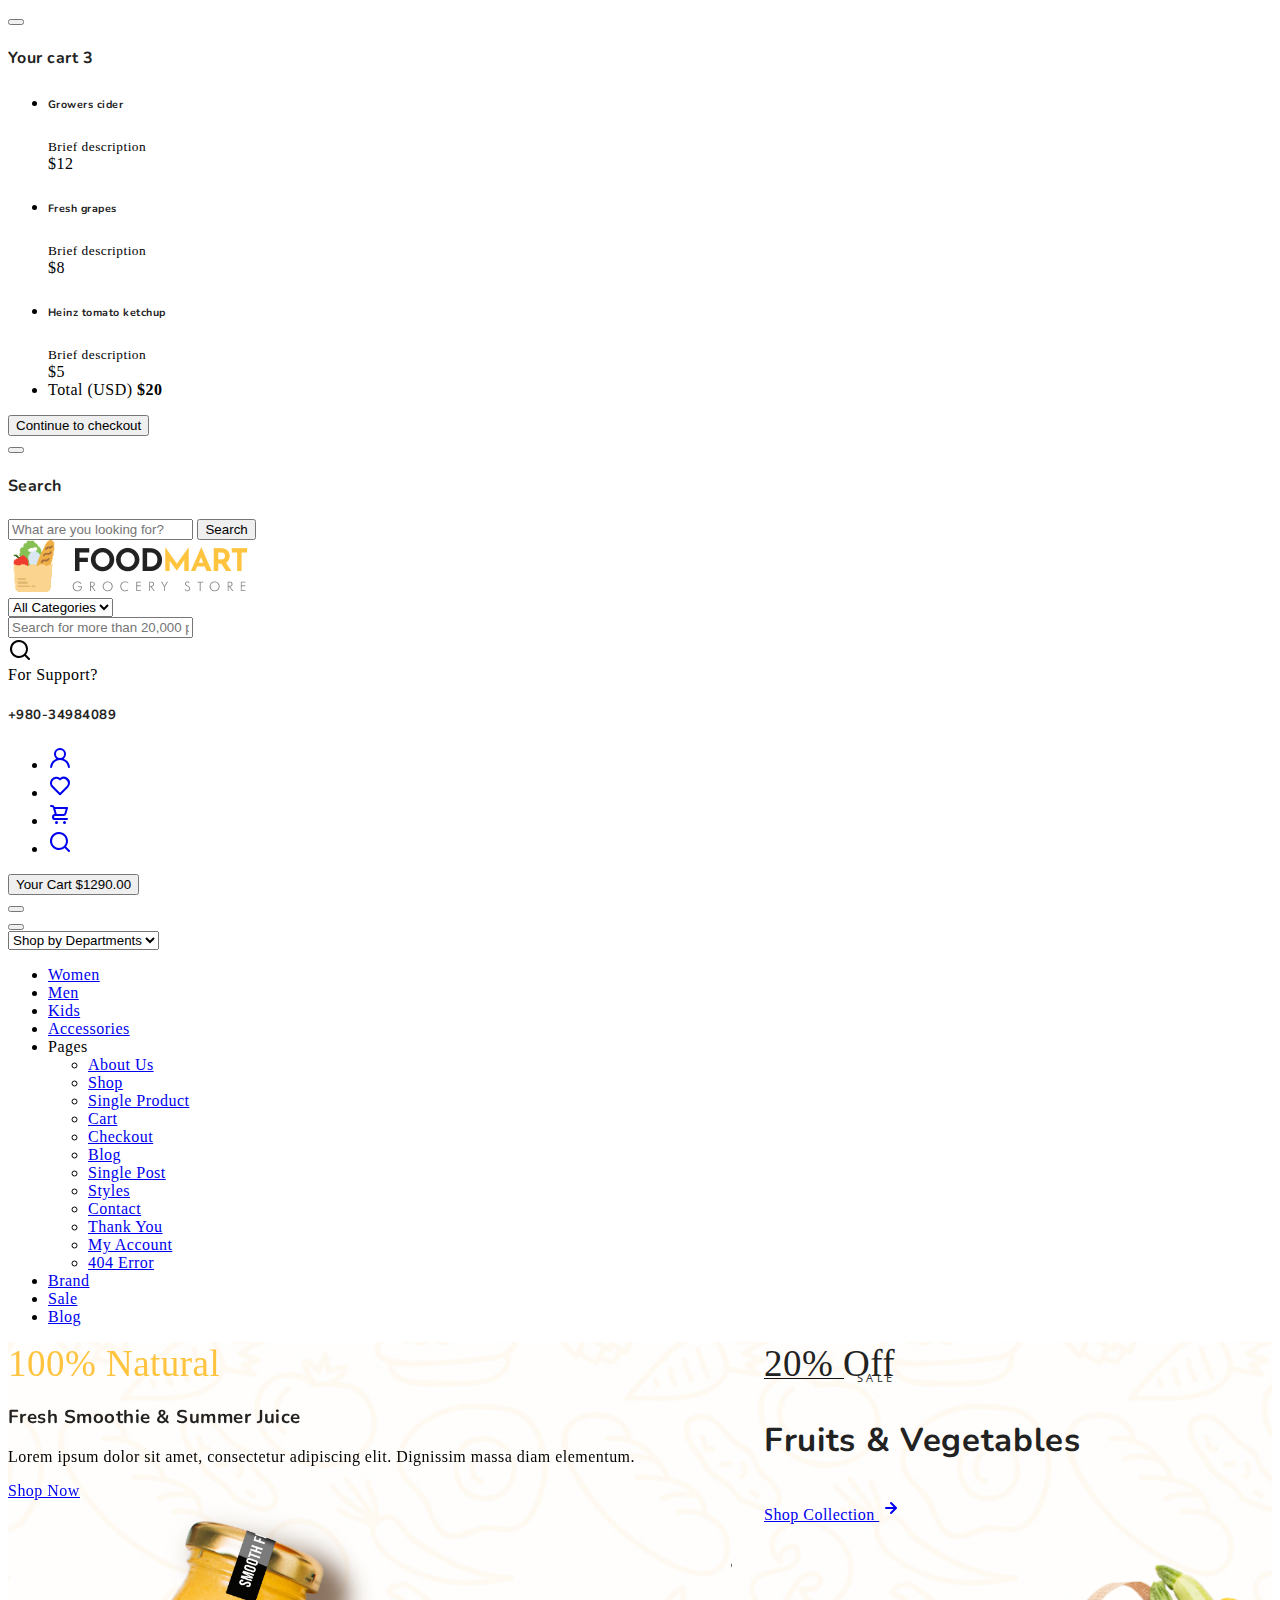
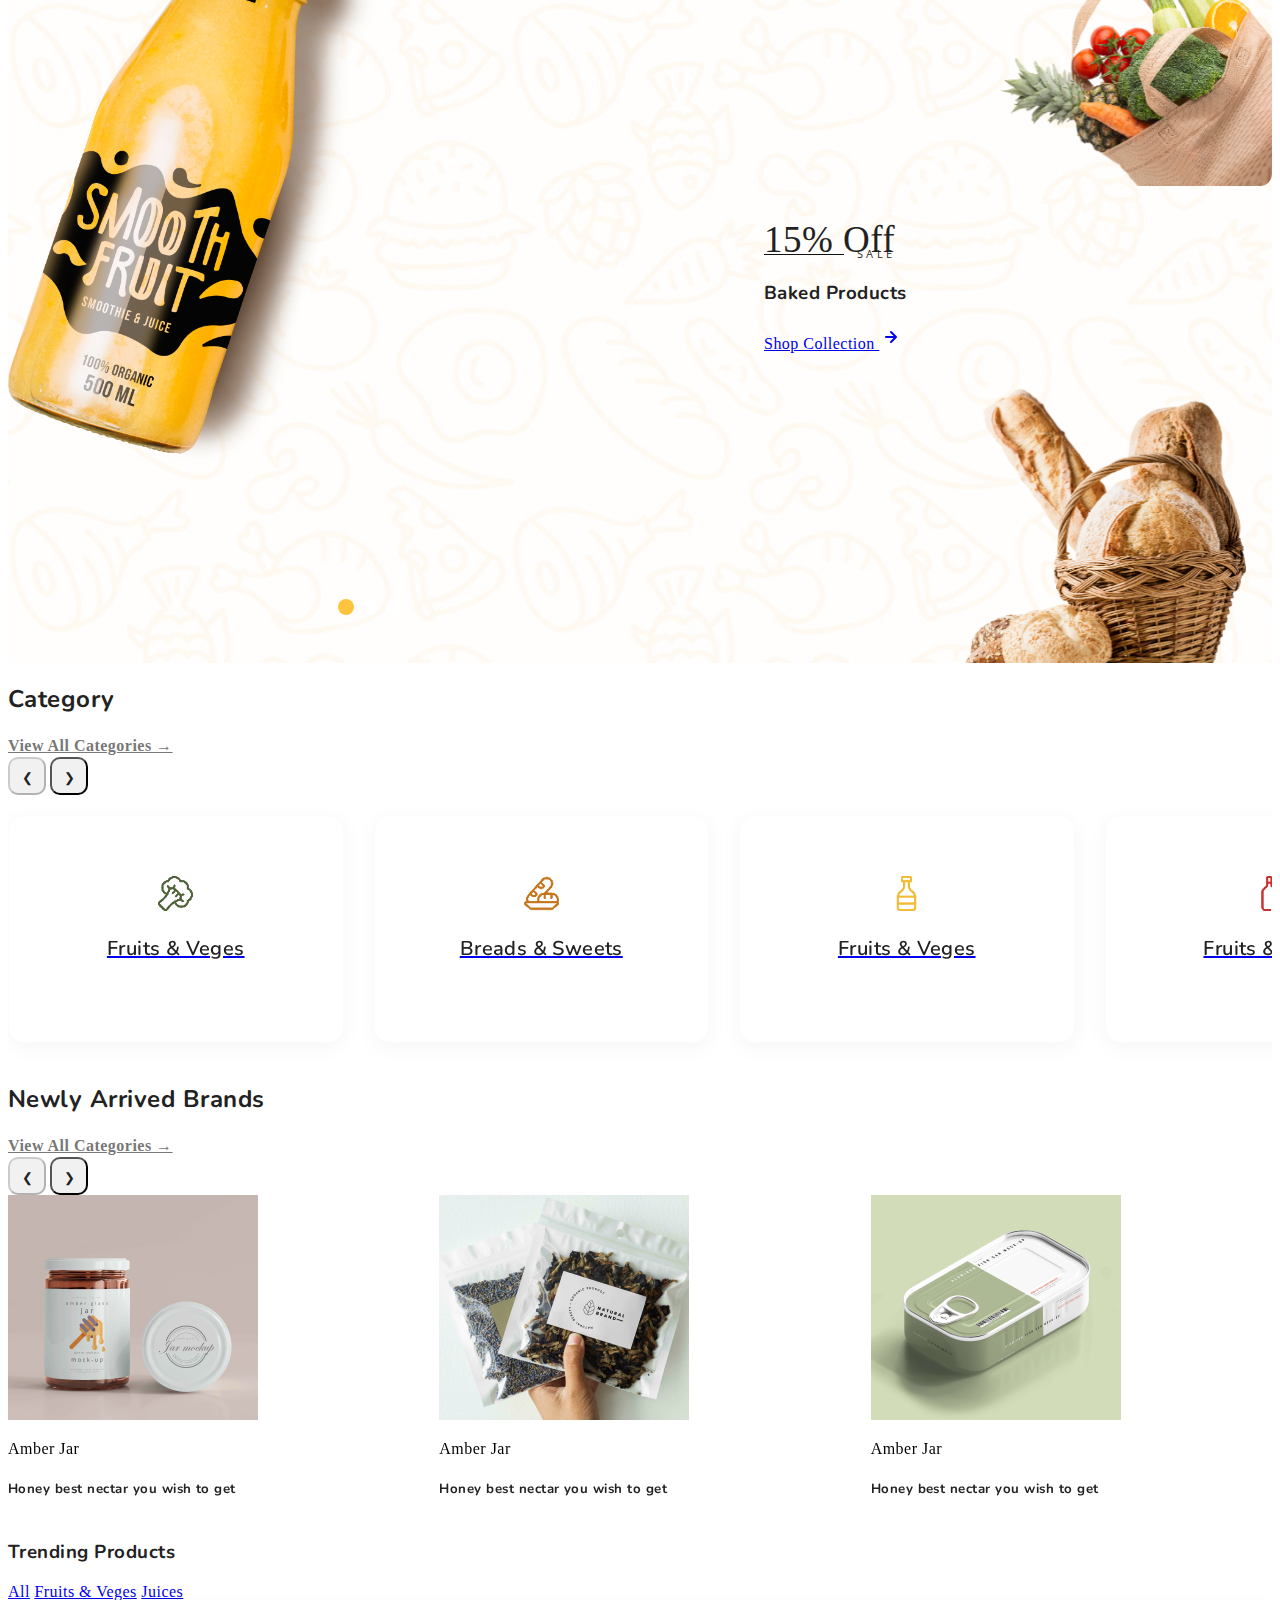
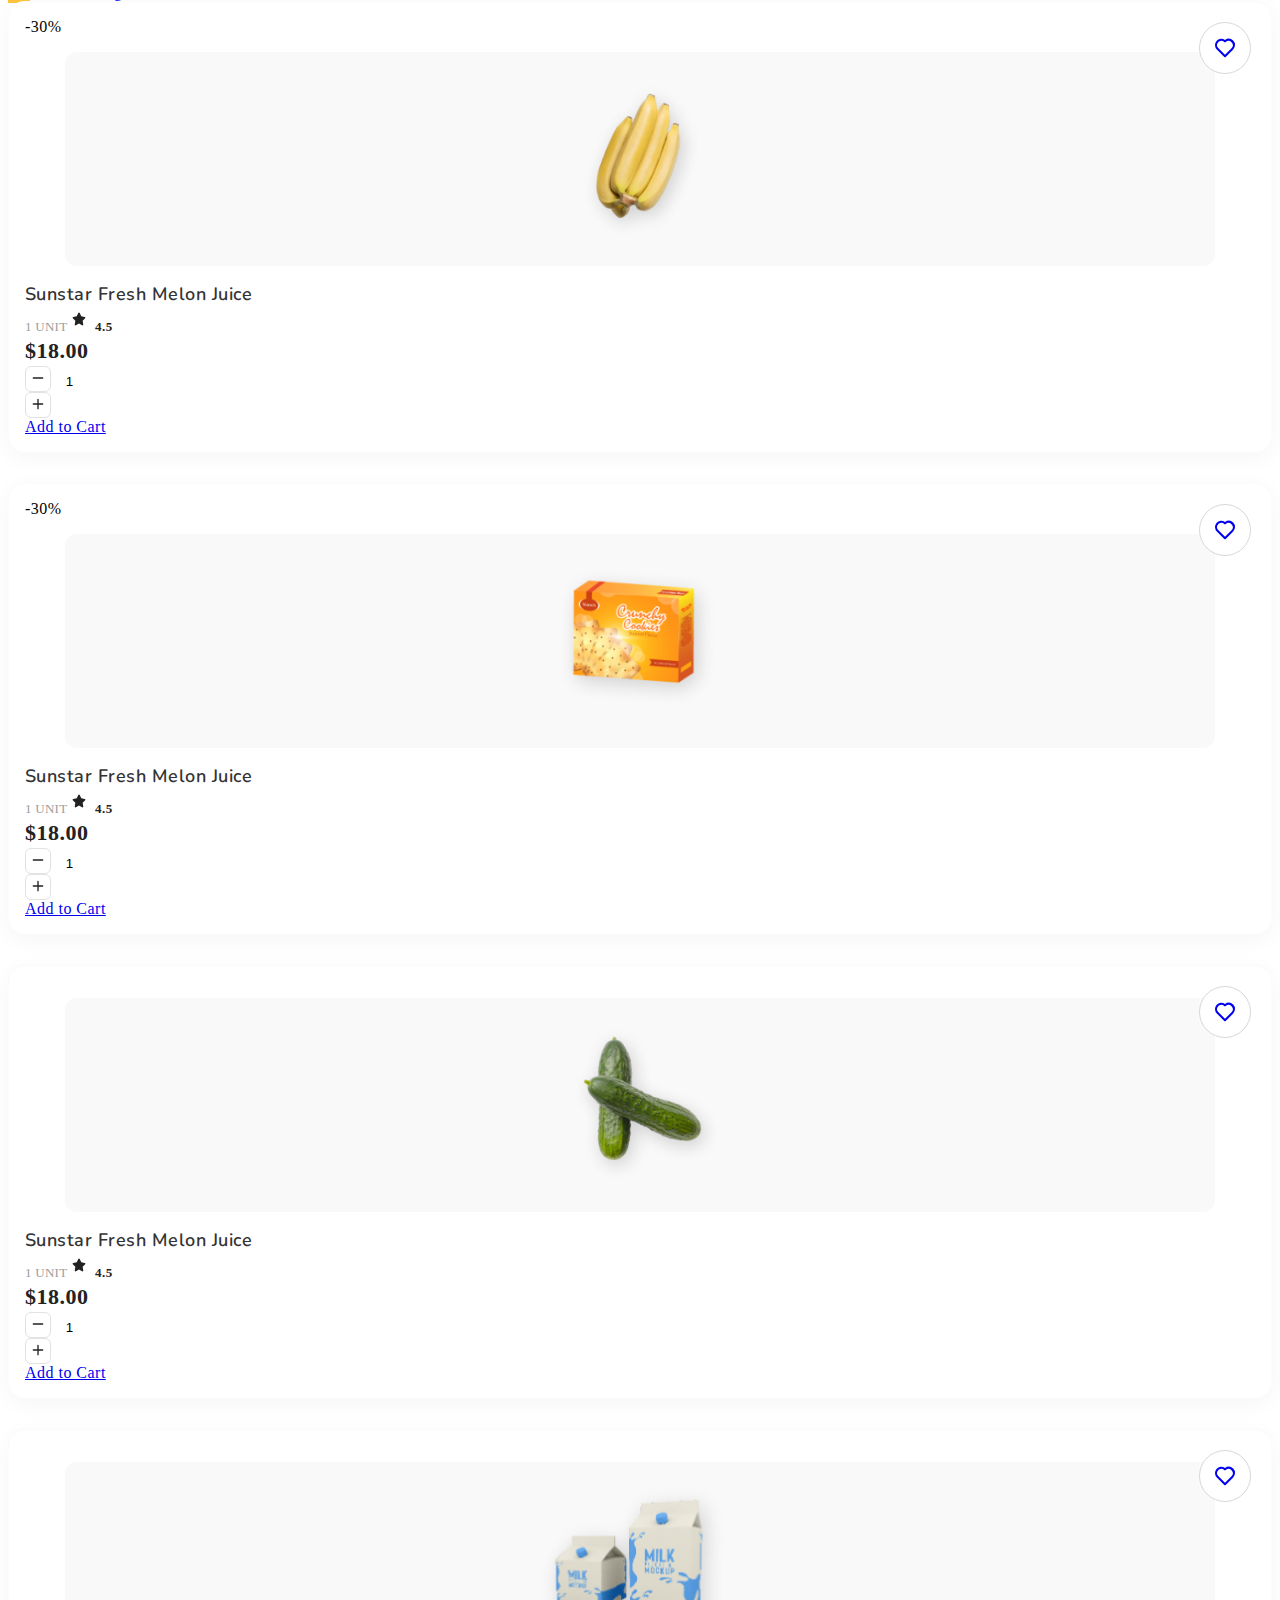
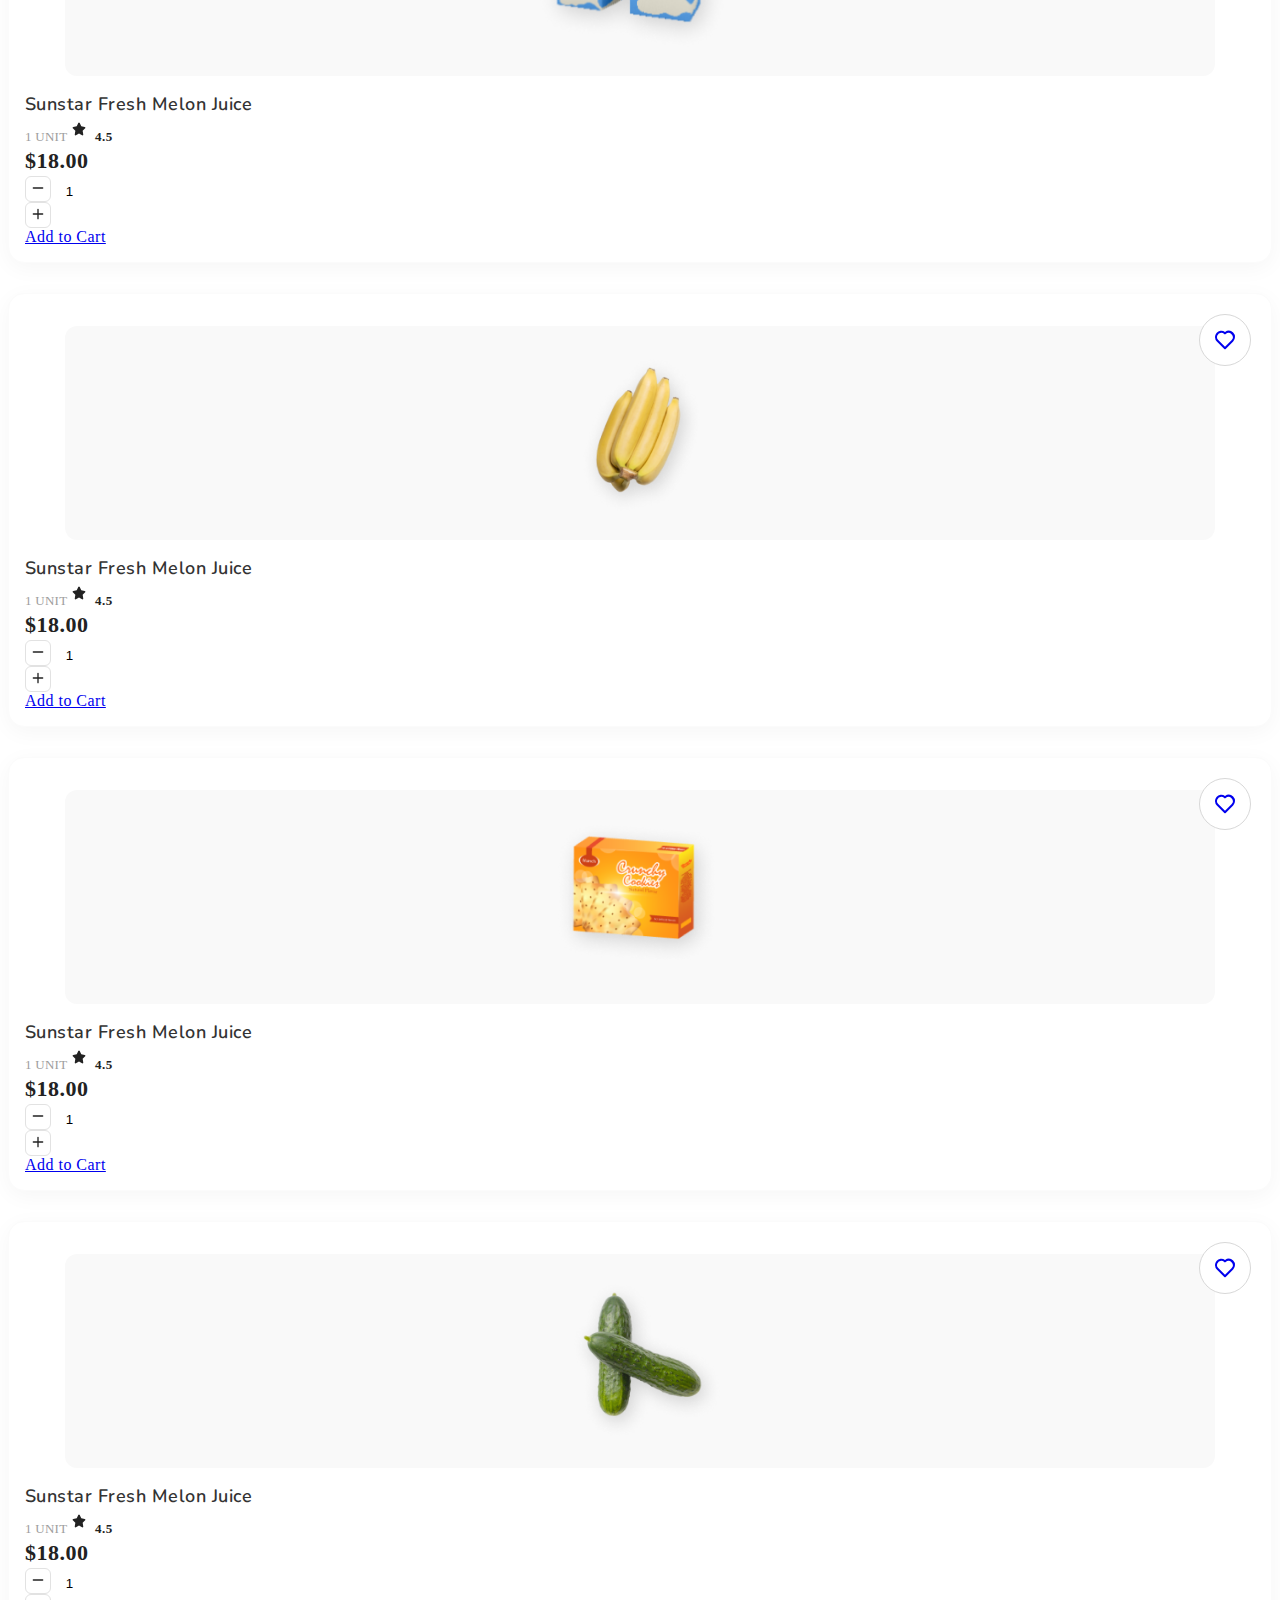
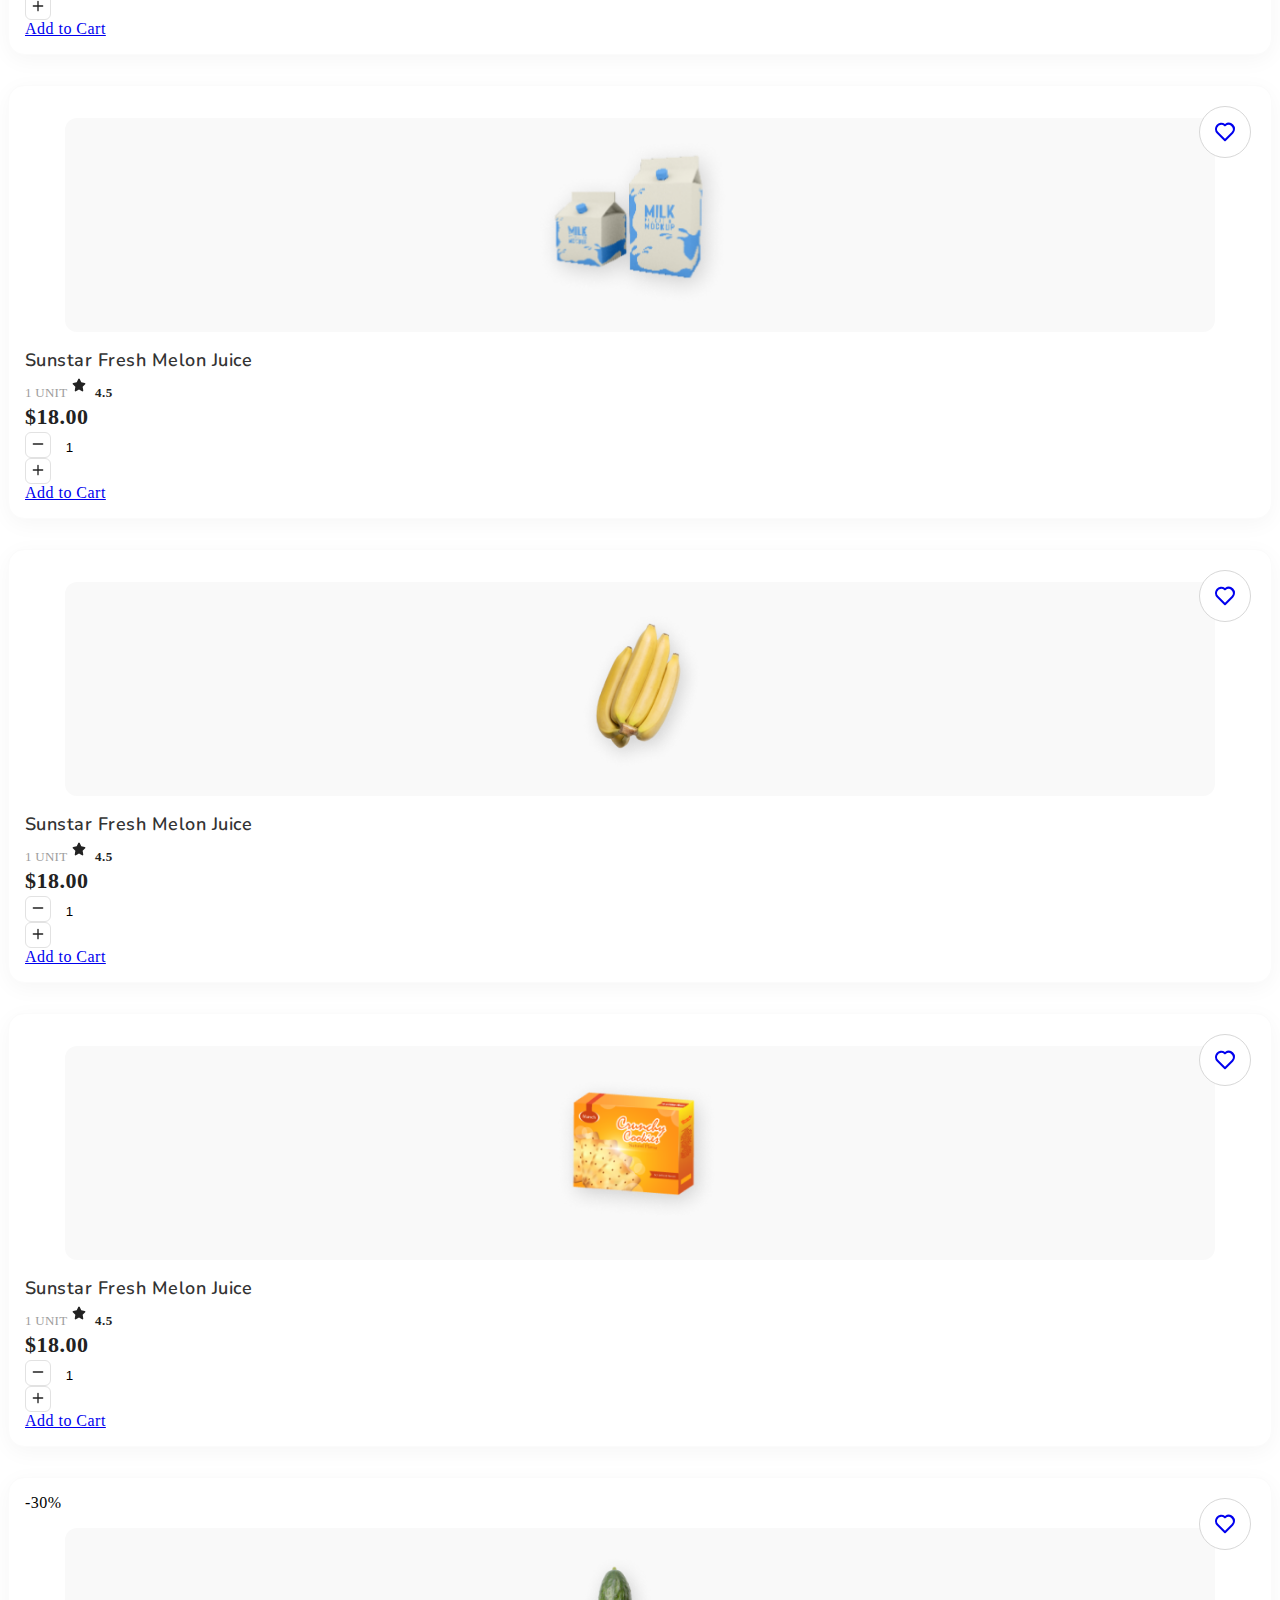
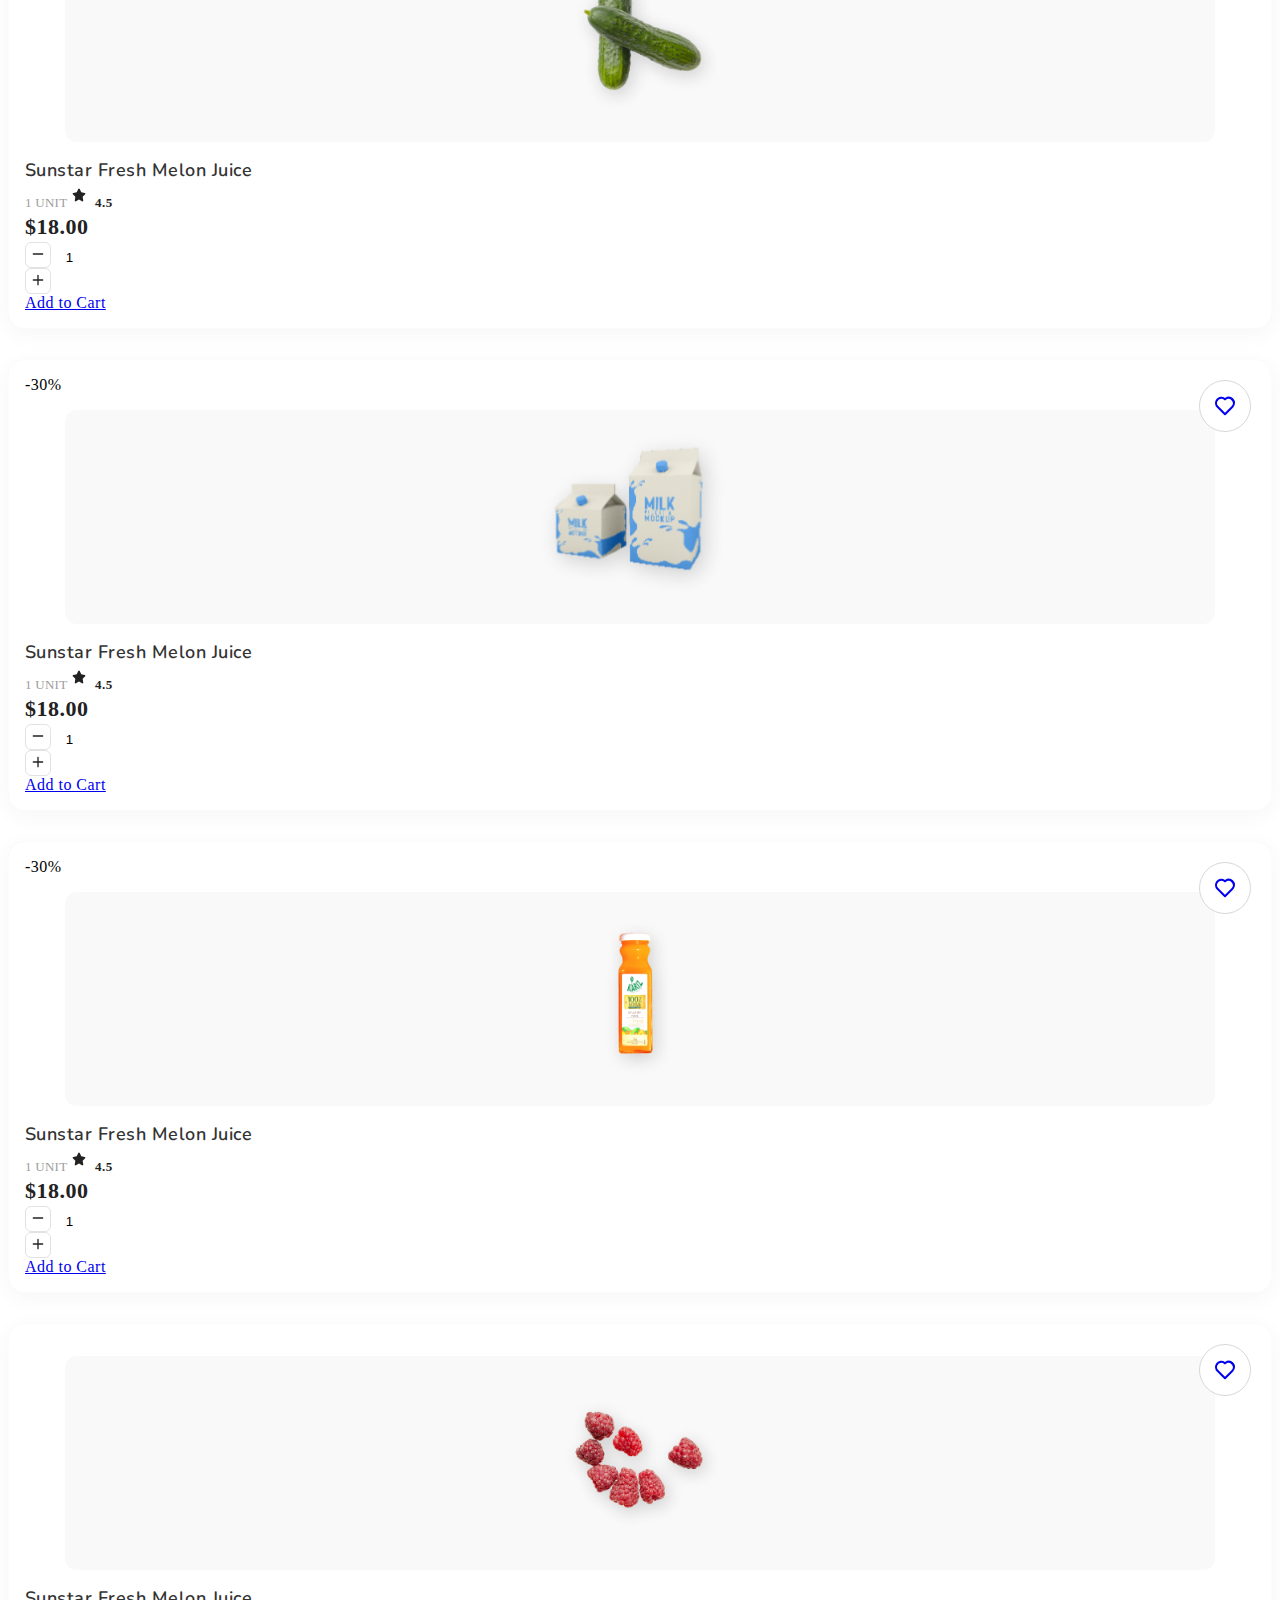
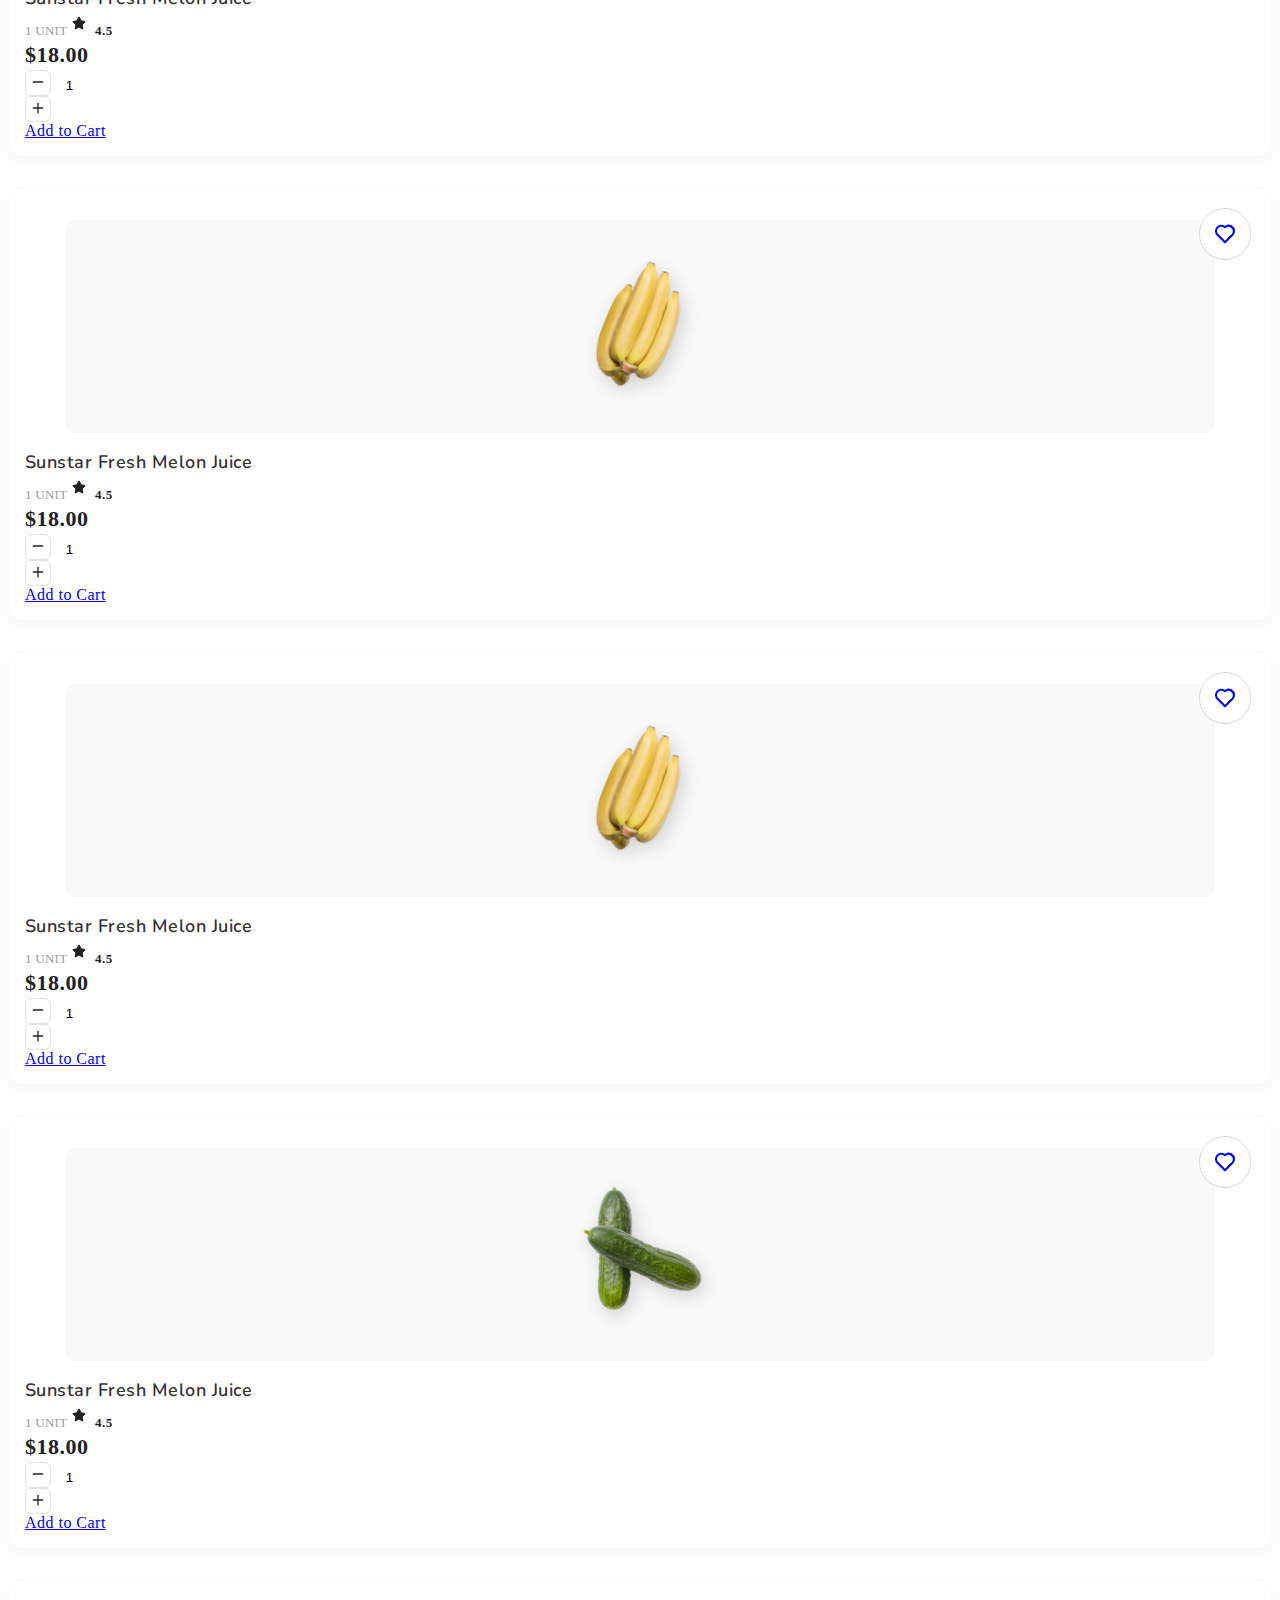
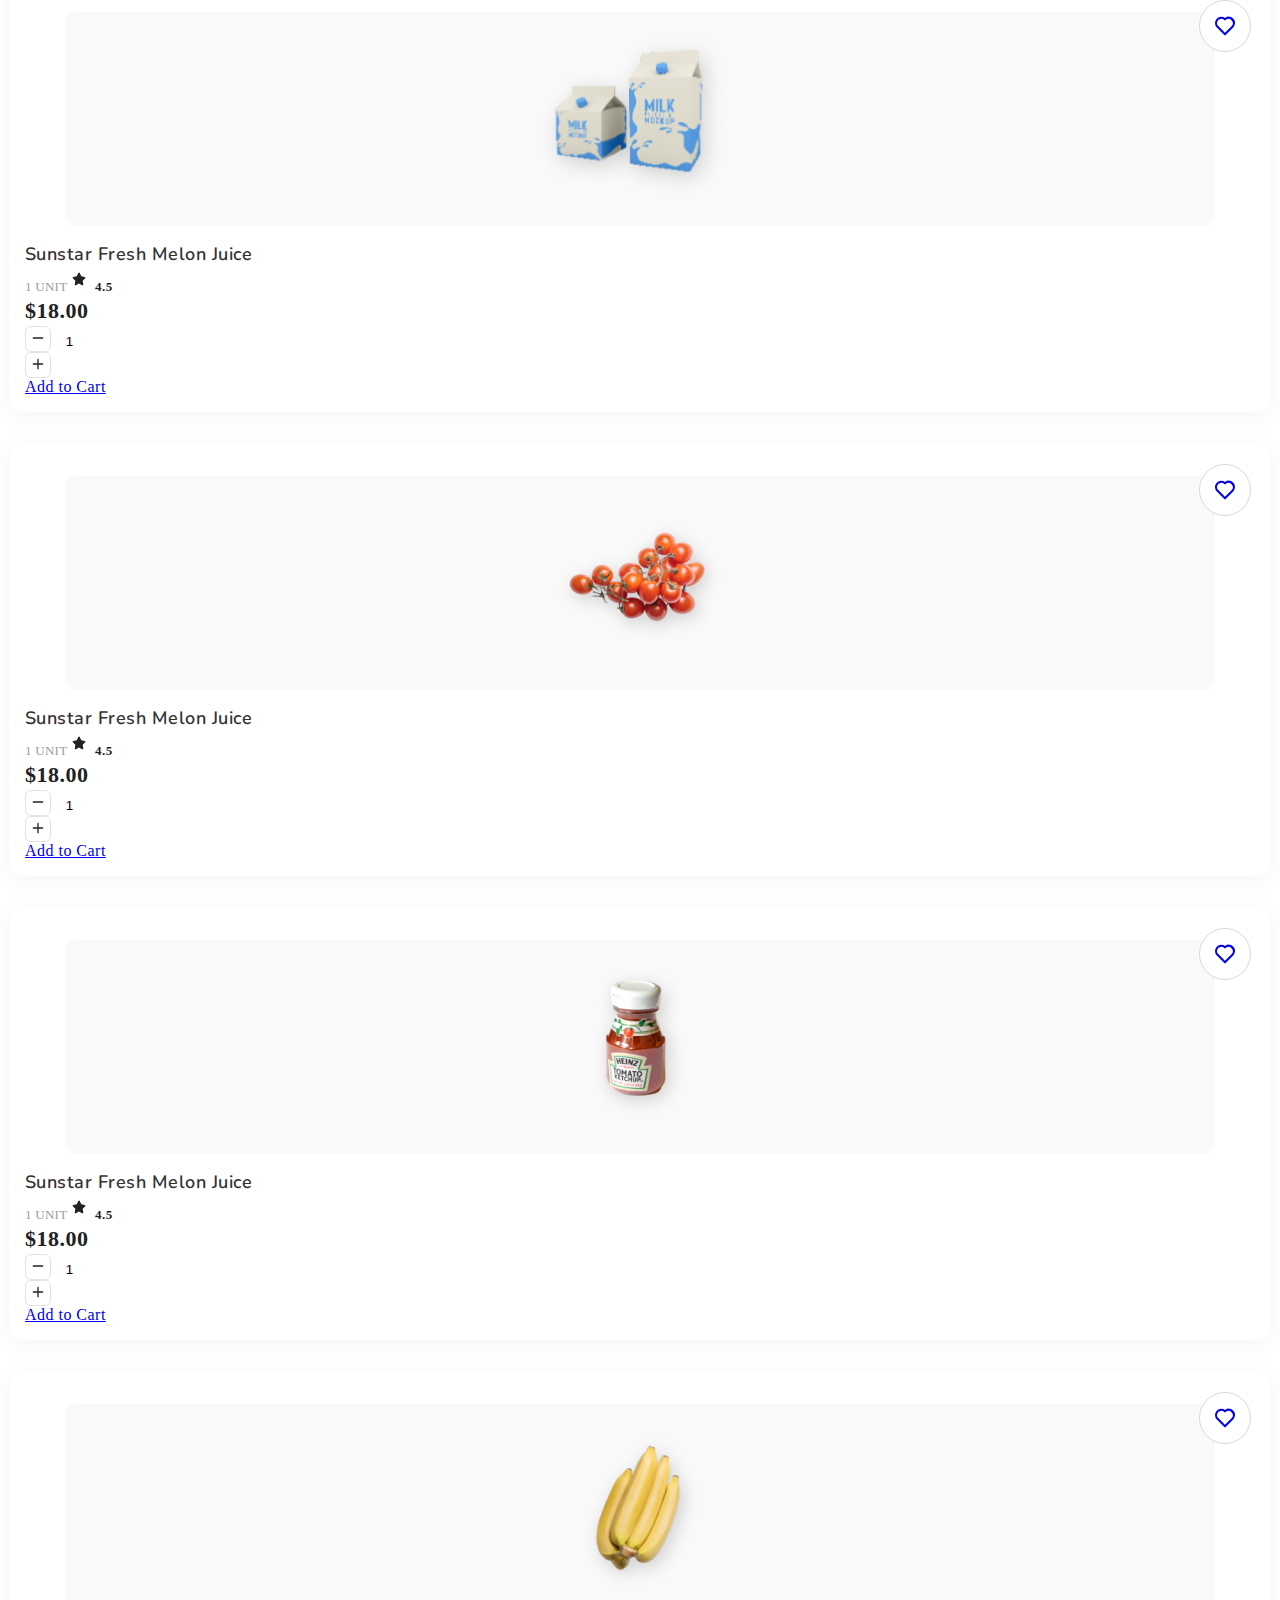
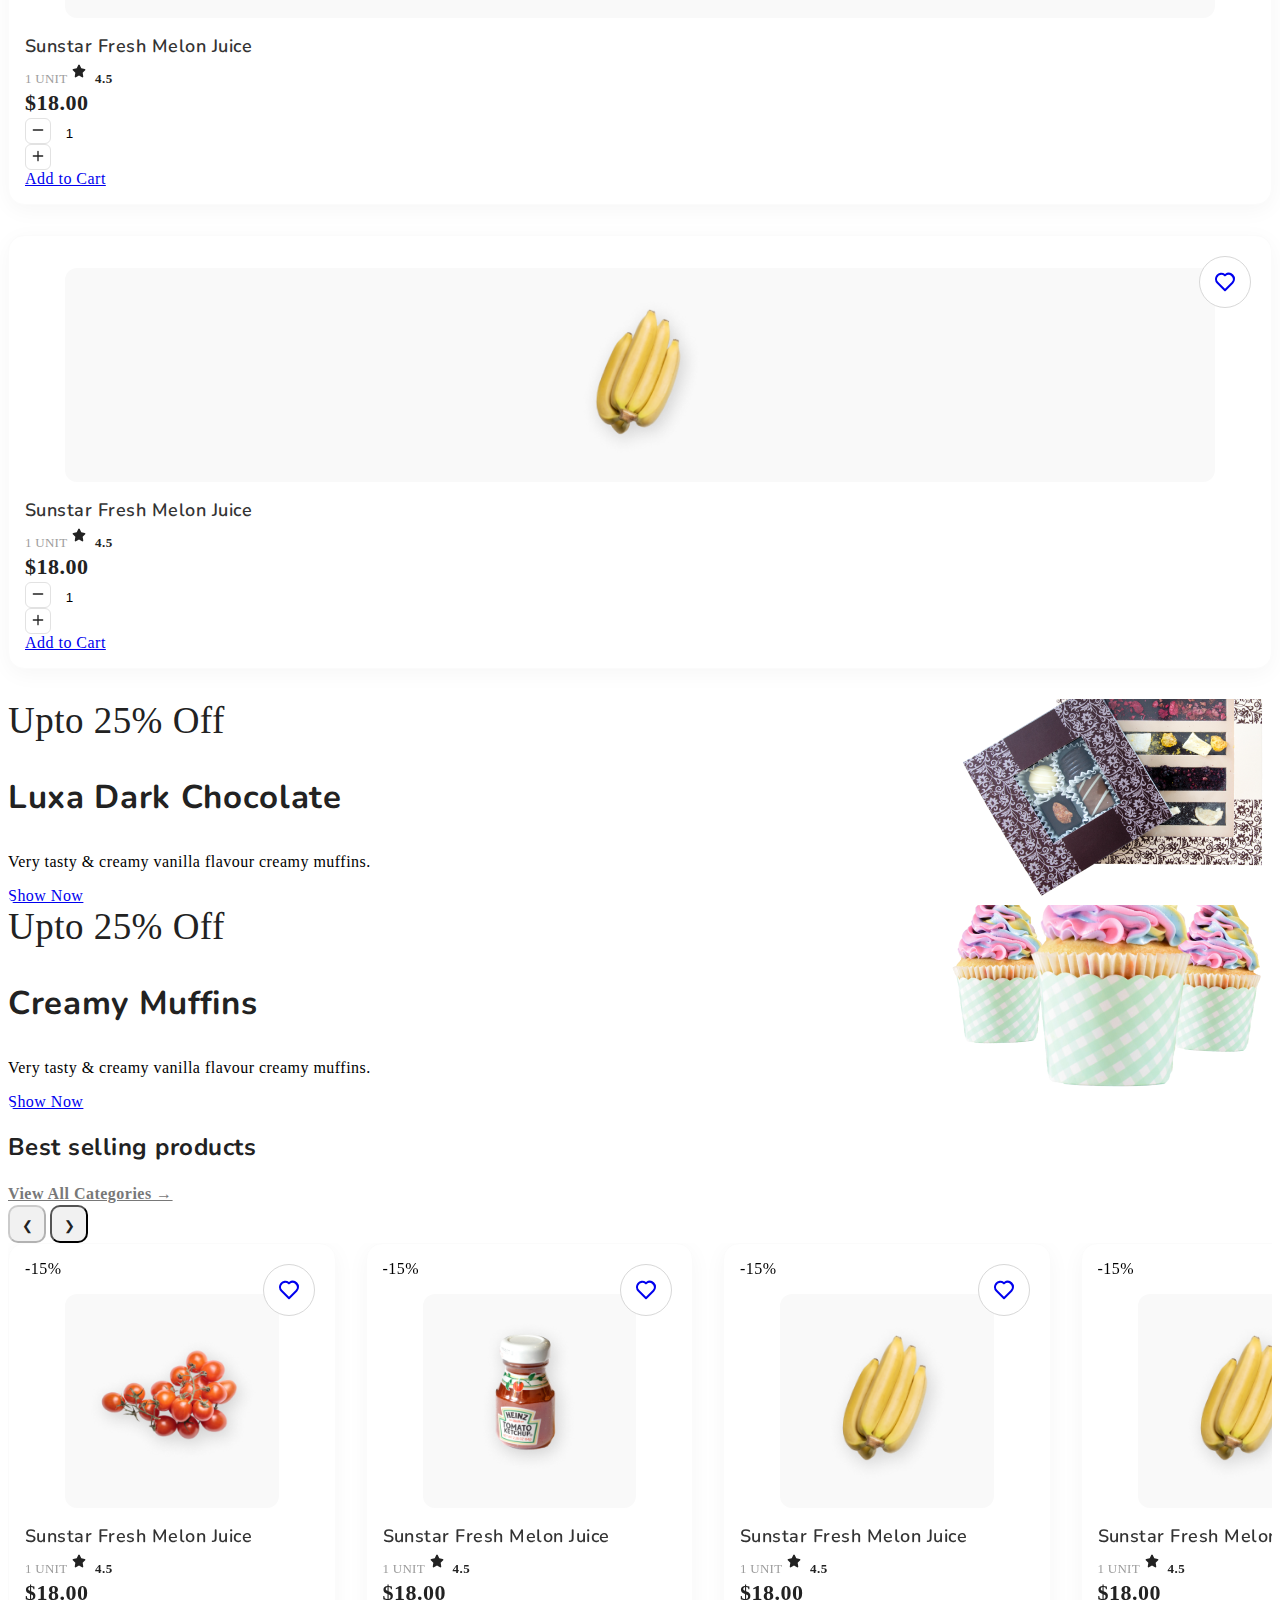
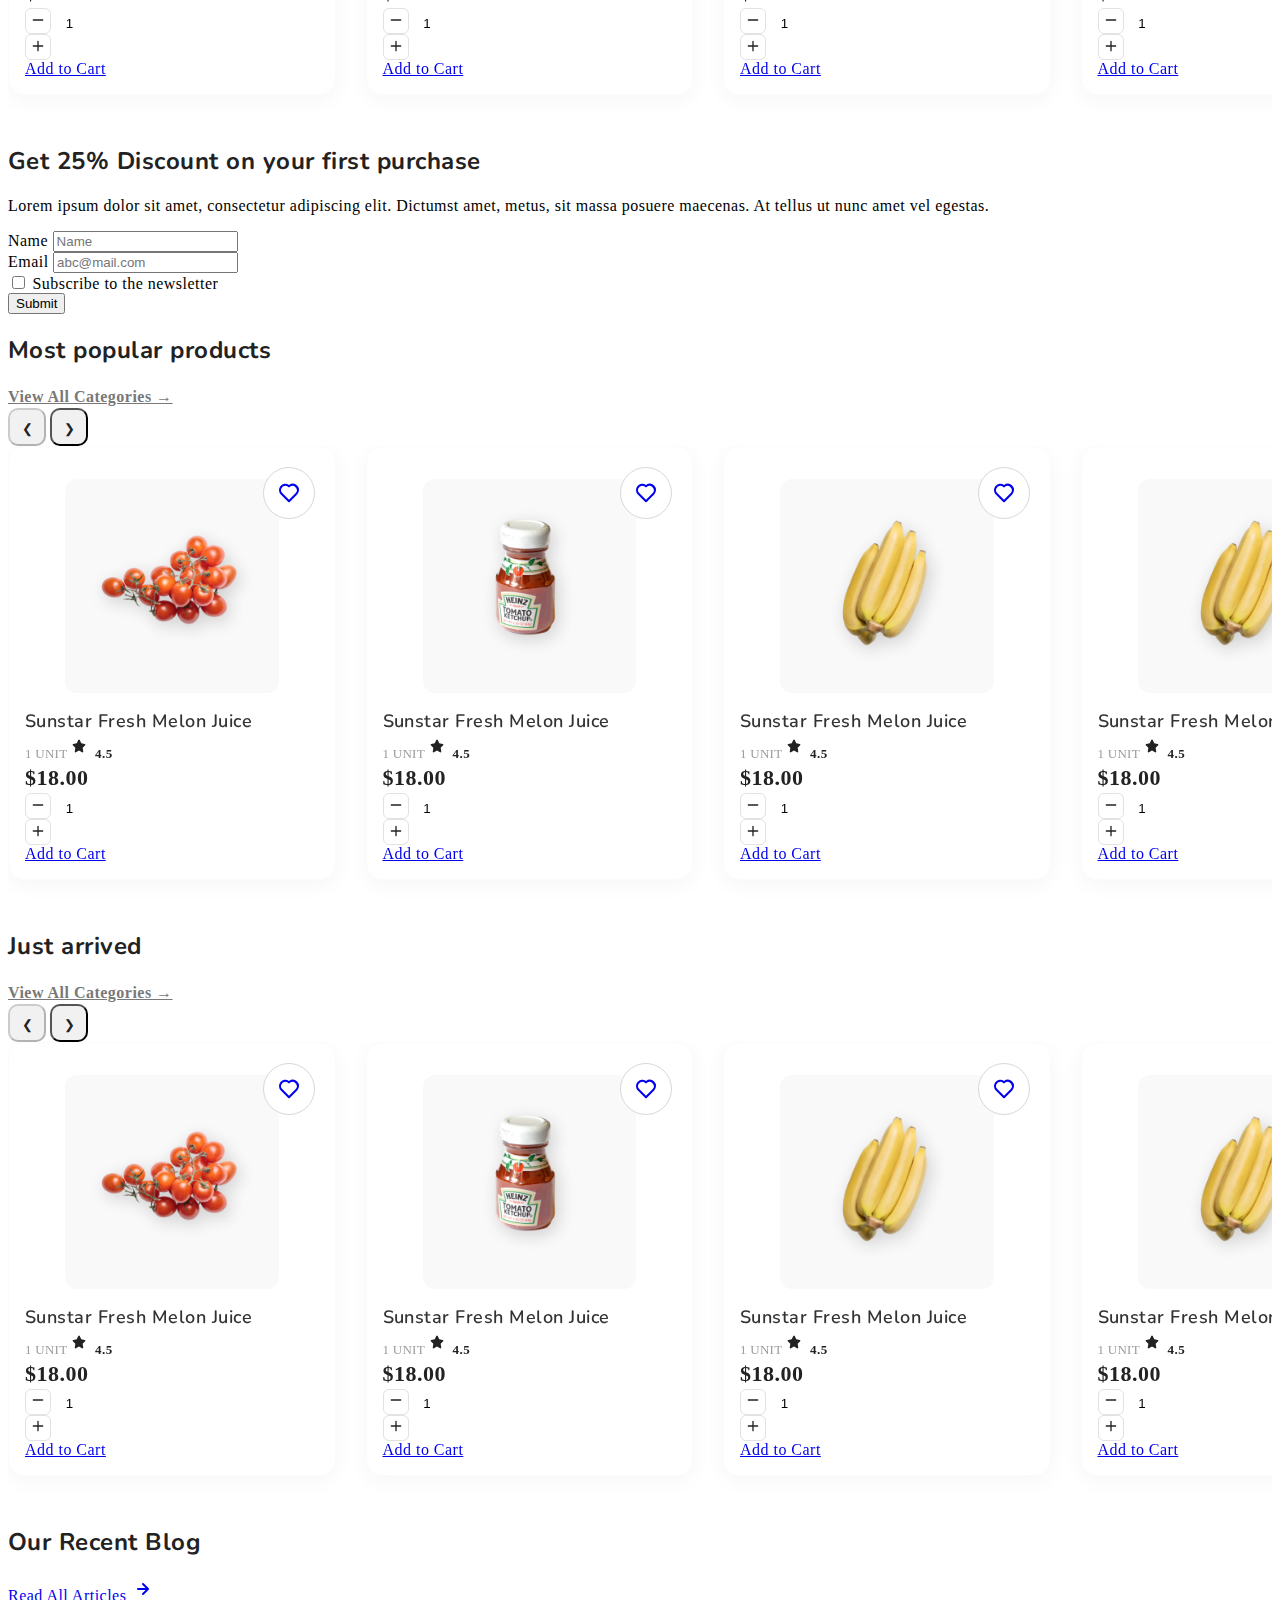
<file: FoodMart-1.0.0/index.html>
<!DOCTYPE html>
<html lang="en">
  <head>
    <title>FoodMart - Free eCommerce Grocery Store HTML Website Template</title>
    <meta charset="utf-8">
    <meta http-equiv="X-UA-Compatible" content="IE=edge">
    <meta name="viewport" content="width=device-width, initial-scale=1.0">
    <meta name="format-detection" content="telephone=no">
    <meta name="apple-mobile-web-app-capable" content="yes">
    <meta name="author" content="">
    <meta name="keywords" content="">
    <meta name="description" content="">

    <link rel="stylesheet" href="https://cdn.jsdelivr.net/npm/swiper@9/swiper-bundle.min.css">
    <link href="https://cdn.jsdelivr.net/npm/bootstrap@5.3.0-alpha3/dist/css/bootstrap.min.css" rel="stylesheet" integrity="sha384-KK94CHFLLe+nY2dmCWGMq91rCGa5gtU4mk92HdvYe+M/SXH301p5ILy+dN9+nJOZ" crossorigin="anonymous">
    <link rel="stylesheet" type="text/css" href="css/vendor.css">
    <link rel="stylesheet" type="text/css" href="style.css">

    <link rel="preconnect" href="https://fonts.googleapis.com">
    <link rel="preconnect" href="https://fonts.gstatic.com" crossorigin>
    <link href="https://fonts.googleapis.com/css2?family=Nunito:wght@400;700&family=Open+Sans:ital,wght@0,400;0,700;1,400;1,700&display=swap" rel="stylesheet">

  </head>
  <body>

    <svg xmlns="http://www.w3.org/2000/svg" style="display: none;">
      <defs>
        <symbol xmlns="http://www.w3.org/2000/svg" id="link" viewBox="0 0 24 24">
          <path fill="currentColor" d="M12 19a1 1 0 1 0-1-1a1 1 0 0 0 1 1Zm5 0a1 1 0 1 0-1-1a1 1 0 0 0 1 1Zm0-4a1 1 0 1 0-1-1a1 1 0 0 0 1 1Zm-5 0a1 1 0 1 0-1-1a1 1 0 0 0 1 1Zm7-12h-1V2a1 1 0 0 0-2 0v1H8V2a1 1 0 0 0-2 0v1H5a3 3 0 0 0-3 3v14a3 3 0 0 0 3 3h14a3 3 0 0 0 3-3V6a3 3 0 0 0-3-3Zm1 17a1 1 0 0 1-1 1H5a1 1 0 0 1-1-1v-9h16Zm0-11H4V6a1 1 0 0 1 1-1h1v1a1 1 0 0 0 2 0V5h8v1a1 1 0 0 0 2 0V5h1a1 1 0 0 1 1 1ZM7 15a1 1 0 1 0-1-1a1 1 0 0 0 1 1Zm0 4a1 1 0 1 0-1-1a1 1 0 0 0 1 1Z"/>
        </symbol>
        <symbol xmlns="http://www.w3.org/2000/svg" id="arrow-right" viewBox="0 0 24 24">
          <path fill="currentColor" d="M17.92 11.62a1 1 0 0 0-.21-.33l-5-5a1 1 0 0 0-1.42 1.42l3.3 3.29H7a1 1 0 0 0 0 2h7.59l-3.3 3.29a1 1 0 0 0 0 1.42a1 1 0 0 0 1.42 0l5-5a1 1 0 0 0 .21-.33a1 1 0 0 0 0-.76Z"/>
        </symbol>
        <symbol xmlns="http://www.w3.org/2000/svg" id="category" viewBox="0 0 24 24">
          <path fill="currentColor" d="M19 5.5h-6.28l-.32-1a3 3 0 0 0-2.84-2H5a3 3 0 0 0-3 3v13a3 3 0 0 0 3 3h14a3 3 0 0 0 3-3v-10a3 3 0 0 0-3-3Zm1 13a1 1 0 0 1-1 1H5a1 1 0 0 1-1-1v-13a1 1 0 0 1 1-1h4.56a1 1 0 0 1 .95.68l.54 1.64a1 1 0 0 0 .95.68h7a1 1 0 0 1 1 1Z"/>
        </symbol>
        <symbol xmlns="http://www.w3.org/2000/svg" id="calendar" viewBox="0 0 24 24">
          <path fill="currentColor" d="M19 4h-2V3a1 1 0 0 0-2 0v1H9V3a1 1 0 0 0-2 0v1H5a3 3 0 0 0-3 3v12a3 3 0 0 0 3 3h14a3 3 0 0 0 3-3V7a3 3 0 0 0-3-3Zm1 15a1 1 0 0 1-1 1H5a1 1 0 0 1-1-1v-7h16Zm0-9H4V7a1 1 0 0 1 1-1h2v1a1 1 0 0 0 2 0V6h6v1a1 1 0 0 0 2 0V6h2a1 1 0 0 1 1 1Z"/>
        </symbol>
        <symbol xmlns="http://www.w3.org/2000/svg" id="heart" viewBox="0 0 24 24">
          <path fill="currentColor" d="M20.16 4.61A6.27 6.27 0 0 0 12 4a6.27 6.27 0 0 0-8.16 9.48l7.45 7.45a1 1 0 0 0 1.42 0l7.45-7.45a6.27 6.27 0 0 0 0-8.87Zm-1.41 7.46L12 18.81l-6.75-6.74a4.28 4.28 0 0 1 3-7.3a4.25 4.25 0 0 1 3 1.25a1 1 0 0 0 1.42 0a4.27 4.27 0 0 1 6 6.05Z"/>
        </symbol>
        <symbol xmlns="http://www.w3.org/2000/svg" id="plus" viewBox="0 0 24 24">
          <path fill="currentColor" d="M19 11h-6V5a1 1 0 0 0-2 0v6H5a1 1 0 0 0 0 2h6v6a1 1 0 0 0 2 0v-6h6a1 1 0 0 0 0-2Z"/>
        </symbol>
        <symbol xmlns="http://www.w3.org/2000/svg" id="minus" viewBox="0 0 24 24">
          <path fill="currentColor" d="M19 11H5a1 1 0 0 0 0 2h14a1 1 0 0 0 0-2Z"/>
        </symbol>
        <symbol xmlns="http://www.w3.org/2000/svg" id="cart" viewBox="0 0 24 24">
          <path fill="currentColor" d="M8.5 19a1.5 1.5 0 1 0 1.5 1.5A1.5 1.5 0 0 0 8.5 19ZM19 16H7a1 1 0 0 1 0-2h8.491a3.013 3.013 0 0 0 2.885-2.176l1.585-5.55A1 1 0 0 0 19 5H6.74a3.007 3.007 0 0 0-2.82-2H3a1 1 0 0 0 0 2h.921a1.005 1.005 0 0 1 .962.725l.155.545v.005l1.641 5.742A3 3 0 0 0 7 18h12a1 1 0 0 0 0-2Zm-1.326-9l-1.22 4.274a1.005 1.005 0 0 1-.963.726H8.754l-.255-.892L7.326 7ZM16.5 19a1.5 1.5 0 1 0 1.5 1.5a1.5 1.5 0 0 0-1.5-1.5Z"/>
        </symbol>
        <symbol xmlns="http://www.w3.org/2000/svg" id="check" viewBox="0 0 24 24">
          <path fill="currentColor" d="M18.71 7.21a1 1 0 0 0-1.42 0l-7.45 7.46l-3.13-3.14A1 1 0 1 0 5.29 13l3.84 3.84a1 1 0 0 0 1.42 0l8.16-8.16a1 1 0 0 0 0-1.47Z"/>
        </symbol>
        <symbol xmlns="http://www.w3.org/2000/svg" id="trash" viewBox="0 0 24 24">
          <path fill="currentColor" d="M10 18a1 1 0 0 0 1-1v-6a1 1 0 0 0-2 0v6a1 1 0 0 0 1 1ZM20 6h-4V5a3 3 0 0 0-3-3h-2a3 3 0 0 0-3 3v1H4a1 1 0 0 0 0 2h1v11a3 3 0 0 0 3 3h8a3 3 0 0 0 3-3V8h1a1 1 0 0 0 0-2ZM10 5a1 1 0 0 1 1-1h2a1 1 0 0 1 1 1v1h-4Zm7 14a1 1 0 0 1-1 1H8a1 1 0 0 1-1-1V8h10Zm-3-1a1 1 0 0 0 1-1v-6a1 1 0 0 0-2 0v6a1 1 0 0 0 1 1Z"/>
        </symbol>
        <symbol xmlns="http://www.w3.org/2000/svg" id="star-outline" viewBox="0 0 15 15">
          <path fill="none" stroke="currentColor" stroke-linecap="round" stroke-linejoin="round" d="M7.5 9.804L5.337 11l.413-2.533L4 6.674l2.418-.37L7.5 4l1.082 2.304l2.418.37l-1.75 1.793L9.663 11L7.5 9.804Z"/>
        </symbol>
        <symbol xmlns="http://www.w3.org/2000/svg" id="star-solid" viewBox="0 0 15 15">
          <path fill="currentColor" d="M7.953 3.788a.5.5 0 0 0-.906 0L6.08 5.85l-2.154.33a.5.5 0 0 0-.283.843l1.574 1.613l-.373 2.284a.5.5 0 0 0 .736.518l1.92-1.063l1.921 1.063a.5.5 0 0 0 .736-.519l-.373-2.283l1.574-1.613a.5.5 0 0 0-.283-.844L8.921 5.85l-.968-2.062Z"/>
        </symbol>
        <symbol xmlns="http://www.w3.org/2000/svg" id="search" viewBox="0 0 24 24">
          <path fill="currentColor" d="M21.71 20.29L18 16.61A9 9 0 1 0 16.61 18l3.68 3.68a1 1 0 0 0 1.42 0a1 1 0 0 0 0-1.39ZM11 18a7 7 0 1 1 7-7a7 7 0 0 1-7 7Z"/>
        </symbol>
        <symbol xmlns="http://www.w3.org/2000/svg" id="user" viewBox="0 0 24 24">
          <path fill="currentColor" d="M15.71 12.71a6 6 0 1 0-7.42 0a10 10 0 0 0-6.22 8.18a1 1 0 0 0 2 .22a8 8 0 0 1 15.9 0a1 1 0 0 0 1 .89h.11a1 1 0 0 0 .88-1.1a10 10 0 0 0-6.25-8.19ZM12 12a4 4 0 1 1 4-4a4 4 0 0 1-4 4Z"/>
        </symbol>
        <symbol xmlns="http://www.w3.org/2000/svg" id="close" viewBox="0 0 15 15">
          <path fill="currentColor" d="M7.953 3.788a.5.5 0 0 0-.906 0L6.08 5.85l-2.154.33a.5.5 0 0 0-.283.843l1.574 1.613l-.373 2.284a.5.5 0 0 0 .736.518l1.92-1.063l1.921 1.063a.5.5 0 0 0 .736-.519l-.373-2.283l1.574-1.613a.5.5 0 0 0-.283-.844L8.921 5.85l-.968-2.062Z"/>
        </symbol>
      </defs>
    </svg>

    <div class="preloader-wrapper">
      <div class="preloader">
      </div>
    </div>

    <div class="offcanvas offcanvas-end" data-bs-scroll="true" tabindex="-1" id="offcanvasCart" aria-labelledby="My Cart">
      <div class="offcanvas-header justify-content-center">
        <button type="button" class="btn-close" data-bs-dismiss="offcanvas" aria-label="Close"></button>
      </div>
      <div class="offcanvas-body">
        <div class="order-md-last">
          <h4 class="d-flex justify-content-between align-items-center mb-3">
            <span class="text-primary">Your cart</span>
            <span class="badge bg-primary rounded-pill">3</span>
          </h4>
          <ul class="list-group mb-3">
            <li class="list-group-item d-flex justify-content-between lh-sm">
              <div>
                <h6 class="my-0">Growers cider</h6>
                <small class="text-body-secondary">Brief description</small>
              </div>
              <span class="text-body-secondary">$12</span>
            </li>
            <li class="list-group-item d-flex justify-content-between lh-sm">
              <div>
                <h6 class="my-0">Fresh grapes</h6>
                <small class="text-body-secondary">Brief description</small>
              </div>
              <span class="text-body-secondary">$8</span>
            </li>
            <li class="list-group-item d-flex justify-content-between lh-sm">
              <div>
                <h6 class="my-0">Heinz tomato ketchup</h6>
                <small class="text-body-secondary">Brief description</small>
              </div>
              <span class="text-body-secondary">$5</span>
            </li>
            <li class="list-group-item d-flex justify-content-between">
              <span>Total (USD)</span>
              <strong>$20</strong>
            </li>
          </ul>
  
          <button class="w-100 btn btn-primary btn-lg" type="submit">Continue to checkout</button>
        </div>
      </div>
    </div>
    
    <div class="offcanvas offcanvas-end" data-bs-scroll="true" tabindex="-1" id="offcanvasSearch" aria-labelledby="Search">
      <div class="offcanvas-header justify-content-center">
        <button type="button" class="btn-close" data-bs-dismiss="offcanvas" aria-label="Close"></button>
      </div>
      <div class="offcanvas-body">
        <div class="order-md-last">
          <h4 class="d-flex justify-content-between align-items-center mb-3">
            <span class="text-primary">Search</span>
          </h4>
          <form role="search" action="index.html" method="get" class="d-flex mt-3 gap-0">
            <input class="form-control rounded-start rounded-0 bg-light" type="email" placeholder="What are you looking for?" aria-label="What are you looking for?">
            <button class="btn btn-dark rounded-end rounded-0" type="submit">Search</button>
          </form>
        </div>
      </div>
    </div>

    <header>
      <div class="container-fluid">
        <div class="row py-3 border-bottom">
          
          <div class="col-sm-4 col-lg-3 text-center text-sm-start">
            <div class="main-logo">
              <a href="index.html">
                <img src="images/logo.png" alt="logo" class="img-fluid">
              </a>
            </div>
          </div>
          
          <div class="col-sm-6 offset-sm-2 offset-md-0 col-lg-5 d-none d-lg-block">
            <div class="search-bar row bg-light p-2 my-2 rounded-4">
              <div class="col-md-4 d-none d-md-block">
                <select class="form-select border-0 bg-transparent">
                  <option>All Categories</option>
                  <option>Groceries</option>
                  <option>Drinks</option>
                  <option>Chocolates</option>
                </select>
              </div>
              <div class="col-11 col-md-7">
                <form id="search-form" class="text-center" action="index.html" method="post">
                  <input type="text" class="form-control border-0 bg-transparent" placeholder="Search for more than 20,000 products" />
                </form>
              </div>
              <div class="col-1">
                <svg xmlns="http://www.w3.org/2000/svg" width="24" height="24" viewBox="0 0 24 24"><path fill="currentColor" d="M21.71 20.29L18 16.61A9 9 0 1 0 16.61 18l3.68 3.68a1 1 0 0 0 1.42 0a1 1 0 0 0 0-1.39ZM11 18a7 7 0 1 1 7-7a7 7 0 0 1-7 7Z"/></svg>
              </div>
            </div>
          </div>
          
          <div class="col-sm-8 col-lg-4 d-flex justify-content-end gap-5 align-items-center mt-4 mt-sm-0 justify-content-center justify-content-sm-end">
            <div class="support-box text-end d-none d-xl-block">
              <span class="fs-6 text-muted">For Support?</span>
              <h5 class="mb-0">+980-34984089</h5>
            </div>

            <ul class="d-flex justify-content-end list-unstyled m-0">
              <li>
                <a href="#" class="rounded-circle bg-light p-2 mx-1">
                  <svg width="24" height="24" viewBox="0 0 24 24"><use xlink:href="#user"></use></svg>
                </a>
              </li>
              <li>
                <a href="#" class="rounded-circle bg-light p-2 mx-1">
                  <svg width="24" height="24" viewBox="0 0 24 24"><use xlink:href="#heart"></use></svg>
                </a>
              </li>
              <li class="d-lg-none">
                <a href="#" class="rounded-circle bg-light p-2 mx-1" data-bs-toggle="offcanvas" data-bs-target="#offcanvasCart" aria-controls="offcanvasCart">
                  <svg width="24" height="24" viewBox="0 0 24 24"><use xlink:href="#cart"></use></svg>
                </a>
              </li>
              <li class="d-lg-none">
                <a href="#" class="rounded-circle bg-light p-2 mx-1" data-bs-toggle="offcanvas" data-bs-target="#offcanvasSearch" aria-controls="offcanvasSearch">
                  <svg width="24" height="24" viewBox="0 0 24 24"><use xlink:href="#search"></use></svg>
                </a>
              </li>
            </ul>

            <div class="cart text-end d-none d-lg-block dropdown">
              <button class="border-0 bg-transparent d-flex flex-column gap-2 lh-1" type="button" data-bs-toggle="offcanvas" data-bs-target="#offcanvasCart" aria-controls="offcanvasCart">
                <span class="fs-6 text-muted dropdown-toggle">Your Cart</span>
                <span class="cart-total fs-5 fw-bold">$1290.00</span>
              </button>
            </div>
          </div>

        </div>
      </div>
      <div class="container-fluid">
        <div class="row py-3">
          <div class="d-flex  justify-content-center justify-content-sm-between align-items-center">
            <nav class="main-menu d-flex navbar navbar-expand-lg">

              <button class="navbar-toggler" type="button" data-bs-toggle="offcanvas" data-bs-target="#offcanvasNavbar"
                aria-controls="offcanvasNavbar">
                <span class="navbar-toggler-icon"></span>
              </button>

              <div class="offcanvas offcanvas-end" tabindex="-1" id="offcanvasNavbar" aria-labelledby="offcanvasNavbarLabel">

                <div class="offcanvas-header justify-content-center">
                  <button type="button" class="btn-close" data-bs-dismiss="offcanvas" aria-label="Close"></button>
                </div>

                <div class="offcanvas-body">
              
                  <select class="filter-categories border-0 mb-0 me-5">
                    <option>Shop by Departments</option>
                    <option>Groceries</option>
                    <option>Drinks</option>
                    <option>Chocolates</option>
                  </select>
              
                  <ul class="navbar-nav justify-content-end menu-list list-unstyled d-flex gap-md-3 mb-0">
                    <li class="nav-item active">
                      <a href="#women" class="nav-link">Women</a>
                    </li>
                    <li class="nav-item dropdown">
                      <a href="#men" class="nav-link">Men</a>
                    </li>
                    <li class="nav-item">
                      <a href="#kids" class="nav-link">Kids</a>
                    </li>
                    <li class="nav-item">
                      <a href="#accessories" class="nav-link">Accessories</a>
                    </li>
                    <li class="nav-item dropdown">
                      <a class="nav-link dropdown-toggle" role="button" id="pages" data-bs-toggle="dropdown" aria-expanded="false">Pages</a>
                      <ul class="dropdown-menu" aria-labelledby="pages">
                        <li><a href="index.html" class="dropdown-item">About Us </a></li>
                        <li><a href="index.html" class="dropdown-item">Shop </a></li>
                        <li><a href="index.html" class="dropdown-item">Single Product </a></li>
                        <li><a href="index.html" class="dropdown-item">Cart </a></li>
                        <li><a href="index.html" class="dropdown-item">Checkout </a></li>
                        <li><a href="index.html" class="dropdown-item">Blog </a></li>
                        <li><a href="index.html" class="dropdown-item">Single Post </a></li>
                        <li><a href="index.html" class="dropdown-item">Styles </a></li>
                        <li><a href="index.html" class="dropdown-item">Contact </a></li>
                        <li><a href="index.html" class="dropdown-item">Thank You </a></li>
                        <li><a href="index.html" class="dropdown-item">My Account </a></li>
                        <li><a href="index.html" class="dropdown-item">404 Error </a></li>
                      </ul>
                    </li>
                    <li class="nav-item">
                      <a href="#brand" class="nav-link">Brand</a>
                    </li>
                    <li class="nav-item">
                      <a href="#sale" class="nav-link">Sale</a>
                    </li>
                    <li class="nav-item">
                      <a href="#blog" class="nav-link">Blog</a>
                    </li>
                  </ul>
                
                </div>

              </div>
          </div>
        </div>
      </div>
    </header>
    
    <section class="py-3" style="background-image: url('images/background-pattern.jpg');background-repeat: no-repeat;background-size: cover;">
      <div class="container-fluid">
        <div class="row">
          <div class="col-md-12">

            <div class="banner-blocks">
            
              <div class="banner-ad large bg-info block-1">

                <div class="swiper main-swiper">
                  <div class="swiper-wrapper">
                    
                    <div class="swiper-slide">
                      <div class="row banner-content p-5">
                        <div class="content-wrapper col-md-7">
                          <div class="categories my-3">100% natural</div>
                          <h3 class="display-4">Fresh Smoothie & Summer Juice</h3>
                          <p>Lorem ipsum dolor sit amet, consectetur adipiscing elit. Dignissim massa diam elementum.</p>
                          <a href="#" class="btn btn-outline-dark btn-lg text-uppercase fs-6 rounded-1 px-4 py-3 mt-3">Shop Now</a>
                        </div>
                        <div class="img-wrapper col-md-5">
                          <img src="images/product-thumb-1.png" class="img-fluid">
                        </div>
                      </div>
                    </div>
                    
                    <div class="swiper-slide">
                      <div class="row banner-content p-5">
                        <div class="content-wrapper col-md-7">
                          <div class="categories mb-3 pb-3">100% natural</div>
                          <h3 class="banner-title">Fresh Smoothie & Summer Juice</h3>
                          <p>Lorem ipsum dolor sit amet, consectetur adipiscing elit. Dignissim massa diam elementum.</p>
                          <a href="#" class="btn btn-outline-dark btn-lg text-uppercase fs-6 rounded-1">Shop Collection</a>
                        </div>
                        <div class="img-wrapper col-md-5">
                          <img src="images/product-thumb-1.png" class="img-fluid">
                        </div>
                      </div>
                    </div>
                    
                    <div class="swiper-slide">
                      <div class="row banner-content p-5">
                        <div class="content-wrapper col-md-7">
                          <div class="categories mb-3 pb-3">100% natural</div>
                          <h3 class="banner-title">Heinz Tomato Ketchup</h3>
                          <p>Lorem ipsum dolor sit amet, consectetur adipiscing elit. Dignissim massa diam elementum.</p>
                          <a href="#" class="btn btn-outline-dark btn-lg text-uppercase fs-6 rounded-1">Shop Collection</a>
                        </div>
                        <div class="img-wrapper col-md-5">
                          <img src="images/product-thumb-2.png" class="img-fluid">
                        </div>
                      </div>
                    </div>
                  </div>
                  
                  <div class="swiper-pagination"></div>

                </div>
              </div>
              
              <div class="banner-ad bg-success-subtle block-2" style="background:url('images/ad-image-1.png') no-repeat;background-position: right bottom">
                <div class="row banner-content p-5">

                  <div class="content-wrapper col-md-7">
                    <div class="categories sale mb-3 pb-3">20% off</div>
                    <h3 class="banner-title">Fruits & Vegetables</h3>
                    <a href="#" class="d-flex align-items-center nav-link">Shop Collection <svg width="24" height="24"><use xlink:href="#arrow-right"></use></svg></a>
                  </div>

                </div>
              </div>

              <div class="banner-ad bg-danger block-3" style="background:url('images/ad-image-2.png') no-repeat;background-position: right bottom">
                <div class="row banner-content p-5">

                  <div class="content-wrapper col-md-7">
                    <div class="categories sale mb-3 pb-3">15% off</div>
                    <h3 class="item-title">Baked Products</h3>
                    <a href="#" class="d-flex align-items-center nav-link">Shop Collection <svg width="24" height="24"><use xlink:href="#arrow-right"></use></svg></a>
                  </div>

                </div>
              </div>

            </div>
            <!-- / Banner Blocks -->
              
          </div>
        </div>
      </div>
    </section>

    <section class="py-5 overflow-hidden">
      <div class="container-fluid">
        <div class="row">
          <div class="col-md-12">

            <div class="section-header d-flex flex-wrap justify-content-between mb-5">
              <h2 class="section-title">Category</h2>

              <div class="d-flex align-items-center">
                <a href="#" class="btn-link text-decoration-none">View All Categories →</a>
                <div class="swiper-buttons">
                  <button class="swiper-prev category-carousel-prev btn btn-yellow">❮</button>
                  <button class="swiper-next category-carousel-next btn btn-yellow">❯</button>
                </div>
              </div>
            </div>
            
          </div>
        </div>
        <div class="row">
          <div class="col-md-12">

            <div class="category-carousel swiper">
              <div class="swiper-wrapper">
                <a href="index.html" class="nav-link category-item swiper-slide">
                  <img src="images/icon-vegetables-broccoli.png" alt="Category Thumbnail">
                  <h3 class="category-title">Fruits & Veges</h3>
                </a>
                <a href="index.html" class="nav-link category-item swiper-slide">
                  <img src="images/icon-bread-baguette.png" alt="Category Thumbnail">
                  <h3 class="category-title">Breads & Sweets</h3>
                </a>
                <a href="index.html" class="nav-link category-item swiper-slide">
                  <img src="images/icon-soft-drinks-bottle.png" alt="Category Thumbnail">
                  <h3 class="category-title">Fruits & Veges</h3>
                </a>
                <a href="index.html" class="nav-link category-item swiper-slide">
                  <img src="images/icon-wine-glass-bottle.png" alt="Category Thumbnail">
                  <h3 class="category-title">Fruits & Veges</h3>
                </a>
                <a href="index.html" class="nav-link category-item swiper-slide">
                  <img src="images/icon-animal-products-drumsticks.png" alt="Category Thumbnail">
                  <h3 class="category-title">Fruits & Veges</h3>
                </a>
                <a href="index.html" class="nav-link category-item swiper-slide">
                  <img src="images/icon-bread-herb-flour.png" alt="Category Thumbnail">
                  <h3 class="category-title">Fruits & Veges</h3>
                </a>
                <a href="index.html" class="nav-link category-item swiper-slide">
                  <img src="images/icon-vegetables-broccoli.png" alt="Category Thumbnail">
                  <h3 class="category-title">Fruits & Veges</h3>
                </a>
                <a href="index.html" class="nav-link category-item swiper-slide">
                  <img src="images/icon-vegetables-broccoli.png" alt="Category Thumbnail">
                  <h3 class="category-title">Fruits & Veges</h3>
                </a>
                <a href="index.html" class="nav-link category-item swiper-slide">
                  <img src="images/icon-vegetables-broccoli.png" alt="Category Thumbnail">
                  <h3 class="category-title">Fruits & Veges</h3>
                </a>
                <a href="index.html" class="nav-link category-item swiper-slide">
                  <img src="images/icon-vegetables-broccoli.png" alt="Category Thumbnail">
                  <h3 class="category-title">Fruits & Veges</h3>
                </a>
                <a href="index.html" class="nav-link category-item swiper-slide">
                  <img src="images/icon-vegetables-broccoli.png" alt="Category Thumbnail">
                  <h3 class="category-title">Fruits & Veges</h3>
                </a>
                <a href="index.html" class="nav-link category-item swiper-slide">
                  <img src="images/icon-vegetables-broccoli.png" alt="Category Thumbnail">
                  <h3 class="category-title">Fruits & Veges</h3>
                </a>
                
              </div>
            </div>

          </div>
        </div>
      </div>
    </section>


    <section class="py-5 overflow-hidden">
      <div class="container-fluid">
        <div class="row">
          <div class="col-md-12">

            <div class="section-header d-flex flex-wrap flex-wrap justify-content-between mb-5">
              
              <h2 class="section-title">Newly Arrived Brands</h2>

              <div class="d-flex align-items-center">
                <a href="#" class="btn-link text-decoration-none">View All Categories →</a>
                <div class="swiper-buttons">
                  <button class="swiper-prev brand-carousel-prev btn btn-yellow">❮</button>
                  <button class="swiper-next brand-carousel-next btn btn-yellow">❯</button>
                </div>  
              </div>
            </div>
            
          </div>
        </div>
        <div class="row">
          <div class="col-md-12">

            <div class="brand-carousel swiper">
              <div class="swiper-wrapper">
                
                <div class="swiper-slide">
                  <div class="card mb-3 p-3 rounded-4 shadow border-0">
                    <div class="row g-0">
                      <div class="col-md-4">
                        <img src="images/product-thumb-11.jpg" class="img-fluid rounded" alt="Card title">
                      </div>
                      <div class="col-md-8">
                        <div class="card-body py-0">
                          <p class="text-muted mb-0">Amber Jar</p>
                          <h5 class="card-title">Honey best nectar you wish to get</h5>
                        </div>
                      </div>
                    </div>
                  </div>
                </div>
                <div class="swiper-slide">
                  <div class="card mb-3 p-3 rounded-4 shadow border-0">
                    <div class="row g-0">
                      <div class="col-md-4">
                        <img src="images/product-thumb-12.jpg" class="img-fluid rounded" alt="Card title">
                      </div>
                      <div class="col-md-8">
                        <div class="card-body py-0">
                          <p class="text-muted mb-0">Amber Jar</p>
                          <h5 class="card-title">Honey best nectar you wish to get</h5>
                        </div>
                      </div>
                    </div>
                  </div>
                </div>
                <div class="swiper-slide">
                  <div class="card mb-3 p-3 rounded-4 shadow border-0">
                    <div class="row g-0">
                      <div class="col-md-4">
                        <img src="images/product-thumb-13.jpg" class="img-fluid rounded" alt="Card title">
                      </div>
                      <div class="col-md-8">
                        <div class="card-body py-0">
                          <p class="text-muted mb-0">Amber Jar</p>
                          <h5 class="card-title">Honey best nectar you wish to get</h5>
                        </div>
                      </div>
                    </div>
                  </div>
                </div>
                <div class="swiper-slide">
                  <div class="card mb-3 p-3 rounded-4 shadow border-0">
                    <div class="row g-0">
                      <div class="col-md-4">
                        <img src="images/product-thumb-14.jpg" class="img-fluid rounded" alt="Card title">
                      </div>
                      <div class="col-md-8">
                        <div class="card-body py-0">
                          <p class="text-muted mb-0">Amber Jar</p>
                          <h5 class="card-title">Honey best nectar you wish to get</h5>
                        </div>
                      </div>
                    </div>
                  </div>
                </div>
                <div class="swiper-slide">
                  <div class="card mb-3 p-3 rounded-4 shadow border-0">
                    <div class="row g-0">
                      <div class="col-md-4">
                        <img src="images/product-thumb-11.jpg" class="img-fluid rounded" alt="Card title">
                      </div>
                      <div class="col-md-8">
                        <div class="card-body py-0">
                          <p class="text-muted mb-0">Amber Jar</p>
                          <h5 class="card-title">Honey best nectar you wish to get</h5>
                        </div>
                      </div>
                    </div>
                  </div>
                </div>
                <div class="swiper-slide">
                  <div class="card mb-3 p-3 rounded-4 shadow border-0">
                    <div class="row g-0">
                      <div class="col-md-4">
                        <img src="images/product-thumb-12.jpg" class="img-fluid rounded" alt="Card title">
                      </div>
                      <div class="col-md-8">
                        <div class="card-body py-0">
                          <p class="text-muted mb-0">Amber Jar</p>
                          <h5 class="card-title">Honey best nectar you wish to get</h5>
                        </div>
                      </div>
                    </div>
                  </div>
                </div>
                
              </div>
            </div>

          </div>
        </div>
      </div>
    </section>


    <section class="py-5">
      <div class="container-fluid">
        
        <div class="row">
          <div class="col-md-12">

            <div class="bootstrap-tabs product-tabs">
              <div class="tabs-header d-flex justify-content-between border-bottom my-5">
                <h3>Trending Products</h3>
                <nav>
                  <div class="nav nav-tabs" id="nav-tab" role="tablist">
                    <a href="#" class="nav-link text-uppercase fs-6 active" id="nav-all-tab" data-bs-toggle="tab" data-bs-target="#nav-all">All</a>
                    <a href="#" class="nav-link text-uppercase fs-6" id="nav-fruits-tab" data-bs-toggle="tab" data-bs-target="#nav-fruits">Fruits & Veges</a>
                    <a href="#" class="nav-link text-uppercase fs-6" id="nav-juices-tab" data-bs-toggle="tab" data-bs-target="#nav-juices">Juices</a>
                  </div>
                </nav>
              </div>
              <div class="tab-content" id="nav-tabContent">
                <div class="tab-pane fade show active" id="nav-all" role="tabpanel" aria-labelledby="nav-all-tab">

                  <div class="product-grid row row-cols-1 row-cols-sm-2 row-cols-md-3 row-cols-lg-4 row-cols-xl-5">
                  
                    <div class="col">
                      <div class="product-item">
                        <span class="badge bg-success position-absolute m-3">-30%</span>
                        <a href="#" class="btn-wishlist"><svg width="24" height="24"><use xlink:href="#heart"></use></svg></a>
                        <figure>
                          <a href="index.html" title="Product Title">
                            <img src="images/thumb-bananas.png"  class="tab-image">
                          </a>
                        </figure>
                        <h3>Sunstar Fresh Melon Juice</h3>
                        <span class="qty">1 Unit</span><span class="rating"><svg width="24" height="24" class="text-primary"><use xlink:href="#star-solid"></use></svg> 4.5</span>
                        <span class="price">$18.00</span>
                        <div class="d-flex align-items-center justify-content-between">
                          <div class="input-group product-qty">
                              <span class="input-group-btn">
                                  <button type="button" class="quantity-left-minus btn btn-danger btn-number" data-type="minus">
                                    <svg width="16" height="16"><use xlink:href="#minus"></use></svg>
                                  </button>
                              </span>
                              <input type="text" id="quantity" name="quantity" class="form-control input-number" value="1">
                              <span class="input-group-btn">
                                  <button type="button" class="quantity-right-plus btn btn-success btn-number" data-type="plus">
                                      <svg width="16" height="16"><use xlink:href="#plus"></use></svg>
                                  </button>
                              </span>
                          </div>
                          <a href="#" class="nav-link">Add to Cart <iconify-icon icon="uil:shopping-cart"></a>
                        </div>
                      </div>
                    </div>

                    <div class="col">
                      <div class="product-item">
                        <span class="badge bg-success position-absolute m-3">-30%</span>
                        <a href="#" class="btn-wishlist"><svg width="24" height="24"><use xlink:href="#heart"></use></svg></a>
                        <figure>
                          <a href="index.html" title="Product Title">
                            <img src="images/thumb-biscuits.png"  class="tab-image">
                          </a>
                        </figure>
                        <h3>Sunstar Fresh Melon Juice</h3>
                        <span class="qty">1 Unit</span><span class="rating"><svg width="24" height="24" class="text-primary"><use xlink:href="#star-solid"></use></svg> 4.5</span>
                        <span class="price">$18.00</span>
                        <div class="d-flex align-items-center justify-content-between">
                          <div class="input-group product-qty">
                              <span class="input-group-btn">
                                  <button type="button" class="quantity-left-minus btn btn-danger btn-number" data-type="minus">
                                    <svg width="16" height="16"><use xlink:href="#minus"></use></svg>
                                  </button>
                              </span>
                              <input type="text" id="quantity" name="quantity" class="form-control input-number" value="1">
                              <span class="input-group-btn">
                                  <button type="button" class="quantity-right-plus btn btn-success btn-number" data-type="plus">
                                      <svg width="16" height="16"><use xlink:href="#plus"></use></svg>
                                  </button>
                              </span>
                          </div>
                          <a href="#" class="nav-link">Add to Cart <iconify-icon icon="uil:shopping-cart"></a>
                        </div>
                      </div>
                    </div>

                    <div class="col">
                      <div class="product-item">
                        <a href="#" class="btn-wishlist"><svg width="24" height="24"><use xlink:href="#heart"></use></svg></a>
                        <figure>
                          <a href="index.html" title="Product Title">
                            <img src="images/thumb-cucumber.png"  class="tab-image">
                          </a>
                        </figure>
                        <h3>Sunstar Fresh Melon Juice</h3>
                        <span class="qty">1 Unit</span><span class="rating"><svg width="24" height="24" class="text-primary"><use xlink:href="#star-solid"></use></svg> 4.5</span>
                        <span class="price">$18.00</span>
                        <div class="d-flex align-items-center justify-content-between">
                          <div class="input-group product-qty">
                              <span class="input-group-btn">
                                  <button type="button" class="quantity-left-minus btn btn-danger btn-number" data-type="minus">
                                    <svg width="16" height="16"><use xlink:href="#minus"></use></svg>
                                  </button>
                              </span>
                              <input type="text" id="quantity" name="quantity" class="form-control input-number" value="1">
                              <span class="input-group-btn">
                                  <button type="button" class="quantity-right-plus btn btn-success btn-number" data-type="plus">
                                      <svg width="16" height="16"><use xlink:href="#plus"></use></svg>
                                  </button>
                              </span>
                          </div>
                          <a href="#" class="nav-link">Add to Cart <iconify-icon icon="uil:shopping-cart"></a>
                        </div>
                      </div>
                    </div>

                    <div class="col">
                      <div class="product-item">
                        <a href="#" class="btn-wishlist"><svg width="24" height="24"><use xlink:href="#heart"></use></svg></a>
                        <figure>
                          <a href="index.html" title="Product Title">
                            <img src="images/thumb-milk.png"  class="tab-image">
                          </a>
                        </figure>
                        <h3>Sunstar Fresh Melon Juice</h3>
                        <span class="qty">1 Unit</span><span class="rating"><svg width="24" height="24" class="text-primary"><use xlink:href="#star-solid"></use></svg> 4.5</span>
                        <span class="price">$18.00</span>
                        <div class="d-flex align-items-center justify-content-between">
                          <div class="input-group product-qty">
                              <span class="input-group-btn">
                                  <button type="button" class="quantity-left-minus btn btn-danger btn-number" data-type="minus">
                                    <svg width="16" height="16"><use xlink:href="#minus"></use></svg>
                                  </button>
                              </span>
                              <input type="text" id="quantity" name="quantity" class="form-control input-number" value="1">
                              <span class="input-group-btn">
                                  <button type="button" class="quantity-right-plus btn btn-success btn-number" data-type="plus">
                                      <svg width="16" height="16"><use xlink:href="#plus"></use></svg>
                                  </button>
                              </span>
                          </div>
                          <a href="#" class="nav-link">Add to Cart <iconify-icon icon="uil:shopping-cart"></a>
                        </div>
                      </div>
                    </div>

                    <div class="col">
                      <div class="product-item">
                        <a href="#" class="btn-wishlist"><svg width="24" height="24"><use xlink:href="#heart"></use></svg></a>
                        <figure>
                          <a href="index.html" title="Product Title">
                            <img src="images/thumb-bananas.png"  class="tab-image">
                          </a>
                        </figure>
                        <h3>Sunstar Fresh Melon Juice</h3>
                        <span class="qty">1 Unit</span><span class="rating"><svg width="24" height="24" class="text-primary"><use xlink:href="#star-solid"></use></svg> 4.5</span>
                        <span class="price">$18.00</span>
                        <div class="d-flex align-items-center justify-content-between">
                          <div class="input-group product-qty">
                              <span class="input-group-btn">
                                  <button type="button" class="quantity-left-minus btn btn-danger btn-number" data-type="minus">
                                    <svg width="16" height="16"><use xlink:href="#minus"></use></svg>
                                  </button>
                              </span>
                              <input type="text" id="quantity" name="quantity" class="form-control input-number" value="1">
                              <span class="input-group-btn">
                                  <button type="button" class="quantity-right-plus btn btn-success btn-number" data-type="plus">
                                      <svg width="16" height="16"><use xlink:href="#plus"></use></svg>
                                  </button>
                              </span>
                          </div>
                          <a href="#" class="nav-link">Add to Cart <iconify-icon icon="uil:shopping-cart"></a>
                        </div>
                      </div>
                    </div>

                    <div class="col">
                      <div class="product-item">
                        <a href="#" class="btn-wishlist"><svg width="24" height="24"><use xlink:href="#heart"></use></svg></a>
                        <figure>
                          <a href="index.html" title="Product Title">
                            <img src="images/thumb-biscuits.png"  class="tab-image">
                          </a>
                        </figure>
                        <h3>Sunstar Fresh Melon Juice</h3>
                        <span class="qty">1 Unit</span><span class="rating"><svg width="24" height="24" class="text-primary"><use xlink:href="#star-solid"></use></svg> 4.5</span>
                        <span class="price">$18.00</span>
                        <div class="d-flex align-items-center justify-content-between">
                          <div class="input-group product-qty">
                              <span class="input-group-btn">
                                  <button type="button" class="quantity-left-minus btn btn-danger btn-number" data-type="minus">
                                    <svg width="16" height="16"><use xlink:href="#minus"></use></svg>
                                  </button>
                              </span>
                              <input type="text" id="quantity" name="quantity" class="form-control input-number" value="1">
                              <span class="input-group-btn">
                                  <button type="button" class="quantity-right-plus btn btn-success btn-number" data-type="plus">
                                      <svg width="16" height="16"><use xlink:href="#plus"></use></svg>
                                  </button>
                              </span>
                          </div>
                          <a href="#" class="nav-link">Add to Cart <iconify-icon icon="uil:shopping-cart"></a>
                        </div>
                      </div>
                    </div>

                    <div class="col">
                      <div class="product-item">
                        <a href="#" class="btn-wishlist"><svg width="24" height="24"><use xlink:href="#heart"></use></svg></a>
                        <figure>
                          <a href="index.html" title="Product Title">
                            <img src="images/thumb-cucumber.png"  class="tab-image">
                          </a>
                        </figure>
                        <h3>Sunstar Fresh Melon Juice</h3>
                        <span class="qty">1 Unit</span><span class="rating"><svg width="24" height="24" class="text-primary"><use xlink:href="#star-solid"></use></svg> 4.5</span>
                        <span class="price">$18.00</span>
                        <div class="d-flex align-items-center justify-content-between">
                          <div class="input-group product-qty">
                              <span class="input-group-btn">
                                  <button type="button" class="quantity-left-minus btn btn-danger btn-number" data-type="minus">
                                    <svg width="16" height="16"><use xlink:href="#minus"></use></svg>
                                  </button>
                              </span>
                              <input type="text" id="quantity" name="quantity" class="form-control input-number" value="1">
                              <span class="input-group-btn">
                                  <button type="button" class="quantity-right-plus btn btn-success btn-number" data-type="plus">
                                      <svg width="16" height="16"><use xlink:href="#plus"></use></svg>
                                  </button>
                              </span>
                          </div>
                          <a href="#" class="nav-link">Add to Cart <iconify-icon icon="uil:shopping-cart"></a>
                        </div>
                      </div>
                    </div>

                    <div class="col">
                      <div class="product-item">
                        <a href="#" class="btn-wishlist"><svg width="24" height="24"><use xlink:href="#heart"></use></svg></a>
                        <figure>
                          <a href="index.html" title="Product Title">
                            <img src="images/thumb-milk.png"  class="tab-image">
                          </a>
                        </figure>
                        <h3>Sunstar Fresh Melon Juice</h3>
                        <span class="qty">1 Unit</span><span class="rating"><svg width="24" height="24" class="text-primary"><use xlink:href="#star-solid"></use></svg> 4.5</span>
                        <span class="price">$18.00</span>
                        <div class="d-flex align-items-center justify-content-between">
                          <div class="input-group product-qty">
                              <span class="input-group-btn">
                                  <button type="button" class="quantity-left-minus btn btn-danger btn-number" data-type="minus">
                                    <svg width="16" height="16"><use xlink:href="#minus"></use></svg>
                                  </button>
                              </span>
                              <input type="text" id="quantity" name="quantity" class="form-control input-number" value="1">
                              <span class="input-group-btn">
                                  <button type="button" class="quantity-right-plus btn btn-success btn-number" data-type="plus">
                                      <svg width="16" height="16"><use xlink:href="#plus"></use></svg>
                                  </button>
                              </span>
                          </div>
                          <a href="#" class="nav-link">Add to Cart <iconify-icon icon="uil:shopping-cart"></a>
                        </div>
                      </div>
                    </div>

                    <div class="col">
                      <div class="product-item">
                        <a href="#" class="btn-wishlist"><svg width="24" height="24"><use xlink:href="#heart"></use></svg></a>
                        <figure>
                          <a href="index.html" title="Product Title">
                            <img src="images/thumb-bananas.png"  class="tab-image">
                          </a>
                        </figure>
                        <h3>Sunstar Fresh Melon Juice</h3>
                        <span class="qty">1 Unit</span><span class="rating"><svg width="24" height="24" class="text-primary"><use xlink:href="#star-solid"></use></svg> 4.5</span>
                        <span class="price">$18.00</span>
                        <div class="d-flex align-items-center justify-content-between">
                          <div class="input-group product-qty">
                              <span class="input-group-btn">
                                  <button type="button" class="quantity-left-minus btn btn-danger btn-number" data-type="minus">
                                    <svg width="16" height="16"><use xlink:href="#minus"></use></svg>
                                  </button>
                              </span>
                              <input type="text" id="quantity" name="quantity" class="form-control input-number" value="1">
                              <span class="input-group-btn">
                                  <button type="button" class="quantity-right-plus btn btn-success btn-number" data-type="plus">
                                      <svg width="16" height="16"><use xlink:href="#plus"></use></svg>
                                  </button>
                              </span>
                          </div>
                          <a href="#" class="nav-link">Add to Cart <iconify-icon icon="uil:shopping-cart"></a>
                        </div>
                      </div>
                    </div>

                    <div class="col">
                      <div class="product-item">
                        <a href="#" class="btn-wishlist"><svg width="24" height="24"><use xlink:href="#heart"></use></svg></a>
                        <figure>
                          <a href="index.html" title="Product Title">
                            <img src="images/thumb-biscuits.png"  class="tab-image">
                          </a>
                        </figure>
                        <h3>Sunstar Fresh Melon Juice</h3>
                        <span class="qty">1 Unit</span><span class="rating"><svg width="24" height="24" class="text-primary"><use xlink:href="#star-solid"></use></svg> 4.5</span>
                        <span class="price">$18.00</span>
                        <div class="d-flex align-items-center justify-content-between">
                          <div class="input-group product-qty">
                              <span class="input-group-btn">
                                  <button type="button" class="quantity-left-minus btn btn-danger btn-number" data-type="minus">
                                    <svg width="16" height="16"><use xlink:href="#minus"></use></svg>
                                  </button>
                              </span>
                              <input type="text" id="quantity" name="quantity" class="form-control input-number" value="1">
                              <span class="input-group-btn">
                                  <button type="button" class="quantity-right-plus btn btn-success btn-number" data-type="plus">
                                      <svg width="16" height="16"><use xlink:href="#plus"></use></svg>
                                  </button>
                              </span>
                          </div>
                          <a href="#" class="nav-link">Add to Cart <iconify-icon icon="uil:shopping-cart"></a>
                        </div>
                      </div>
                    </div>

                  </div>
                  <!-- / product-grid -->
                  
                </div>

                <div class="tab-pane fade" id="nav-fruits" role="tabpanel" aria-labelledby="nav-fruits-tab">
                  
                  <div class="product-grid row row-cols-1 row-cols-sm-2 row-cols-md-3 row-cols-lg-4 row-cols-xl-5">

                    <div class="col">
                      <div class="product-item">
                        <span class="badge bg-success position-absolute m-3">-30%</span>
                        <a href="#" class="btn-wishlist"><svg width="24" height="24"><use xlink:href="#heart"></use></svg></a>
                        <figure>
                          <a href="index.html" title="Product Title">
                            <img src="images/thumb-cucumber.png"  class="tab-image">
                          </a>
                        </figure>
                        <h3>Sunstar Fresh Melon Juice</h3>
                        <span class="qty">1 Unit</span><span class="rating"><svg width="24" height="24" class="text-primary"><use xlink:href="#star-solid"></use></svg> 4.5</span>
                        <span class="price">$18.00</span>
                        <div class="d-flex align-items-center justify-content-between">
                          <div class="input-group product-qty">
                              <span class="input-group-btn">
                                  <button type="button" class="quantity-left-minus btn btn-danger btn-number" data-type="minus">
                                    <svg width="16" height="16"><use xlink:href="#minus"></use></svg>
                                  </button>
                              </span>
                              <input type="text" id="quantity" name="quantity" class="form-control input-number" value="1">
                              <span class="input-group-btn">
                                  <button type="button" class="quantity-right-plus btn btn-success btn-number" data-type="plus">
                                      <svg width="16" height="16"><use xlink:href="#plus"></use></svg>
                                  </button>
                              </span>
                          </div>
                          <a href="#" class="nav-link">Add to Cart <iconify-icon icon="uil:shopping-cart"></a>
                        </div>
                      </div>
                    </div>

                    <div class="col">
                      <div class="product-item">
                        <span class="badge bg-success position-absolute m-3">-30%</span>
                        <a href="#" class="btn-wishlist"><svg width="24" height="24"><use xlink:href="#heart"></use></svg></a>
                        <figure>
                          <a href="index.html" title="Product Title">
                            <img src="images/thumb-milk.png"  class="tab-image">
                          </a>
                        </figure>
                        <h3>Sunstar Fresh Melon Juice</h3>
                        <span class="qty">1 Unit</span><span class="rating"><svg width="24" height="24" class="text-primary"><use xlink:href="#star-solid"></use></svg> 4.5</span>
                        <span class="price">$18.00</span>
                        <div class="d-flex align-items-center justify-content-between">
                          <div class="input-group product-qty">
                              <span class="input-group-btn">
                                  <button type="button" class="quantity-left-minus btn btn-danger btn-number" data-type="minus">
                                    <svg width="16" height="16"><use xlink:href="#minus"></use></svg>
                                  </button>
                              </span>
                              <input type="text" id="quantity" name="quantity" class="form-control input-number" value="1">
                              <span class="input-group-btn">
                                  <button type="button" class="quantity-right-plus btn btn-success btn-number" data-type="plus">
                                      <svg width="16" height="16"><use xlink:href="#plus"></use></svg>
                                  </button>
                              </span>
                          </div>
                          <a href="#" class="nav-link">Add to Cart <iconify-icon icon="uil:shopping-cart"></a>
                        </div>
                      </div>
                    </div>
                  
                    <div class="col">
                      <div class="product-item">
                        <span class="badge bg-success position-absolute m-3">-30%</span>
                        <a href="#" class="btn-wishlist"><svg width="24" height="24"><use xlink:href="#heart"></use></svg></a>
                        <figure>
                          <a href="index.html" title="Product Title">
                            <img src="images/thumb-orange-juice.png"  class="tab-image">
                          </a>
                        </figure>
                        <h3>Sunstar Fresh Melon Juice</h3>
                        <span class="qty">1 Unit</span><span class="rating"><svg width="24" height="24" class="text-primary"><use xlink:href="#star-solid"></use></svg> 4.5</span>
                        <span class="price">$18.00</span>
                        <div class="d-flex align-items-center justify-content-between">
                          <div class="input-group product-qty">
                              <span class="input-group-btn">
                                  <button type="button" class="quantity-left-minus btn btn-danger btn-number" data-type="minus">
                                    <svg width="16" height="16"><use xlink:href="#minus"></use></svg>
                                  </button>
                              </span>
                              <input type="text" id="quantity" name="quantity" class="form-control input-number" value="1">
                              <span class="input-group-btn">
                                  <button type="button" class="quantity-right-plus btn btn-success btn-number" data-type="plus">
                                      <svg width="16" height="16"><use xlink:href="#plus"></use></svg>
                                  </button>
                              </span>
                          </div>
                          <a href="#" class="nav-link">Add to Cart <iconify-icon icon="uil:shopping-cart"></a>
                        </div>
                      </div>
                    </div>

                    <div class="col">
                      <div class="product-item">
                        <a href="#" class="btn-wishlist"><svg width="24" height="24"><use xlink:href="#heart"></use></svg></a>
                        <figure>
                          <a href="index.html" title="Product Title">
                            <img src="images/thumb-raspberries.png"  class="tab-image">
                          </a>
                        </figure>
                        <h3>Sunstar Fresh Melon Juice</h3>
                        <span class="qty">1 Unit</span><span class="rating"><svg width="24" height="24" class="text-primary"><use xlink:href="#star-solid"></use></svg> 4.5</span>
                        <span class="price">$18.00</span>
                        <div class="d-flex align-items-center justify-content-between">
                          <div class="input-group product-qty">
                              <span class="input-group-btn">
                                  <button type="button" class="quantity-left-minus btn btn-danger btn-number" data-type="minus">
                                    <svg width="16" height="16"><use xlink:href="#minus"></use></svg>
                                  </button>
                              </span>
                              <input type="text" id="quantity" name="quantity" class="form-control input-number" value="1">
                              <span class="input-group-btn">
                                  <button type="button" class="quantity-right-plus btn btn-success btn-number" data-type="plus">
                                      <svg width="16" height="16"><use xlink:href="#plus"></use></svg>
                                  </button>
                              </span>
                          </div>
                          <a href="#" class="nav-link">Add to Cart <iconify-icon icon="uil:shopping-cart"></a>
                        </div>
                      </div>
                    </div>

                    <div class="col">
                      <div class="product-item">
                        <a href="#" class="btn-wishlist"><svg width="24" height="24"><use xlink:href="#heart"></use></svg></a>
                        <figure>
                          <a href="index.html" title="Product Title">
                            <img src="images/thumb-bananas.png"  class="tab-image">
                          </a>
                        </figure>
                        <h3>Sunstar Fresh Melon Juice</h3>
                        <span class="qty">1 Unit</span><span class="rating"><svg width="24" height="24" class="text-primary"><use xlink:href="#star-solid"></use></svg> 4.5</span>
                        <span class="price">$18.00</span>
                        <div class="d-flex align-items-center justify-content-between">
                          <div class="input-group product-qty">
                              <span class="input-group-btn">
                                  <button type="button" class="quantity-left-minus btn btn-danger btn-number" data-type="minus">
                                    <svg width="16" height="16"><use xlink:href="#minus"></use></svg>
                                  </button>
                              </span>
                              <input type="text" id="quantity" name="quantity" class="form-control input-number" value="1">
                              <span class="input-group-btn">
                                  <button type="button" class="quantity-right-plus btn btn-success btn-number" data-type="plus">
                                      <svg width="16" height="16"><use xlink:href="#plus"></use></svg>
                                  </button>
                              </span>
                          </div>
                          <a href="#" class="nav-link">Add to Cart <iconify-icon icon="uil:shopping-cart"></a>
                        </div>
                      </div>
                    </div>

                    <div class="col">
                      <div class="product-item">
                        <a href="#" class="btn-wishlist"><svg width="24" height="24"><use xlink:href="#heart"></use></svg></a>
                        <figure>
                          <a href="index.html" title="Product Title">
                            <img src="images/thumb-bananas.png"  class="tab-image">
                          </a>
                        </figure>
                        <h3>Sunstar Fresh Melon Juice</h3>
                        <span class="qty">1 Unit</span><span class="rating"><svg width="24" height="24" class="text-primary"><use xlink:href="#star-solid"></use></svg> 4.5</span>
                        <span class="price">$18.00</span>
                        <div class="d-flex align-items-center justify-content-between">
                          <div class="input-group product-qty">
                              <span class="input-group-btn">
                                  <button type="button" class="quantity-left-minus btn btn-danger btn-number" data-type="minus">
                                    <svg width="16" height="16"><use xlink:href="#minus"></use></svg>
                                  </button>
                              </span>
                              <input type="text" id="quantity" name="quantity" class="form-control input-number" value="1">
                              <span class="input-group-btn">
                                  <button type="button" class="quantity-right-plus btn btn-success btn-number" data-type="plus">
                                      <svg width="16" height="16"><use xlink:href="#plus"></use></svg>
                                  </button>
                              </span>
                          </div>
                          <a href="#" class="nav-link">Add to Cart <iconify-icon icon="uil:shopping-cart"></a>
                        </div>
                      </div>
                    </div>

                  </div>
                  <!-- / product-grid -->

                </div>
                <div class="tab-pane fade" id="nav-juices" role="tabpanel" aria-labelledby="nav-juices-tab">

                  <div class="product-grid row row-cols-1 row-cols-sm-2 row-cols-md-3 row-cols-lg-4 row-cols-xl-5">

                    <div class="col">
                      <div class="product-item">
                        <a href="#" class="btn-wishlist"><svg width="24" height="24"><use xlink:href="#heart"></use></svg></a>
                        <figure>
                          <a href="index.html" title="Product Title">
                            <img src="images/thumb-cucumber.png"  class="tab-image">
                          </a>
                        </figure>
                        <h3>Sunstar Fresh Melon Juice</h3>
                        <span class="qty">1 Unit</span><span class="rating"><svg width="24" height="24" class="text-primary"><use xlink:href="#star-solid"></use></svg> 4.5</span>
                        <span class="price">$18.00</span>
                        <div class="d-flex align-items-center justify-content-between">
                          <div class="input-group product-qty">
                              <span class="input-group-btn">
                                  <button type="button" class="quantity-left-minus btn btn-danger btn-number" data-type="minus">
                                    <svg width="16" height="16"><use xlink:href="#minus"></use></svg>
                                  </button>
                              </span>
                              <input type="text" id="quantity" name="quantity" class="form-control input-number" value="1">
                              <span class="input-group-btn">
                                  <button type="button" class="quantity-right-plus btn btn-success btn-number" data-type="plus">
                                      <svg width="16" height="16"><use xlink:href="#plus"></use></svg>
                                  </button>
                              </span>
                          </div>
                          <a href="#" class="nav-link">Add to Cart <iconify-icon icon="uil:shopping-cart"></a>
                        </div>
                      </div>
                    </div>

                    <div class="col">
                      <div class="product-item">
                        <a href="#" class="btn-wishlist"><svg width="24" height="24"><use xlink:href="#heart"></use></svg></a>
                        <figure>
                          <a href="index.html" title="Product Title">
                            <img src="images/thumb-milk.png"  class="tab-image">
                          </a>
                        </figure>
                        <h3>Sunstar Fresh Melon Juice</h3>
                        <span class="qty">1 Unit</span><span class="rating"><svg width="24" height="24" class="text-primary"><use xlink:href="#star-solid"></use></svg> 4.5</span>
                        <span class="price">$18.00</span>
                        <div class="d-flex align-items-center justify-content-between">
                          <div class="input-group product-qty">
                              <span class="input-group-btn">
                                  <button type="button" class="quantity-left-minus btn btn-danger btn-number" data-type="minus">
                                    <svg width="16" height="16"><use xlink:href="#minus"></use></svg>
                                  </button>
                              </span>
                              <input type="text" id="quantity" name="quantity" class="form-control input-number" value="1">
                              <span class="input-group-btn">
                                  <button type="button" class="quantity-right-plus btn btn-success btn-number" data-type="plus">
                                      <svg width="16" height="16"><use xlink:href="#plus"></use></svg>
                                  </button>
                              </span>
                          </div>
                          <a href="#" class="nav-link">Add to Cart <iconify-icon icon="uil:shopping-cart"></a>
                        </div>
                      </div>
                    </div>
                  
                    <div class="col">
                      <div class="product-item">
                        <a href="#" class="btn-wishlist"><svg width="24" height="24"><use xlink:href="#heart"></use></svg></a>
                        <figure>
                          <a href="index.html" title="Product Title">
                            <img src="images/thumb-tomatoes.png"  class="tab-image">
                          </a>
                        </figure>
                        <h3>Sunstar Fresh Melon Juice</h3>
                        <span class="qty">1 Unit</span><span class="rating"><svg width="24" height="24" class="text-primary"><use xlink:href="#star-solid"></use></svg> 4.5</span>
                        <span class="price">$18.00</span>
                        <div class="d-flex align-items-center justify-content-between">
                          <div class="input-group product-qty">
                              <span class="input-group-btn">
                                  <button type="button" class="quantity-left-minus btn btn-danger btn-number" data-type="minus">
                                    <svg width="16" height="16"><use xlink:href="#minus"></use></svg>
                                  </button>
                              </span>
                              <input type="text" id="quantity" name="quantity" class="form-control input-number" value="1">
                              <span class="input-group-btn">
                                  <button type="button" class="quantity-right-plus btn btn-success btn-number" data-type="plus">
                                      <svg width="16" height="16"><use xlink:href="#plus"></use></svg>
                                  </button>
                              </span>
                          </div>
                          <a href="#" class="nav-link">Add to Cart <iconify-icon icon="uil:shopping-cart"></a>
                        </div>
                      </div>
                    </div>

                    <div class="col">
                      <div class="product-item">
                        <a href="#" class="btn-wishlist"><svg width="24" height="24"><use xlink:href="#heart"></use></svg></a>
                        <figure>
                          <a href="index.html" title="Product Title">
                            <img src="images/thumb-tomatoketchup.png"  class="tab-image">
                          </a>
                        </figure>
                        <h3>Sunstar Fresh Melon Juice</h3>
                        <span class="qty">1 Unit</span><span class="rating"><svg width="24" height="24" class="text-primary"><use xlink:href="#star-solid"></use></svg> 4.5</span>
                        <span class="price">$18.00</span>
                        <div class="d-flex align-items-center justify-content-between">
                          <div class="input-group product-qty">
                              <span class="input-group-btn">
                                  <button type="button" class="quantity-left-minus btn btn-danger btn-number" data-type="minus">
                                    <svg width="16" height="16"><use xlink:href="#minus"></use></svg>
                                  </button>
                              </span>
                              <input type="text" id="quantity" name="quantity" class="form-control input-number" value="1">
                              <span class="input-group-btn">
                                  <button type="button" class="quantity-right-plus btn btn-success btn-number" data-type="plus">
                                      <svg width="16" height="16"><use xlink:href="#plus"></use></svg>
                                  </button>
                              </span>
                          </div>
                          <a href="#" class="nav-link">Add to Cart <iconify-icon icon="uil:shopping-cart"></a>
                        </div>
                      </div>
                    </div>

                    <div class="col">
                      <div class="product-item">
                        <a href="#" class="btn-wishlist"><svg width="24" height="24"><use xlink:href="#heart"></use></svg></a>
                        <figure>
                          <a href="index.html" title="Product Title">
                            <img src="images/thumb-bananas.png"  class="tab-image">
                          </a>
                        </figure>
                        <h3>Sunstar Fresh Melon Juice</h3>
                        <span class="qty">1 Unit</span><span class="rating"><svg width="24" height="24" class="text-primary"><use xlink:href="#star-solid"></use></svg> 4.5</span>
                        <span class="price">$18.00</span>
                        <div class="d-flex align-items-center justify-content-between">
                          <div class="input-group product-qty">
                              <span class="input-group-btn">
                                  <button type="button" class="quantity-left-minus btn btn-danger btn-number" data-type="minus">
                                    <svg width="16" height="16"><use xlink:href="#minus"></use></svg>
                                  </button>
                              </span>
                              <input type="text" id="quantity" name="quantity" class="form-control input-number" value="1">
                              <span class="input-group-btn">
                                  <button type="button" class="quantity-right-plus btn btn-success btn-number" data-type="plus">
                                      <svg width="16" height="16"><use xlink:href="#plus"></use></svg>
                                  </button>
                              </span>
                          </div>
                          <a href="#" class="nav-link">Add to Cart <iconify-icon icon="uil:shopping-cart"></a>
                        </div>
                      </div>
                    </div>

                    <div class="col">
                      <div class="product-item">
                        <a href="#" class="btn-wishlist"><svg width="24" height="24"><use xlink:href="#heart"></use></svg></a>
                        <figure>
                          <a href="index.html" title="Product Title">
                            <img src="images/thumb-bananas.png"  class="tab-image">
                          </a>
                        </figure>
                        <h3>Sunstar Fresh Melon Juice</h3>
                        <span class="qty">1 Unit</span><span class="rating"><svg width="24" height="24" class="text-primary"><use xlink:href="#star-solid"></use></svg> 4.5</span>
                        <span class="price">$18.00</span>
                        <div class="d-flex align-items-center justify-content-between">
                          <div class="input-group product-qty">
                              <span class="input-group-btn">
                                  <button type="button" class="quantity-left-minus btn btn-danger btn-number" data-type="minus">
                                    <svg width="16" height="16"><use xlink:href="#minus"></use></svg>
                                  </button>
                              </span>
                              <input type="text" id="quantity" name="quantity" class="form-control input-number" value="1">
                              <span class="input-group-btn">
                                  <button type="button" class="quantity-right-plus btn btn-success btn-number" data-type="plus">
                                      <svg width="16" height="16"><use xlink:href="#plus"></use></svg>
                                  </button>
                              </span>
                          </div>
                          <a href="#" class="nav-link">Add to Cart <iconify-icon icon="uil:shopping-cart"></a>
                        </div>
                      </div>
                    </div>

                  </div>
                  <!-- / product-grid -->
                  
                </div>
                
              </div>
            </div>

          </div>
        </div>
      </div>
    </section>

    <section class="py-5">
      <div class="container-fluid">
        <div class="row">
          
          <div class="col-md-6">
            <div class="banner-ad bg-danger mb-3" style="background: url('images/ad-image-3.png');background-repeat: no-repeat;background-position: right bottom;">
              <div class="banner-content p-5">

                <div class="categories text-primary fs-3 fw-bold">Upto 25% Off</div>
                <h3 class="banner-title">Luxa Dark Chocolate</h3>
                <p>Very tasty & creamy vanilla flavour creamy muffins.</p>
                <a href="#" class="btn btn-dark text-uppercase">Show Now</a>

              </div>
            
            </div>
          </div>
          <div class="col-md-6">
            <div class="banner-ad bg-info" style="background: url('images/ad-image-4.png');background-repeat: no-repeat;background-position: right bottom;">
              <div class="banner-content p-5">

                <div class="categories text-primary fs-3 fw-bold">Upto 25% Off</div>
                <h3 class="banner-title">Creamy Muffins</h3>
                <p>Very tasty & creamy vanilla flavour creamy muffins.</p>
                <a href="#" class="btn btn-dark text-uppercase">Show Now</a>

              </div>
            
            </div>
          </div>
             
        </div>
      </div>
    </section>

    <section class="py-5 overflow-hidden">
      <div class="container-fluid">
        <div class="row">
          <div class="col-md-12">

            <div class="section-header d-flex flex-wrap justify-content-between my-5">
              
              <h2 class="section-title">Best selling products</h2>

              <div class="d-flex align-items-center">
                <a href="#" class="btn-link text-decoration-none">View All Categories →</a>
                <div class="swiper-buttons">
                  <button class="swiper-prev products-carousel-prev btn btn-primary">❮</button>
                  <button class="swiper-next products-carousel-next btn btn-primary">❯</button>
                </div>  
              </div>
            </div>
            
          </div>
        </div>
        <div class="row">
          <div class="col-md-12">

            <div class="products-carousel swiper">
              <div class="swiper-wrapper">
                
                <div class="product-item swiper-slide">
                  <span class="badge bg-success position-absolute m-3">-15%</span>
                  <a href="#" class="btn-wishlist"><svg width="24" height="24"><use xlink:href="#heart"></use></svg></a>
                  <figure>
                    <a href="index.html" title="Product Title">
                      <img src="images/thumb-tomatoes.png"  class="tab-image">
                    </a>
                  </figure>
                  <h3>Sunstar Fresh Melon Juice</h3>
                  <span class="qty">1 Unit</span><span class="rating"><svg width="24" height="24" class="text-primary"><use xlink:href="#star-solid"></use></svg> 4.5</span>
                  <span class="price">$18.00</span>
                  <div class="d-flex align-items-center justify-content-between">
                    <div class="input-group product-qty">
                        <span class="input-group-btn">
                            <button type="button" class="quantity-left-minus btn btn-danger btn-number" data-type="minus">
                              <svg width="16" height="16"><use xlink:href="#minus"></use></svg>
                            </button>
                        </span>
                        <input type="text" id="quantity" name="quantity" class="form-control input-number" value="1">
                        <span class="input-group-btn">
                            <button type="button" class="quantity-right-plus btn btn-success btn-number" data-type="plus">
                                <svg width="16" height="16"><use xlink:href="#plus"></use></svg>
                            </button>
                        </span>
                    </div>
                    <a href="#" class="nav-link">Add to Cart <iconify-icon icon="uil:shopping-cart"></a>
                  </div>
                </div>

                <div class="product-item swiper-slide">
                  <span class="badge bg-success position-absolute m-3">-15%</span>
                  <a href="#" class="btn-wishlist"><svg width="24" height="24"><use xlink:href="#heart"></use></svg></a>
                  <figure>
                    <a href="index.html" title="Product Title">
                      <img src="images/thumb-tomatoketchup.png"  class="tab-image">
                    </a>
                  </figure>
                  <h3>Sunstar Fresh Melon Juice</h3>
                  <span class="qty">1 Unit</span><span class="rating"><svg width="24" height="24" class="text-primary"><use xlink:href="#star-solid"></use></svg> 4.5</span>
                  <span class="price">$18.00</span>
                  <div class="d-flex align-items-center justify-content-between">
                    <div class="input-group product-qty">
                        <span class="input-group-btn">
                            <button type="button" class="quantity-left-minus btn btn-danger btn-number" data-type="minus">
                              <svg width="16" height="16"><use xlink:href="#minus"></use></svg>
                            </button>
                        </span>
                        <input type="text" id="quantity" name="quantity" class="form-control input-number" value="1">
                        <span class="input-group-btn">
                            <button type="button" class="quantity-right-plus btn btn-success btn-number" data-type="plus">
                                <svg width="16" height="16"><use xlink:href="#plus"></use></svg>
                            </button>
                        </span>
                    </div>
                    <a href="#" class="nav-link">Add to Cart <iconify-icon icon="uil:shopping-cart"></a>
                  </div>
                </div>

                <div class="product-item swiper-slide">
                  <span class="badge bg-success position-absolute m-3">-15%</span>
                  <a href="#" class="btn-wishlist"><svg width="24" height="24"><use xlink:href="#heart"></use></svg></a>
                  <figure>
                    <a href="index.html" title="Product Title">
                      <img src="images/thumb-bananas.png"  class="tab-image">
                    </a>
                  </figure>
                  <h3>Sunstar Fresh Melon Juice</h3>
                  <span class="qty">1 Unit</span><span class="rating"><svg width="24" height="24" class="text-primary"><use xlink:href="#star-solid"></use></svg> 4.5</span>
                  <span class="price">$18.00</span>
                  <div class="d-flex align-items-center justify-content-between">
                    <div class="input-group product-qty">
                        <span class="input-group-btn">
                            <button type="button" class="quantity-left-minus btn btn-danger btn-number" data-type="minus">
                              <svg width="16" height="16"><use xlink:href="#minus"></use></svg>
                            </button>
                        </span>
                        <input type="text" id="quantity" name="quantity" class="form-control input-number" value="1">
                        <span class="input-group-btn">
                            <button type="button" class="quantity-right-plus btn btn-success btn-number" data-type="plus">
                                <svg width="16" height="16"><use xlink:href="#plus"></use></svg>
                            </button>
                        </span>
                    </div>
                    <a href="#" class="nav-link">Add to Cart <iconify-icon icon="uil:shopping-cart"></a>
                  </div>
                </div>

                <div class="product-item swiper-slide">
                  <span class="badge bg-success position-absolute m-3">-15%</span>
                  <a href="#" class="btn-wishlist"><svg width="24" height="24"><use xlink:href="#heart"></use></svg></a>
                  <figure>
                    <a href="index.html" title="Product Title">
                      <img src="images/thumb-bananas.png"  class="tab-image">
                    </a>
                  </figure>
                  <h3>Sunstar Fresh Melon Juice</h3>
                  <span class="qty">1 Unit</span><span class="rating"><svg width="24" height="24" class="text-primary"><use xlink:href="#star-solid"></use></svg> 4.5</span>
                  <span class="price">$18.00</span>
                  <div class="d-flex align-items-center justify-content-between">
                    <div class="input-group product-qty">
                        <span class="input-group-btn">
                            <button type="button" class="quantity-left-minus btn btn-danger btn-number" data-type="minus">
                              <svg width="16" height="16"><use xlink:href="#minus"></use></svg>
                            </button>
                        </span>
                        <input type="text" id="quantity" name="quantity" class="form-control input-number" value="1">
                        <span class="input-group-btn">
                            <button type="button" class="quantity-right-plus btn btn-success btn-number" data-type="plus">
                                <svg width="16" height="16"><use xlink:href="#plus"></use></svg>
                            </button>
                        </span>
                    </div>
                    <a href="#" class="nav-link">Add to Cart <iconify-icon icon="uil:shopping-cart"></a>
                  </div>
                </div>
                <div class="product-item swiper-slide">
                  <a href="#" class="btn-wishlist"><svg width="24" height="24"><use xlink:href="#heart"></use></svg></a>
                  <figure>
                    <a href="index.html" title="Product Title">
                      <img src="images/thumb-tomatoes.png"  class="tab-image">
                    </a>
                  </figure>
                  <h3>Sunstar Fresh Melon Juice</h3>
                  <span class="qty">1 Unit</span><span class="rating"><svg width="24" height="24" class="text-primary"><use xlink:href="#star-solid"></use></svg> 4.5</span>
                  <span class="price">$18.00</span>
                  <div class="d-flex align-items-center justify-content-between">
                    <div class="input-group product-qty">
                        <span class="input-group-btn">
                            <button type="button" class="quantity-left-minus btn btn-danger btn-number" data-type="minus">
                              <svg width="16" height="16"><use xlink:href="#minus"></use></svg>
                            </button>
                        </span>
                        <input type="text" id="quantity" name="quantity" class="form-control input-number" value="1">
                        <span class="input-group-btn">
                            <button type="button" class="quantity-right-plus btn btn-success btn-number" data-type="plus">
                                <svg width="16" height="16"><use xlink:href="#plus"></use></svg>
                            </button>
                        </span>
                    </div>
                    <a href="#" class="nav-link">Add to Cart <iconify-icon icon="uil:shopping-cart"></a>
                  </div>
                </div>

                <div class="product-item swiper-slide">
                  <a href="#" class="btn-wishlist"><svg width="24" height="24"><use xlink:href="#heart"></use></svg></a>
                  <figure>
                    <a href="index.html" title="Product Title">
                      <img src="images/thumb-tomatoketchup.png"  class="tab-image">
                    </a>
                  </figure>
                  <h3>Sunstar Fresh Melon Juice</h3>
                  <span class="qty">1 Unit</span><span class="rating"><svg width="24" height="24" class="text-primary"><use xlink:href="#star-solid"></use></svg> 4.5</span>
                  <span class="price">$18.00</span>
                  <div class="d-flex align-items-center justify-content-between">
                    <div class="input-group product-qty">
                        <span class="input-group-btn">
                            <button type="button" class="quantity-left-minus btn btn-danger btn-number" data-type="minus">
                              <svg width="16" height="16"><use xlink:href="#minus"></use></svg>
                            </button>
                        </span>
                        <input type="text" id="quantity" name="quantity" class="form-control input-number" value="1">
                        <span class="input-group-btn">
                            <button type="button" class="quantity-right-plus btn btn-success btn-number" data-type="plus">
                                <svg width="16" height="16"><use xlink:href="#plus"></use></svg>
                            </button>
                        </span>
                    </div>
                    <a href="#" class="nav-link">Add to Cart <iconify-icon icon="uil:shopping-cart"></a>
                  </div>
                </div>

                <div class="product-item swiper-slide">
                  <a href="#" class="btn-wishlist"><svg width="24" height="24"><use xlink:href="#heart"></use></svg></a>
                  <figure>
                    <a href="index.html" title="Product Title">
                      <img src="images/thumb-bananas.png"  class="tab-image">
                    </a>
                  </figure>
                  <h3>Sunstar Fresh Melon Juice</h3>
                  <span class="qty">1 Unit</span><span class="rating"><svg width="24" height="24" class="text-primary"><use xlink:href="#star-solid"></use></svg> 4.5</span>
                  <span class="price">$18.00</span>
                  <div class="d-flex align-items-center justify-content-between">
                    <div class="input-group product-qty">
                        <span class="input-group-btn">
                            <button type="button" class="quantity-left-minus btn btn-danger btn-number" data-type="minus">
                              <svg width="16" height="16"><use xlink:href="#minus"></use></svg>
                            </button>
                        </span>
                        <input type="text" id="quantity" name="quantity" class="form-control input-number" value="1">
                        <span class="input-group-btn">
                            <button type="button" class="quantity-right-plus btn btn-success btn-number" data-type="plus">
                                <svg width="16" height="16"><use xlink:href="#plus"></use></svg>
                            </button>
                        </span>
                    </div>
                    <a href="#" class="nav-link">Add to Cart <iconify-icon icon="uil:shopping-cart"></a>
                  </div>
                </div>

                <div class="product-item swiper-slide">
                  <a href="#" class="btn-wishlist"><svg width="24" height="24"><use xlink:href="#heart"></use></svg></a>
                  <figure>
                    <a href="index.html" title="Product Title">
                      <img src="images/thumb-bananas.png"  class="tab-image">
                    </a>
                  </figure>
                  <h3>Sunstar Fresh Melon Juice</h3>
                  <span class="qty">1 Unit</span><span class="rating"><svg width="24" height="24" class="text-primary"><use xlink:href="#star-solid"></use></svg> 4.5</span>
                  <span class="price">$18.00</span>
                  <div class="d-flex align-items-center justify-content-between">
                    <div class="input-group product-qty">
                        <span class="input-group-btn">
                            <button type="button" class="quantity-left-minus btn btn-danger btn-number" data-type="minus">
                              <svg width="16" height="16"><use xlink:href="#minus"></use></svg>
                            </button>
                        </span>
                        <input type="text" id="quantity" name="quantity" class="form-control input-number" value="1">
                        <span class="input-group-btn">
                            <button type="button" class="quantity-right-plus btn btn-success btn-number" data-type="plus">
                                <svg width="16" height="16"><use xlink:href="#plus"></use></svg>
                            </button>
                        </span>
                    </div>
                    <a href="#" class="nav-link">Add to Cart <iconify-icon icon="uil:shopping-cart"></a>
                  </div>
                </div>
                
              </div>
            </div>
            <!-- / products-carousel -->

          </div>
        </div>
      </div>
    </section>

    <section class="py-5">
      <div class="container-fluid">

        <div class="bg-secondary py-5 my-5 rounded-5" style="background: url('images/bg-leaves-img-pattern.png') no-repeat;">
          <div class="container my-5">
            <div class="row">
              <div class="col-md-6 p-5">
                <div class="section-header">
                  <h2 class="section-title display-4">Get <span class="text-primary">25% Discount</span> on your first purchase</h2>
                </div>
                <p>Lorem ipsum dolor sit amet, consectetur adipiscing elit. Dictumst amet, metus, sit massa posuere maecenas. At tellus ut nunc amet vel egestas.</p>
              </div>
              <div class="col-md-6 p-5">
                <form>
                  <div class="mb-3">
                    <label for="name" class="form-label">Name</label>
                    <input type="text"
                      class="form-control form-control-lg" name="name" id="name" placeholder="Name">
                  </div>
                  <div class="mb-3">
                    <label for="" class="form-label">Email</label>
                    <input type="email" class="form-control form-control-lg" name="email" id="email" placeholder="abc@mail.com">
                  </div>
                  <div class="form-check form-check-inline mb-3">
                    <label class="form-check-label" for="subscribe">
                    <input class="form-check-input" type="checkbox" id="subscribe" value="subscribe">
                    Subscribe to the newsletter</label>
                  </div>
                  <div class="d-grid gap-2">
                    <button type="submit" class="btn btn-dark btn-lg">Submit</button>
                  </div>
                </form>
                
              </div>
              
            </div>
            
          </div>
        </div>
        
      </div>
    </section>

    <section class="py-5 overflow-hidden">
      <div class="container-fluid">
        <div class="row">
          <div class="col-md-12">

            <div class="section-header d-flex justify-content-between">
              
              <h2 class="section-title">Most popular products</h2>

              <div class="d-flex align-items-center">
                <a href="#" class="btn-link text-decoration-none">View All Categories →</a>
                <div class="swiper-buttons">
                  <button class="swiper-prev products-carousel-prev btn btn-primary">❮</button>
                  <button class="swiper-next products-carousel-next btn btn-primary">❯</button>
                </div>  
              </div>
            </div>
            
          </div>
        </div>
        <div class="row">
          <div class="col-md-12">

            <div class="products-carousel swiper">
              <div class="swiper-wrapper">
                
                <div class="product-item swiper-slide">
                  <a href="#" class="btn-wishlist"><svg width="24" height="24"><use xlink:href="#heart"></use></svg></a>
                  <figure>
                    <a href="index.html" title="Product Title">
                      <img src="images/thumb-tomatoes.png"  class="tab-image">
                    </a>
                  </figure>
                  <h3>Sunstar Fresh Melon Juice</h3>
                  <span class="qty">1 Unit</span><span class="rating"><svg width="24" height="24" class="text-primary"><use xlink:href="#star-solid"></use></svg> 4.5</span>
                  <span class="price">$18.00</span>
                  <div class="d-flex align-items-center justify-content-between">
                    <div class="input-group product-qty">
                        <span class="input-group-btn">
                            <button type="button" class="quantity-left-minus btn btn-danger btn-number" data-type="minus">
                              <svg width="16" height="16"><use xlink:href="#minus"></use></svg>
                            </button>
                        </span>
                        <input type="text" id="quantity" name="quantity" class="form-control input-number" value="1">
                        <span class="input-group-btn">
                            <button type="button" class="quantity-right-plus btn btn-success btn-number" data-type="plus">
                                <svg width="16" height="16"><use xlink:href="#plus"></use></svg>
                            </button>
                        </span>
                    </div>
                    <a href="#" class="nav-link">Add to Cart <iconify-icon icon="uil:shopping-cart"></a>
                  </div>
                </div>

                <div class="product-item swiper-slide">
                  <a href="#" class="btn-wishlist"><svg width="24" height="24"><use xlink:href="#heart"></use></svg></a>
                  <figure>
                    <a href="index.html" title="Product Title">
                      <img src="images/thumb-tomatoketchup.png"  class="tab-image">
                    </a>
                  </figure>
                  <h3>Sunstar Fresh Melon Juice</h3>
                  <span class="qty">1 Unit</span><span class="rating"><svg width="24" height="24" class="text-primary"><use xlink:href="#star-solid"></use></svg> 4.5</span>
                  <span class="price">$18.00</span>
                  <div class="d-flex align-items-center justify-content-between">
                    <div class="input-group product-qty">
                        <span class="input-group-btn">
                            <button type="button" class="quantity-left-minus btn btn-danger btn-number" data-type="minus">
                              <svg width="16" height="16"><use xlink:href="#minus"></use></svg>
                            </button>
                        </span>
                        <input type="text" id="quantity" name="quantity" class="form-control input-number" value="1">
                        <span class="input-group-btn">
                            <button type="button" class="quantity-right-plus btn btn-success btn-number" data-type="plus">
                                <svg width="16" height="16"><use xlink:href="#plus"></use></svg>
                            </button>
                        </span>
                    </div>
                    <a href="#" class="nav-link">Add to Cart <iconify-icon icon="uil:shopping-cart"></a>
                  </div>
                </div>

                <div class="product-item swiper-slide">
                  <a href="#" class="btn-wishlist"><svg width="24" height="24"><use xlink:href="#heart"></use></svg></a>
                  <figure>
                    <a href="index.html" title="Product Title">
                      <img src="images/thumb-bananas.png"  class="tab-image">
                    </a>
                  </figure>
                  <h3>Sunstar Fresh Melon Juice</h3>
                  <span class="qty">1 Unit</span><span class="rating"><svg width="24" height="24" class="text-primary"><use xlink:href="#star-solid"></use></svg> 4.5</span>
                  <span class="price">$18.00</span>
                  <div class="d-flex align-items-center justify-content-between">
                    <div class="input-group product-qty">
                        <span class="input-group-btn">
                            <button type="button" class="quantity-left-minus btn btn-danger btn-number" data-type="minus">
                              <svg width="16" height="16"><use xlink:href="#minus"></use></svg>
                            </button>
                        </span>
                        <input type="text" id="quantity" name="quantity" class="form-control input-number" value="1">
                        <span class="input-group-btn">
                            <button type="button" class="quantity-right-plus btn btn-success btn-number" data-type="plus">
                                <svg width="16" height="16"><use xlink:href="#plus"></use></svg>
                            </button>
                        </span>
                    </div>
                    <a href="#" class="nav-link">Add to Cart <iconify-icon icon="uil:shopping-cart"></a>
                  </div>
                </div>

                <div class="product-item swiper-slide">
                  <a href="#" class="btn-wishlist"><svg width="24" height="24"><use xlink:href="#heart"></use></svg></a>
                  <figure>
                    <a href="index.html" title="Product Title">
                      <img src="images/thumb-bananas.png"  class="tab-image">
                    </a>
                  </figure>
                  <h3>Sunstar Fresh Melon Juice</h3>
                  <span class="qty">1 Unit</span><span class="rating"><svg width="24" height="24" class="text-primary"><use xlink:href="#star-solid"></use></svg> 4.5</span>
                  <span class="price">$18.00</span>
                  <div class="d-flex align-items-center justify-content-between">
                    <div class="input-group product-qty">
                        <span class="input-group-btn">
                            <button type="button" class="quantity-left-minus btn btn-danger btn-number" data-type="minus">
                              <svg width="16" height="16"><use xlink:href="#minus"></use></svg>
                            </button>
                        </span>
                        <input type="text" id="quantity" name="quantity" class="form-control input-number" value="1">
                        <span class="input-group-btn">
                            <button type="button" class="quantity-right-plus btn btn-success btn-number" data-type="plus">
                                <svg width="16" height="16"><use xlink:href="#plus"></use></svg>
                            </button>
                        </span>
                    </div>
                    <a href="#" class="nav-link">Add to Cart <iconify-icon icon="uil:shopping-cart"></a>
                  </div>
                </div>
                <div class="product-item swiper-slide">
                  <a href="#" class="btn-wishlist"><svg width="24" height="24"><use xlink:href="#heart"></use></svg></a>
                  <figure>
                    <a href="index.html" title="Product Title">
                      <img src="images/thumb-tomatoes.png"  class="tab-image">
                    </a>
                  </figure>
                  <h3>Sunstar Fresh Melon Juice</h3>
                  <span class="qty">1 Unit</span><span class="rating"><svg width="24" height="24" class="text-primary"><use xlink:href="#star-solid"></use></svg> 4.5</span>
                  <span class="price">$18.00</span>
                  <div class="d-flex align-items-center justify-content-between">
                    <div class="input-group product-qty">
                        <span class="input-group-btn">
                            <button type="button" class="quantity-left-minus btn btn-danger btn-number" data-type="minus">
                              <svg width="16" height="16"><use xlink:href="#minus"></use></svg>
                            </button>
                        </span>
                        <input type="text" id="quantity" name="quantity" class="form-control input-number" value="1">
                        <span class="input-group-btn">
                            <button type="button" class="quantity-right-plus btn btn-success btn-number" data-type="plus">
                                <svg width="16" height="16"><use xlink:href="#plus"></use></svg>
                            </button>
                        </span>
                    </div>
                    <a href="#" class="nav-link">Add to Cart <iconify-icon icon="uil:shopping-cart"></a>
                  </div>
                </div>

                <div class="product-item swiper-slide">
                  <a href="#" class="btn-wishlist"><svg width="24" height="24"><use xlink:href="#heart"></use></svg></a>
                  <figure>
                    <a href="index.html" title="Product Title">
                      <img src="images/thumb-tomatoketchup.png"  class="tab-image">
                    </a>
                  </figure>
                  <h3>Sunstar Fresh Melon Juice</h3>
                  <span class="qty">1 Unit</span><span class="rating"><svg width="24" height="24" class="text-primary"><use xlink:href="#star-solid"></use></svg> 4.5</span>
                  <span class="price">$18.00</span>
                  <div class="d-flex align-items-center justify-content-between">
                    <div class="input-group product-qty">
                        <span class="input-group-btn">
                            <button type="button" class="quantity-left-minus btn btn-danger btn-number" data-type="minus">
                              <svg width="16" height="16"><use xlink:href="#minus"></use></svg>
                            </button>
                        </span>
                        <input type="text" id="quantity" name="quantity" class="form-control input-number" value="1">
                        <span class="input-group-btn">
                            <button type="button" class="quantity-right-plus btn btn-success btn-number" data-type="plus">
                                <svg width="16" height="16"><use xlink:href="#plus"></use></svg>
                            </button>
                        </span>
                    </div>
                    <a href="#" class="nav-link">Add to Cart <iconify-icon icon="uil:shopping-cart"></a>
                  </div>
                </div>

                <div class="product-item swiper-slide">
                  <a href="#" class="btn-wishlist"><svg width="24" height="24"><use xlink:href="#heart"></use></svg></a>
                  <figure>
                    <a href="index.html" title="Product Title">
                      <img src="images/thumb-bananas.png"  class="tab-image">
                    </a>
                  </figure>
                  <h3>Sunstar Fresh Melon Juice</h3>
                  <span class="qty">1 Unit</span><span class="rating"><svg width="24" height="24" class="text-primary"><use xlink:href="#star-solid"></use></svg> 4.5</span>
                  <span class="price">$18.00</span>
                  <div class="d-flex align-items-center justify-content-between">
                    <div class="input-group product-qty">
                        <span class="input-group-btn">
                            <button type="button" class="quantity-left-minus btn btn-danger btn-number" data-type="minus">
                              <svg width="16" height="16"><use xlink:href="#minus"></use></svg>
                            </button>
                        </span>
                        <input type="text" id="quantity" name="quantity" class="form-control input-number" value="1">
                        <span class="input-group-btn">
                            <button type="button" class="quantity-right-plus btn btn-success btn-number" data-type="plus">
                                <svg width="16" height="16"><use xlink:href="#plus"></use></svg>
                            </button>
                        </span>
                    </div>
                    <a href="#" class="nav-link">Add to Cart <iconify-icon icon="uil:shopping-cart"></a>
                  </div>
                </div>

                <div class="product-item swiper-slide">
                  <a href="#" class="btn-wishlist"><svg width="24" height="24"><use xlink:href="#heart"></use></svg></a>
                  <figure>
                    <a href="index.html" title="Product Title">
                      <img src="images/thumb-bananas.png"  class="tab-image">
                    </a>
                  </figure>
                  <h3>Sunstar Fresh Melon Juice</h3>
                  <span class="qty">1 Unit</span><span class="rating"><svg width="24" height="24" class="text-primary"><use xlink:href="#star-solid"></use></svg> 4.5</span>
                  <span class="price">$18.00</span>
                  <div class="d-flex align-items-center justify-content-between">
                    <div class="input-group product-qty">
                        <span class="input-group-btn">
                            <button type="button" class="quantity-left-minus btn btn-danger btn-number" data-type="minus">
                              <svg width="16" height="16"><use xlink:href="#minus"></use></svg>
                            </button>
                        </span>
                        <input type="text" id="quantity" name="quantity" class="form-control input-number" value="1">
                        <span class="input-group-btn">
                            <button type="button" class="quantity-right-plus btn btn-success btn-number" data-type="plus">
                                <svg width="16" height="16"><use xlink:href="#plus"></use></svg>
                            </button>
                        </span>
                    </div>
                    <a href="#" class="nav-link">Add to Cart <iconify-icon icon="uil:shopping-cart"></a>
                  </div>
                </div>
                
              </div>
            </div>
            <!-- / products-carousel -->

          </div>
        </div>
      </div>
    </section>

    <section class="py-5 overflow-hidden">
      <div class="container-fluid">
        <div class="row">
          <div class="col-md-12">

            <div class="section-header d-flex justify-content-between">
              
              <h2 class="section-title">Just arrived</h2>

              <div class="d-flex align-items-center">
                <a href="#" class="btn-link text-decoration-none">View All Categories →</a>
                <div class="swiper-buttons">
                  <button class="swiper-prev products-carousel-prev btn btn-primary">❮</button>
                  <button class="swiper-next products-carousel-next btn btn-primary">❯</button>
                </div>  
              </div>
            </div>
            
          </div>
        </div>
        <div class="row">
          <div class="col-md-12">

            <div class="products-carousel swiper">
              <div class="swiper-wrapper">
                
                <div class="product-item swiper-slide">
                  <a href="#" class="btn-wishlist"><svg width="24" height="24"><use xlink:href="#heart"></use></svg></a>
                  <figure>
                    <a href="index.html" title="Product Title">
                      <img src="images/thumb-tomatoes.png"  class="tab-image">
                    </a>
                  </figure>
                  <h3>Sunstar Fresh Melon Juice</h3>
                  <span class="qty">1 Unit</span><span class="rating"><svg width="24" height="24" class="text-primary"><use xlink:href="#star-solid"></use></svg> 4.5</span>
                  <span class="price">$18.00</span>
                  <div class="d-flex align-items-center justify-content-between">
                    <div class="input-group product-qty">
                        <span class="input-group-btn">
                            <button type="button" class="quantity-left-minus btn btn-danger btn-number" data-type="minus">
                              <svg width="16" height="16"><use xlink:href="#minus"></use></svg>
                            </button>
                        </span>
                        <input type="text" id="quantity" name="quantity" class="form-control input-number" value="1">
                        <span class="input-group-btn">
                            <button type="button" class="quantity-right-plus btn btn-success btn-number" data-type="plus">
                                <svg width="16" height="16"><use xlink:href="#plus"></use></svg>
                            </button>
                        </span>
                    </div>
                    <a href="#" class="nav-link">Add to Cart <iconify-icon icon="uil:shopping-cart"></a>
                  </div>
                </div>

                <div class="product-item swiper-slide">
                  <a href="#" class="btn-wishlist"><svg width="24" height="24"><use xlink:href="#heart"></use></svg></a>
                  <figure>
                    <a href="index.html" title="Product Title">
                      <img src="images/thumb-tomatoketchup.png"  class="tab-image">
                    </a>
                  </figure>
                  <h3>Sunstar Fresh Melon Juice</h3>
                  <span class="qty">1 Unit</span><span class="rating"><svg width="24" height="24" class="text-primary"><use xlink:href="#star-solid"></use></svg> 4.5</span>
                  <span class="price">$18.00</span>
                  <div class="d-flex align-items-center justify-content-between">
                    <div class="input-group product-qty">
                        <span class="input-group-btn">
                            <button type="button" class="quantity-left-minus btn btn-danger btn-number" data-type="minus">
                              <svg width="16" height="16"><use xlink:href="#minus"></use></svg>
                            </button>
                        </span>
                        <input type="text" id="quantity" name="quantity" class="form-control input-number" value="1">
                        <span class="input-group-btn">
                            <button type="button" class="quantity-right-plus btn btn-success btn-number" data-type="plus">
                                <svg width="16" height="16"><use xlink:href="#plus"></use></svg>
                            </button>
                        </span>
                    </div>
                    <a href="#" class="nav-link">Add to Cart <iconify-icon icon="uil:shopping-cart"></a>
                  </div>
                </div>

                <div class="product-item swiper-slide">
                  <a href="#" class="btn-wishlist"><svg width="24" height="24"><use xlink:href="#heart"></use></svg></a>
                  <figure>
                    <a href="index.html" title="Product Title">
                      <img src="images/thumb-bananas.png"  class="tab-image">
                    </a>
                  </figure>
                  <h3>Sunstar Fresh Melon Juice</h3>
                  <span class="qty">1 Unit</span><span class="rating"><svg width="24" height="24" class="text-primary"><use xlink:href="#star-solid"></use></svg> 4.5</span>
                  <span class="price">$18.00</span>
                  <div class="d-flex align-items-center justify-content-between">
                    <div class="input-group product-qty">
                        <span class="input-group-btn">
                            <button type="button" class="quantity-left-minus btn btn-danger btn-number" data-type="minus">
                              <svg width="16" height="16"><use xlink:href="#minus"></use></svg>
                            </button>
                        </span>
                        <input type="text" id="quantity" name="quantity" class="form-control input-number" value="1">
                        <span class="input-group-btn">
                            <button type="button" class="quantity-right-plus btn btn-success btn-number" data-type="plus">
                                <svg width="16" height="16"><use xlink:href="#plus"></use></svg>
                            </button>
                        </span>
                    </div>
                    <a href="#" class="nav-link">Add to Cart <iconify-icon icon="uil:shopping-cart"></a>
                  </div>
                </div>

                <div class="product-item swiper-slide">
                  <a href="#" class="btn-wishlist"><svg width="24" height="24"><use xlink:href="#heart"></use></svg></a>
                  <figure>
                    <a href="index.html" title="Product Title">
                      <img src="images/thumb-bananas.png"  class="tab-image">
                    </a>
                  </figure>
                  <h3>Sunstar Fresh Melon Juice</h3>
                  <span class="qty">1 Unit</span><span class="rating"><svg width="24" height="24" class="text-primary"><use xlink:href="#star-solid"></use></svg> 4.5</span>
                  <span class="price">$18.00</span>
                  <div class="d-flex align-items-center justify-content-between">
                    <div class="input-group product-qty">
                        <span class="input-group-btn">
                            <button type="button" class="quantity-left-minus btn btn-danger btn-number" data-type="minus">
                              <svg width="16" height="16"><use xlink:href="#minus"></use></svg>
                            </button>
                        </span>
                        <input type="text" id="quantity" name="quantity" class="form-control input-number" value="1">
                        <span class="input-group-btn">
                            <button type="button" class="quantity-right-plus btn btn-success btn-number" data-type="plus">
                                <svg width="16" height="16"><use xlink:href="#plus"></use></svg>
                            </button>
                        </span>
                    </div>
                    <a href="#" class="nav-link">Add to Cart <iconify-icon icon="uil:shopping-cart"></a>
                  </div>
                </div>
                <div class="product-item swiper-slide">
                  <a href="#" class="btn-wishlist"><svg width="24" height="24"><use xlink:href="#heart"></use></svg></a>
                  <figure>
                    <a href="index.html" title="Product Title">
                      <img src="images/thumb-tomatoes.png"  class="tab-image">
                    </a>
                  </figure>
                  <h3>Sunstar Fresh Melon Juice</h3>
                  <span class="qty">1 Unit</span><span class="rating"><svg width="24" height="24" class="text-primary"><use xlink:href="#star-solid"></use></svg> 4.5</span>
                  <span class="price">$18.00</span>
                  <div class="d-flex align-items-center justify-content-between">
                    <div class="input-group product-qty">
                        <span class="input-group-btn">
                            <button type="button" class="quantity-left-minus btn btn-danger btn-number" data-type="minus">
                              <svg width="16" height="16"><use xlink:href="#minus"></use></svg>
                            </button>
                        </span>
                        <input type="text" id="quantity" name="quantity" class="form-control input-number" value="1">
                        <span class="input-group-btn">
                            <button type="button" class="quantity-right-plus btn btn-success btn-number" data-type="plus">
                                <svg width="16" height="16"><use xlink:href="#plus"></use></svg>
                            </button>
                        </span>
                    </div>
                    <a href="#" class="nav-link">Add to Cart <iconify-icon icon="uil:shopping-cart"></a>
                  </div>
                </div>

                <div class="product-item swiper-slide">
                  <a href="#" class="btn-wishlist"><svg width="24" height="24"><use xlink:href="#heart"></use></svg></a>
                  <figure>
                    <a href="index.html" title="Product Title">
                      <img src="images/thumb-tomatoketchup.png"  class="tab-image">
                    </a>
                  </figure>
                  <h3>Sunstar Fresh Melon Juice</h3>
                  <span class="qty">1 Unit</span><span class="rating"><svg width="24" height="24" class="text-primary"><use xlink:href="#star-solid"></use></svg> 4.5</span>
                  <span class="price">$18.00</span>
                  <div class="d-flex align-items-center justify-content-between">
                    <div class="input-group product-qty">
                        <span class="input-group-btn">
                            <button type="button" class="quantity-left-minus btn btn-danger btn-number" data-type="minus">
                              <svg width="16" height="16"><use xlink:href="#minus"></use></svg>
                            </button>
                        </span>
                        <input type="text" id="quantity" name="quantity" class="form-control input-number" value="1">
                        <span class="input-group-btn">
                            <button type="button" class="quantity-right-plus btn btn-success btn-number" data-type="plus">
                                <svg width="16" height="16"><use xlink:href="#plus"></use></svg>
                            </button>
                        </span>
                    </div>
                    <a href="#" class="nav-link">Add to Cart <iconify-icon icon="uil:shopping-cart"></a>
                  </div>
                </div>

                <div class="product-item swiper-slide">
                  <a href="#" class="btn-wishlist"><svg width="24" height="24"><use xlink:href="#heart"></use></svg></a>
                  <figure>
                    <a href="index.html" title="Product Title">
                      <img src="images/thumb-bananas.png"  class="tab-image">
                    </a>
                  </figure>
                  <h3>Sunstar Fresh Melon Juice</h3>
                  <span class="qty">1 Unit</span><span class="rating"><svg width="24" height="24" class="text-primary"><use xlink:href="#star-solid"></use></svg> 4.5</span>
                  <span class="price">$18.00</span>
                  <div class="d-flex align-items-center justify-content-between">
                    <div class="input-group product-qty">
                        <span class="input-group-btn">
                            <button type="button" class="quantity-left-minus btn btn-danger btn-number" data-type="minus">
                              <svg width="16" height="16"><use xlink:href="#minus"></use></svg>
                            </button>
                        </span>
                        <input type="text" id="quantity" name="quantity" class="form-control input-number" value="1">
                        <span class="input-group-btn">
                            <button type="button" class="quantity-right-plus btn btn-success btn-number" data-type="plus">
                                <svg width="16" height="16"><use xlink:href="#plus"></use></svg>
                            </button>
                        </span>
                    </div>
                    <a href="#" class="nav-link">Add to Cart <iconify-icon icon="uil:shopping-cart"></a>
                  </div>
                </div>

                <div class="product-item swiper-slide">
                  <a href="#" class="btn-wishlist"><svg width="24" height="24"><use xlink:href="#heart"></use></svg></a>
                  <figure>
                    <a href="index.html" title="Product Title">
                      <img src="images/thumb-bananas.png"  class="tab-image">
                    </a>
                  </figure>
                  <h3>Sunstar Fresh Melon Juice</h3>
                  <span class="qty">1 Unit</span><span class="rating"><svg width="24" height="24" class="text-primary"><use xlink:href="#star-solid"></use></svg> 4.5</span>
                  <span class="price">$18.00</span>
                  <div class="d-flex align-items-center justify-content-between">
                    <div class="input-group product-qty">
                        <span class="input-group-btn">
                            <button type="button" class="quantity-left-minus btn btn-danger btn-number" data-type="minus">
                              <svg width="16" height="16"><use xlink:href="#minus"></use></svg>
                            </button>
                        </span>
                        <input type="text" id="quantity" name="quantity" class="form-control input-number" value="1">
                        <span class="input-group-btn">
                            <button type="button" class="quantity-right-plus btn btn-success btn-number" data-type="plus">
                                <svg width="16" height="16"><use xlink:href="#plus"></use></svg>
                            </button>
                        </span>
                    </div>
                    <a href="#" class="nav-link">Add to Cart <iconify-icon icon="uil:shopping-cart"></a>
                  </div>
                </div>
                
              </div>
            </div>
            <!-- / products-carousel -->

          </div>
        </div>
      </div>
    </section>

    <section id="latest-blog" class="py-5">
      <div class="container-fluid">
        <div class="row">
          <div class="section-header d-flex align-items-center justify-content-between my-5">
            <h2 class="section-title">Our Recent Blog</h2>
            <div class="btn-wrap align-right">
              <a href="#" class="d-flex align-items-center nav-link">Read All Articles <svg width="24" height="24"><use xlink:href="#arrow-right"></use></svg></a>
            </div>
          </div>
        </div>
        <div class="row">
          <div class="col-md-4">
            <article class="post-item card border-0 shadow-sm p-3">
              <div class="image-holder zoom-effect">
                <a href="#">
                  <img src="images/post-thumb-1.jpg" alt="post" class="card-img-top">
                </a>
              </div>
              <div class="card-body">
                <div class="post-meta d-flex text-uppercase gap-3 my-2 align-items-center">
                  <div class="meta-date"><svg width="16" height="16"><use xlink:href="#calendar"></use></svg>22 Aug 2021</div>
                  <div class="meta-categories"><svg width="16" height="16"><use xlink:href="#category"></use></svg>tips & tricks</div>
                </div>
                <div class="post-header">
                  <h3 class="post-title">
                    <a href="#" class="text-decoration-none">Top 10 casual look ideas to dress up your kids</a>
                  </h3>
                  <p>Lorem ipsum dolor sit amet, consectetur adipi elit. Aliquet eleifend viverra enim tincidunt donec quam. A in arcu, hendrerit neque dolor morbi...</p>
                </div>
              </div>
            </article>
          </div>
          <div class="col-md-4">
            <article class="post-item card border-0 shadow-sm p-3">
              <div class="image-holder zoom-effect">
                <a href="#">
                  <img src="images/post-thumb-2.jpg" alt="post" class="card-img-top">
                </a>
              </div>
              <div class="card-body">
                <div class="post-meta d-flex text-uppercase gap-3 my-2 align-items-center">
                  <div class="meta-date"><svg width="16" height="16"><use xlink:href="#calendar"></use></svg>25 Aug 2021</div>
                  <div class="meta-categories"><svg width="16" height="16"><use xlink:href="#category"></use></svg>trending</div>
                </div>
                <div class="post-header">
                  <h3 class="post-title">
                    <a href="#" class="text-decoration-none">Latest trends of wearing street wears supremely</a>
                  </h3>
                  <p>Lorem ipsum dolor sit amet, consectetur adipi elit. Aliquet eleifend viverra enim tincidunt donec quam. A in arcu, hendrerit neque dolor morbi...</p>
                </div>
              </div>
            </article>
          </div>
          <div class="col-md-4">
            <article class="post-item card border-0 shadow-sm p-3">
              <div class="image-holder zoom-effect">
                <a href="#">
                  <img src="images/post-thumb-3.jpg" alt="post" class="card-img-top">
                </a>
              </div>
              <div class="card-body">
                <div class="post-meta d-flex text-uppercase gap-3 my-2 align-items-center">
                  <div class="meta-date"><svg width="16" height="16"><use xlink:href="#calendar"></use></svg>28 Aug 2021</div>
                  <div class="meta-categories"><svg width="16" height="16"><use xlink:href="#category"></use></svg>inspiration</div>
                </div>
                <div class="post-header">
                  <h3 class="post-title">
                    <a href="#" class="text-decoration-none">10 Different Types of comfortable clothes ideas for women</a>
                  </h3>
                  <p>Lorem ipsum dolor sit amet, consectetur adipi elit. Aliquet eleifend viverra enim tincidunt donec quam. A in arcu, hendrerit neque dolor morbi...</p>
                </div>
              </div>
            </article>
          </div>
        </div>
      </div>
    </section>

    <section class="py-5 my-5">
      <div class="container-fluid">

        <div class="bg-warning py-5 rounded-5" style="background-image: url('images/bg-pattern-2.png') no-repeat;">
          <div class="container">
            <div class="row">
              <div class="col-md-4">
                <img src="images/phone.png" alt="phone" class="image-float img-fluid">
              </div>
              <div class="col-md-8">
                <h2 class="my-5">Shop faster with foodmart App</h2>
                <p>Lorem ipsum dolor sit amet, consectetur adipiscing elit. Sagittis sed ptibus liberolectus nonet psryroin. Amet sed lorem posuere sit iaculis amet, ac urna. Adipiscing fames semper erat ac in suspendisse iaculis. Amet blandit tortor praesent ante vitae. A, enim pretiummi senectus magna. Sagittis sed ptibus liberolectus non et psryroin.</p>
                <div class="d-flex gap-2 flex-wrap">
                  <img src="images/app-store.jpg" alt="app-store">
                  <img src="images/google-play.jpg" alt="google-play">
                </div>
              </div>
            </div>
          </div>
        </div>
        
      </div>
    </section>

    <section class="py-5">
      <div class="container-fluid">
        <h2 class="my-5">People are also looking for</h2>
        <a href="#" class="btn btn-warning me-2 mb-2">Blue diamon almonds</a>
        <a href="#" class="btn btn-warning me-2 mb-2">Angie’s Boomchickapop Corn</a>
        <a href="#" class="btn btn-warning me-2 mb-2">Salty kettle Corn</a>
        <a href="#" class="btn btn-warning me-2 mb-2">Chobani Greek Yogurt</a>
        <a href="#" class="btn btn-warning me-2 mb-2">Sweet Vanilla Yogurt</a>
        <a href="#" class="btn btn-warning me-2 mb-2">Foster Farms Takeout Crispy wings</a>
        <a href="#" class="btn btn-warning me-2 mb-2">Warrior Blend Organic</a>
        <a href="#" class="btn btn-warning me-2 mb-2">Chao Cheese Creamy</a>
        <a href="#" class="btn btn-warning me-2 mb-2">Chicken meatballs</a>
        <a href="#" class="btn btn-warning me-2 mb-2">Blue diamon almonds</a>
        <a href="#" class="btn btn-warning me-2 mb-2">Angie’s Boomchickapop Corn</a>
        <a href="#" class="btn btn-warning me-2 mb-2">Salty kettle Corn</a>
        <a href="#" class="btn btn-warning me-2 mb-2">Chobani Greek Yogurt</a>
        <a href="#" class="btn btn-warning me-2 mb-2">Sweet Vanilla Yogurt</a>
        <a href="#" class="btn btn-warning me-2 mb-2">Foster Farms Takeout Crispy wings</a>
        <a href="#" class="btn btn-warning me-2 mb-2">Warrior Blend Organic</a>
        <a href="#" class="btn btn-warning me-2 mb-2">Chao Cheese Creamy</a>
        <a href="#" class="btn btn-warning me-2 mb-2">Chicken meatballs</a>
      </div>
    </section>

    <section class="py-5">
      <div class="container-fluid">
        <div class="row row-cols-1 row-cols-sm-3 row-cols-lg-5">
          <div class="col">
            <div class="card mb-3 border-0">
              <div class="row">
                <div class="col-md-2 text-dark">
                  <svg xmlns="http://www.w3.org/2000/svg" width="32" height="32" viewBox="0 0 24 24"><path fill="currentColor" d="M21.5 15a3 3 0 0 0-1.9-2.78l1.87-7a1 1 0 0 0-.18-.87A1 1 0 0 0 20.5 4H6.8l-.33-1.26A1 1 0 0 0 5.5 2h-2v2h1.23l2.48 9.26a1 1 0 0 0 1 .74H18.5a1 1 0 0 1 0 2h-13a1 1 0 0 0 0 2h1.18a3 3 0 1 0 5.64 0h2.36a3 3 0 1 0 5.82 1a2.94 2.94 0 0 0-.4-1.47A3 3 0 0 0 21.5 15Zm-3.91-3H9L7.34 6H19.2ZM9.5 20a1 1 0 1 1 1-1a1 1 0 0 1-1 1Zm8 0a1 1 0 1 1 1-1a1 1 0 0 1-1 1Z"/></svg>
                </div>
                <div class="col-md-10">
                  <div class="card-body p-0">
                    <h5>Free delivery</h5>
                    <p class="card-text">Lorem ipsum dolor sit amet, consectetur adipi elit.</p>
                  </div>
                </div>
              </div>
              </div>
          </div>
          <div class="col">
            <div class="card mb-3 border-0">
              <div class="row">
                <div class="col-md-2 text-dark">
                  <svg xmlns="http://www.w3.org/2000/svg" width="32" height="32" viewBox="0 0 24 24"><path fill="currentColor" d="M19.63 3.65a1 1 0 0 0-.84-.2a8 8 0 0 1-6.22-1.27a1 1 0 0 0-1.14 0a8 8 0 0 1-6.22 1.27a1 1 0 0 0-.84.2a1 1 0 0 0-.37.78v7.45a9 9 0 0 0 3.77 7.33l3.65 2.6a1 1 0 0 0 1.16 0l3.65-2.6A9 9 0 0 0 20 11.88V4.43a1 1 0 0 0-.37-.78ZM18 11.88a7 7 0 0 1-2.93 5.7L12 19.77l-3.07-2.19A7 7 0 0 1 6 11.88v-6.3a10 10 0 0 0 6-1.39a10 10 0 0 0 6 1.39Zm-4.46-2.29l-2.69 2.7l-.89-.9a1 1 0 0 0-1.42 1.42l1.6 1.6a1 1 0 0 0 1.42 0L15 11a1 1 0 0 0-1.42-1.42Z"/></svg>
                </div>
                <div class="col-md-10">
                  <div class="card-body p-0">
                    <h5>100% secure payment</h5>
                    <p class="card-text">Lorem ipsum dolor sit amet, consectetur adipi elit.</p>
                  </div>
                </div>
              </div>
              </div>
          </div>
          <div class="col">
            <div class="card mb-3 border-0">
              <div class="row">
                <div class="col-md-2 text-dark">
                  <svg xmlns="http://www.w3.org/2000/svg" width="32" height="32" viewBox="0 0 24 24"><path fill="currentColor" d="M22 5H2a1 1 0 0 0-1 1v4a3 3 0 0 0 2 2.82V22a1 1 0 0 0 1 1h16a1 1 0 0 0 1-1v-9.18A3 3 0 0 0 23 10V6a1 1 0 0 0-1-1Zm-7 2h2v3a1 1 0 0 1-2 0Zm-4 0h2v3a1 1 0 0 1-2 0ZM7 7h2v3a1 1 0 0 1-2 0Zm-3 4a1 1 0 0 1-1-1V7h2v3a1 1 0 0 1-1 1Zm10 10h-4v-2a2 2 0 0 1 4 0Zm5 0h-3v-2a4 4 0 0 0-8 0v2H5v-8.18a3.17 3.17 0 0 0 1-.6a3 3 0 0 0 4 0a3 3 0 0 0 4 0a3 3 0 0 0 4 0a3.17 3.17 0 0 0 1 .6Zm2-11a1 1 0 0 1-2 0V7h2ZM4.3 3H20a1 1 0 0 0 0-2H4.3a1 1 0 0 0 0 2Z"/></svg>
                </div>
                <div class="col-md-10">
                  <div class="card-body p-0">
                    <h5>Quality guarantee</h5>
                    <p class="card-text">Lorem ipsum dolor sit amet, consectetur adipi elit.</p>
                  </div>
                </div>
              </div>
              </div>
          </div>
          <div class="col">
            <div class="card mb-3 border-0">
              <div class="row">
                <div class="col-md-2 text-dark">
                  <svg xmlns="http://www.w3.org/2000/svg" width="32" height="32" viewBox="0 0 24 24"><path fill="currentColor" d="M12 8.35a3.07 3.07 0 0 0-3.54.53a3 3 0 0 0 0 4.24L11.29 16a1 1 0 0 0 1.42 0l2.83-2.83a3 3 0 0 0 0-4.24A3.07 3.07 0 0 0 12 8.35Zm2.12 3.36L12 13.83l-2.12-2.12a1 1 0 0 1 0-1.42a1 1 0 0 1 1.41 0a1 1 0 0 0 1.42 0a1 1 0 0 1 1.41 0a1 1 0 0 1 0 1.42ZM12 2A10 10 0 0 0 2 12a9.89 9.89 0 0 0 2.26 6.33l-2 2a1 1 0 0 0-.21 1.09A1 1 0 0 0 3 22h9a10 10 0 0 0 0-20Zm0 18H5.41l.93-.93a1 1 0 0 0 0-1.41A8 8 0 1 1 12 20Z"/></svg>
                </div>
                <div class="col-md-10">
                  <div class="card-body p-0">
                    <h5>guaranteed savings</h5>
                    <p class="card-text">Lorem ipsum dolor sit amet, consectetur adipi elit.</p>
                  </div>
                </div>
              </div>
              </div>
          </div>
          <div class="col">
            <div class="card mb-3 border-0">
              <div class="row">
                <div class="col-md-2 text-dark">
                  <svg xmlns="http://www.w3.org/2000/svg" width="32" height="32" viewBox="0 0 24 24"><path fill="currentColor" d="M18 7h-.35A3.45 3.45 0 0 0 18 5.5a3.49 3.49 0 0 0-6-2.44A3.49 3.49 0 0 0 6 5.5A3.45 3.45 0 0 0 6.35 7H6a3 3 0 0 0-3 3v2a1 1 0 0 0 1 1h1v6a3 3 0 0 0 3 3h8a3 3 0 0 0 3-3v-6h1a1 1 0 0 0 1-1v-2a3 3 0 0 0-3-3Zm-7 13H8a1 1 0 0 1-1-1v-6h4Zm0-9H5v-1a1 1 0 0 1 1-1h5Zm0-4H9.5A1.5 1.5 0 1 1 11 5.5Zm2-1.5A1.5 1.5 0 1 1 14.5 7H13ZM17 19a1 1 0 0 1-1 1h-3v-7h4Zm2-8h-6V9h5a1 1 0 0 1 1 1Z"/></svg>
                </div>
                <div class="col-md-10">
                  <div class="card-body p-0">
                    <h5>Daily offers</h5>
                    <p class="card-text">Lorem ipsum dolor sit amet, consectetur adipi elit.</p>
                  </div>
                </div>
              </div>
              </div>
          </div>
        </div>
      </div>
    </section>

    <footer class="py-5">
      <div class="container-fluid">
        <div class="row">

          <div class="col-lg-3 col-md-6 col-sm-6">
            <div class="footer-menu">
              <img src="images/logo.png" alt="logo">
              <div class="social-links mt-5">
                <ul class="d-flex list-unstyled gap-2">
                  <li>
                    <a href="#" class="btn btn-outline-light">
                      <svg xmlns="http://www.w3.org/2000/svg" width="16" height="16" viewBox="0 0 24 24"><path fill="currentColor" d="M15.12 5.32H17V2.14A26.11 26.11 0 0 0 14.26 2c-2.72 0-4.58 1.66-4.58 4.7v2.62H6.61v3.56h3.07V22h3.68v-9.12h3.06l.46-3.56h-3.52V7.05c0-1.05.28-1.73 1.76-1.73Z"/></svg>
                    </a>
                  </li>
                  <li>
                    <a href="#" class="btn btn-outline-light">
                      <svg xmlns="http://www.w3.org/2000/svg" width="16" height="16" viewBox="0 0 24 24"><path fill="currentColor" d="M22.991 3.95a1 1 0 0 0-1.51-.86a7.48 7.48 0 0 1-1.874.794a5.152 5.152 0 0 0-3.374-1.242a5.232 5.232 0 0 0-5.223 5.063a11.032 11.032 0 0 1-6.814-3.924a1.012 1.012 0 0 0-.857-.365a.999.999 0 0 0-.785.5a5.276 5.276 0 0 0-.242 4.769l-.002.001a1.041 1.041 0 0 0-.496.89a3.042 3.042 0 0 0 .027.439a5.185 5.185 0 0 0 1.568 3.312a.998.998 0 0 0-.066.77a5.204 5.204 0 0 0 2.362 2.922a7.465 7.465 0 0 1-3.59.448A1 1 0 0 0 1.45 19.3a12.942 12.942 0 0 0 7.01 2.061a12.788 12.788 0 0 0 12.465-9.363a12.822 12.822 0 0 0 .535-3.646l-.001-.2a5.77 5.77 0 0 0 1.532-4.202Zm-3.306 3.212a.995.995 0 0 0-.234.702c.01.165.009.331.009.488a10.824 10.824 0 0 1-.454 3.08a10.685 10.685 0 0 1-10.546 7.93a10.938 10.938 0 0 1-2.55-.301a9.48 9.48 0 0 0 2.942-1.564a1 1 0 0 0-.602-1.786a3.208 3.208 0 0 1-2.214-.935q.224-.042.445-.105a1 1 0 0 0-.08-1.943a3.198 3.198 0 0 1-2.25-1.726a5.3 5.3 0 0 0 .545.046a1.02 1.02 0 0 0 .984-.696a1 1 0 0 0-.4-1.137a3.196 3.196 0 0 1-1.425-2.673c0-.066.002-.133.006-.198a13.014 13.014 0 0 0 8.21 3.48a1.02 1.02 0 0 0 .817-.36a1 1 0 0 0 .206-.867a3.157 3.157 0 0 1-.087-.729a3.23 3.23 0 0 1 3.226-3.226a3.184 3.184 0 0 1 2.345 1.02a.993.993 0 0 0 .921.298a9.27 9.27 0 0 0 1.212-.322a6.681 6.681 0 0 1-1.026 1.524Z"/></svg>
                    </a>
                  </li>
                  <li>
                    <a href="#" class="btn btn-outline-light">
                      <svg xmlns="http://www.w3.org/2000/svg" width="16" height="16" viewBox="0 0 24 24"><path fill="currentColor" d="M23 9.71a8.5 8.5 0 0 0-.91-4.13a2.92 2.92 0 0 0-1.72-1A78.36 78.36 0 0 0 12 4.27a78.45 78.45 0 0 0-8.34.3a2.87 2.87 0 0 0-1.46.74c-.9.83-1 2.25-1.1 3.45a48.29 48.29 0 0 0 0 6.48a9.55 9.55 0 0 0 .3 2a3.14 3.14 0 0 0 .71 1.36a2.86 2.86 0 0 0 1.49.78a45.18 45.18 0 0 0 6.5.33c3.5.05 6.57 0 10.2-.28a2.88 2.88 0 0 0 1.53-.78a2.49 2.49 0 0 0 .61-1a10.58 10.58 0 0 0 .52-3.4c.04-.56.04-3.94.04-4.54ZM9.74 14.85V8.66l5.92 3.11c-1.66.92-3.85 1.96-5.92 3.08Z"/></svg>
                    </a>
                  </li>
                  <li>
                    <a href="#" class="btn btn-outline-light">
                      <svg xmlns="http://www.w3.org/2000/svg" width="16" height="16" viewBox="0 0 24 24"><path fill="currentColor" d="M17.34 5.46a1.2 1.2 0 1 0 1.2 1.2a1.2 1.2 0 0 0-1.2-1.2Zm4.6 2.42a7.59 7.59 0 0 0-.46-2.43a4.94 4.94 0 0 0-1.16-1.77a4.7 4.7 0 0 0-1.77-1.15a7.3 7.3 0 0 0-2.43-.47C15.06 2 14.72 2 12 2s-3.06 0-4.12.06a7.3 7.3 0 0 0-2.43.47a4.78 4.78 0 0 0-1.77 1.15a4.7 4.7 0 0 0-1.15 1.77a7.3 7.3 0 0 0-.47 2.43C2 8.94 2 9.28 2 12s0 3.06.06 4.12a7.3 7.3 0 0 0 .47 2.43a4.7 4.7 0 0 0 1.15 1.77a4.78 4.78 0 0 0 1.77 1.15a7.3 7.3 0 0 0 2.43.47C8.94 22 9.28 22 12 22s3.06 0 4.12-.06a7.3 7.3 0 0 0 2.43-.47a4.7 4.7 0 0 0 1.77-1.15a4.85 4.85 0 0 0 1.16-1.77a7.59 7.59 0 0 0 .46-2.43c0-1.06.06-1.4.06-4.12s0-3.06-.06-4.12ZM20.14 16a5.61 5.61 0 0 1-.34 1.86a3.06 3.06 0 0 1-.75 1.15a3.19 3.19 0 0 1-1.15.75a5.61 5.61 0 0 1-1.86.34c-1 .05-1.37.06-4 .06s-3 0-4-.06a5.73 5.73 0 0 1-1.94-.3a3.27 3.27 0 0 1-1.1-.75a3 3 0 0 1-.74-1.15a5.54 5.54 0 0 1-.4-1.9c0-1-.06-1.37-.06-4s0-3 .06-4a5.54 5.54 0 0 1 .35-1.9A3 3 0 0 1 5 5a3.14 3.14 0 0 1 1.1-.8A5.73 5.73 0 0 1 8 3.86c1 0 1.37-.06 4-.06s3 0 4 .06a5.61 5.61 0 0 1 1.86.34a3.06 3.06 0 0 1 1.19.8a3.06 3.06 0 0 1 .75 1.1a5.61 5.61 0 0 1 .34 1.9c.05 1 .06 1.37.06 4s-.01 3-.06 4ZM12 6.87A5.13 5.13 0 1 0 17.14 12A5.12 5.12 0 0 0 12 6.87Zm0 8.46A3.33 3.33 0 1 1 15.33 12A3.33 3.33 0 0 1 12 15.33Z"/></svg>
                    </a>
                  </li>
                  <li>
                    <a href="#" class="btn btn-outline-light">
                      <svg xmlns="http://www.w3.org/2000/svg" width="16" height="16" viewBox="0 0 24 24"><path fill="currentColor" d="M1.04 17.52q.1-.16.32-.02a21.308 21.308 0 0 0 10.88 2.9a21.524 21.524 0 0 0 7.74-1.46q.1-.04.29-.12t.27-.12a.356.356 0 0 1 .47.12q.17.24-.11.44q-.36.26-.92.6a14.99 14.99 0 0 1-3.84 1.58A16.175 16.175 0 0 1 12 22a16.017 16.017 0 0 1-5.9-1.09a16.246 16.246 0 0 1-4.98-3.07a.273.273 0 0 1-.12-.2a.215.215 0 0 1 .04-.12Zm6.02-5.7a4.036 4.036 0 0 1 .68-2.36A4.197 4.197 0 0 1 9.6 7.98a10.063 10.063 0 0 1 2.66-.66q.54-.06 1.76-.16v-.34a3.562 3.562 0 0 0-.28-1.72a1.5 1.5 0 0 0-1.32-.6h-.16a2.189 2.189 0 0 0-1.14.42a1.64 1.64 0 0 0-.62 1a.508.508 0 0 1-.4.46L7.8 6.1q-.34-.08-.34-.36a.587.587 0 0 1 .02-.14a3.834 3.834 0 0 1 1.67-2.64A6.268 6.268 0 0 1 12.26 2h.5a5.054 5.054 0 0 1 3.56 1.18a3.81 3.81 0 0 1 .37.43a3.875 3.875 0 0 1 .27.41a2.098 2.098 0 0 1 .18.52q.08.34.12.47a2.856 2.856 0 0 1 .06.56q.02.43.02.51v4.84a2.868 2.868 0 0 0 .15.95a2.475 2.475 0 0 0 .29.62q.14.19.46.61a.599.599 0 0 1 .12.32a.346.346 0 0 1-.16.28q-1.66 1.44-1.8 1.56a.557.557 0 0 1-.58.04q-.28-.24-.49-.46t-.3-.32a4.466 4.466 0 0 1-.29-.39q-.2-.29-.28-.39a4.91 4.91 0 0 1-2.2 1.52a6.038 6.038 0 0 1-1.68.2a3.505 3.505 0 0 1-2.53-.95a3.553 3.553 0 0 1-.99-2.69Zm3.44-.4a1.895 1.895 0 0 0 .39 1.25a1.294 1.294 0 0 0 1.05.47a1.022 1.022 0 0 0 .17-.02a1.022 1.022 0 0 1 .15-.02a2.033 2.033 0 0 0 1.3-1.08a3.13 3.13 0 0 0 .33-.83a3.8 3.8 0 0 0 .12-.73q.01-.28.01-.92v-.5a7.287 7.287 0 0 0-1.76.16a2.144 2.144 0 0 0-1.76 2.22Zm8.4 6.44a.626.626 0 0 1 .12-.16a3.14 3.14 0 0 1 .96-.46a6.52 6.52 0 0 1 1.48-.22a1.195 1.195 0 0 1 .38.02q.9.08 1.08.3a.655.655 0 0 1 .08.36v.14a4.56 4.56 0 0 1-.38 1.65a3.84 3.84 0 0 1-1.06 1.53a.302.302 0 0 1-.18.08a.177.177 0 0 1-.08-.02q-.12-.06-.06-.22a7.632 7.632 0 0 0 .74-2.42a.513.513 0 0 0-.08-.32q-.2-.24-1.12-.24q-.34 0-.8.04q-.5.06-.92.12a.232.232 0 0 1-.16-.04a.065.065 0 0 1-.02-.08a.153.153 0 0 1 .02-.06Z"/></svg>
                    </a>
                  </li>
                </ul>
              </div>
            </div>
          </div>

          <div class="col-md-2 col-sm-6">
            <div class="footer-menu">
              <h5 class="widget-title">Ultras</h5>
              <ul class="menu-list list-unstyled">
                <li class="menu-item">
                  <a href="#" class="nav-link">About us</a>
                </li>
                <li class="menu-item">
                  <a href="#" class="nav-link">Conditions </a>
                </li>
                <li class="menu-item">
                  <a href="#" class="nav-link">Our Journals</a>
                </li>
                <li class="menu-item">
                  <a href="#" class="nav-link">Careers</a>
                </li>
                <li class="menu-item">
                  <a href="#" class="nav-link">Affiliate Programme</a>
                </li>
                <li class="menu-item">
                  <a href="#" class="nav-link">Ultras Press</a>
                </li>
              </ul>
            </div>
          </div>
          <div class="col-md-2 col-sm-6">
            <div class="footer-menu">
              <h5 class="widget-title">Customer Service</h5>
              <ul class="menu-list list-unstyled">
                <li class="menu-item">
                  <a href="#" class="nav-link">FAQ</a>
                </li>
                <li class="menu-item">
                  <a href="#" class="nav-link">Contact</a>
                </li>
                <li class="menu-item">
                  <a href="#" class="nav-link">Privacy Policy</a>
                </li>
                <li class="menu-item">
                  <a href="#" class="nav-link">Returns & Refunds</a>
                </li>
                <li class="menu-item">
                  <a href="#" class="nav-link">Cookie Guidelines</a>
                </li>
                <li class="menu-item">
                  <a href="#" class="nav-link">Delivery Information</a>
                </li>
              </ul>
            </div>
          </div>
          <div class="col-md-2 col-sm-6">
            <div class="footer-menu">
              <h5 class="widget-title">Customer Service</h5>
              <ul class="menu-list list-unstyled">
                <li class="menu-item">
                  <a href="#" class="nav-link">FAQ</a>
                </li>
                <li class="menu-item">
                  <a href="#" class="nav-link">Contact</a>
                </li>
                <li class="menu-item">
                  <a href="#" class="nav-link">Privacy Policy</a>
                </li>
                <li class="menu-item">
                  <a href="#" class="nav-link">Returns & Refunds</a>
                </li>
                <li class="menu-item">
                  <a href="#" class="nav-link">Cookie Guidelines</a>
                </li>
                <li class="menu-item">
                  <a href="#" class="nav-link">Delivery Information</a>
                </li>
              </ul>
            </div>
          </div>
          <div class="col-lg-3 col-md-6 col-sm-6">
            <div class="footer-menu">
              <h5 class="widget-title">Subscribe Us</h5>
              <p>Subscribe to our newsletter to get updates about our grand offers.</p>
              <form class="d-flex mt-3 gap-0" role="newsletter">
                <input class="form-control rounded-start rounded-0 bg-light" type="email" placeholder="Email Address" aria-label="Email Address">
                <button class="btn btn-dark rounded-end rounded-0" type="submit">Subscribe</button>
              </form>
            </div>
          </div>
          
        </div>
      </div>
    </footer>
    <div id="footer-bottom">
      <div class="container-fluid">
        <div class="row">
          <div class="col-md-6 copyright">
            <p>© 2023 Foodmart. All rights reserved.</p>
          </div>
          <div class="col-md-6 credit-link text-start text-md-end">
            <p>Free HTML Template by <a href="https://templatesjungle.com/">TemplatesJungle</a> Distributed by <a href="https://themewagon">ThemeWagon</a></p>
          </div>
        </div>
      </div>
    </div>
    <script src="js/jquery-1.11.0.min.js"></script>
    <script src="https://cdn.jsdelivr.net/npm/swiper@9/swiper-bundle.min.js"></script>
    <script src="https://cdn.jsdelivr.net/npm/bootstrap@5.3.0-alpha3/dist/js/bootstrap.bundle.min.js" integrity="sha384-ENjdO4Dr2bkBIFxQpeoTz1HIcje39Wm4jDKdf19U8gI4ddQ3GYNS7NTKfAdVQSZe" crossorigin="anonymous"></script>
    <script src="js/plugins.js"></script>
    <script src="js/script.js"></script>
  </body>
</html>
</file>
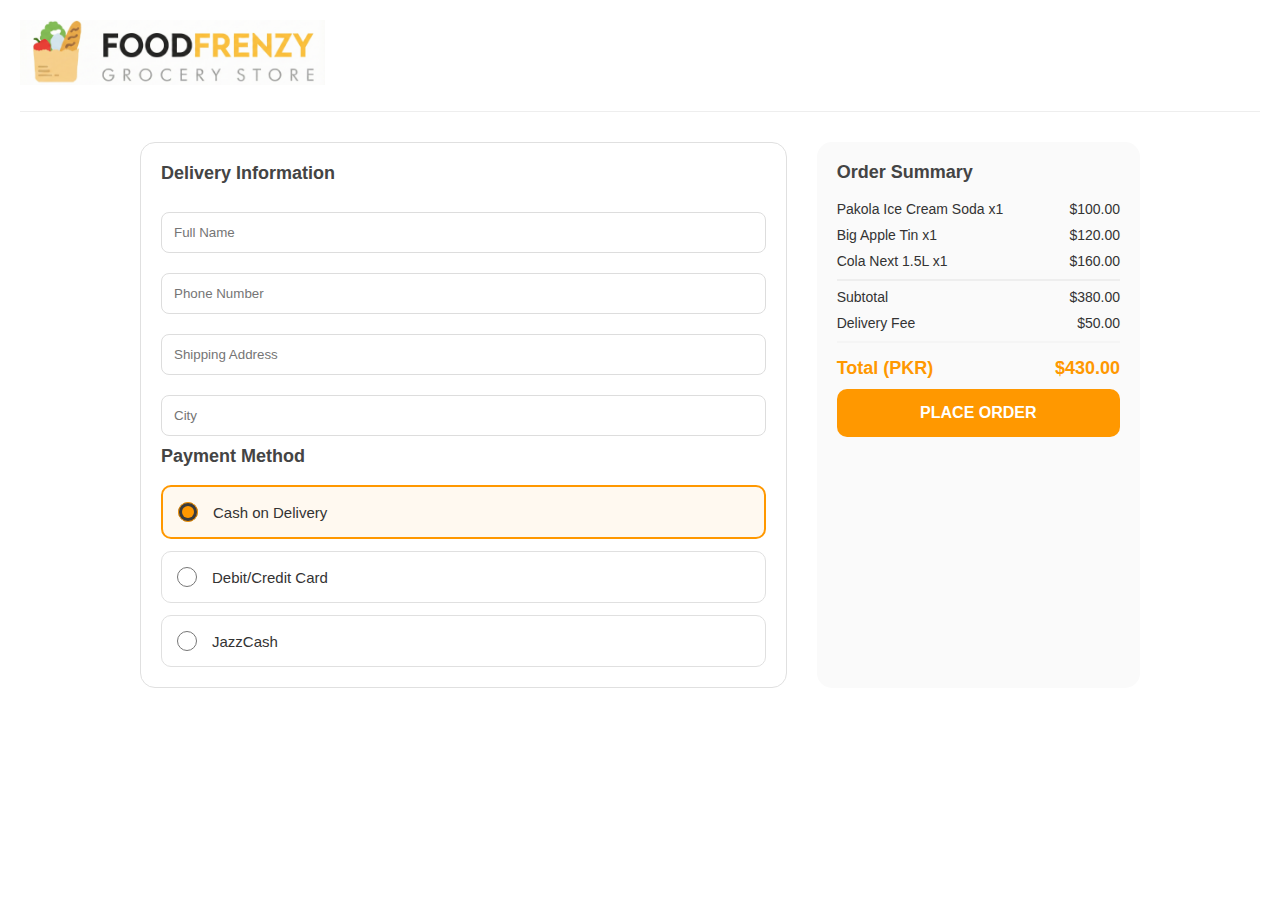
<file: checkout.html>
<!DOCTYPE html>
<html lang="en">
<head>
    <style>
        body { font-family: 'Segoe UI', Tahoma, Geneva, Verdana, sans-serif; color: #333; background-color: #fff; margin: 0; padding: 20px; }
        .checkout-container { max-width: 1000px; margin: auto; display: grid; grid-template-columns: 2fr 1fr; gap: 30px; }
        
        /* Header Style matching FoodFrenzy */
        .header { border-bottom: 1px solid #eee; padding-bottom: 20px; margin-bottom: 30px; }
        .logo { font-weight: bold; font-size: 24px; color: #333; }
        .logo span { color: #ff9800; }

        /* Card Style */
        .section-card { border: 1px solid #e0e0e0; border-radius: 15px; padding: 20px; background: #fff; }
        h3 { margin-top: 0; font-size: 18px; color: #444; }

        /* Form Inputs */
        input { width: 100%; padding: 12px; margin: 10px 0; border: 1px solid #ddd; border-radius: 8px; box-sizing: border-box; }
        
        /* Summary Styling */
        .summary-item { display: flex; justify-content: space-between; margin-bottom: 10px; font-size: 14px; }
        .total-row { border-top: 2px solid #f5f5f5; padding-top: 15px; font-weight: bold; font-size: 18px; color: #ff9800; }

        /* Matching Buttons from Image */
        .btn-place-order {
            background-color: #ff9800; /* Primary orange from Buy Now button */
            color: white;
            border: none;
            width: 100%;
            padding: 15px;
            border-radius: 10px;
            font-weight: bold;
            cursor: pointer;
            font-size: 16px;
            text-transform: uppercase;
        }
        .btn-place-order:hover { background-color: #e68a00; }

        .payment-options {
    display: flex;
    flex-direction: column;
    gap: 12px; /* Space between options */
    margin-top: 15px;
}

.payment-options label {
    display: flex;
    align-items: center; /* Vertical centering */
    padding: 15px;
    border: 1px solid #e0e0e0;
    border-radius: 10px;
    cursor: pointer;
    transition: all 0.2s ease;
    font-size: 15px;
    font-weight: 500;
}

/* Hover effect */
.payment-options label:hover {
    background-color: #fff9f0;
    border-color: #ff9800;
}

/* The radio button itself */
.payment-options input[type="radio"] {
    margin: 0 15px 0 0; /* Forced to the left with right margin */
    width: 20px;
    height: 20px;
    accent-color: #ff9800; /* Matches the theme orange */
    cursor: pointer;
    flex-shrink: 0; /* Prevents button from squishing */
}
.img-fluid{
    height: 65px;
}

/* Optional: Highlight the selected card */
.payment-options label:has(input:checked) {
    border: 2px solid #ff9800;
    background-color: #fff9f0;
}
    </style>
</head>
<body>

    <div class="header">
        <div class="logo">
            <div class="col-sm-4 col-lg-3 text-center text-sm-start">
                <div class="main-logo">
                    <a href="index.html">
                        <img src="/static/images/logo1.png" alt="logo" class="img-fluid">
                    </a>
                </div>
            </div>
        </div>
    </div>

    <div class="checkout-container">
        <div class="section-card">
            <h3>Delivery Information</h3>
            <input type="text" placeholder="Full Name">
            <input type="text" placeholder="Phone Number">
            <input type="text" placeholder="Shipping Address">
            <input type="text" placeholder="City">
            
            <div class="card">
                <h3>Payment Method</h3>
                <div class="payment-options">
                    <label>
                        <input type="radio" name="payment_method" value="cod" checked>
                        Cash on Delivery
                    </label>
                    <label>
                        <input type="radio" name="payment_method" value="card">
                        Debit/Credit Card
                    </label>
                    <label>
                        <input type="radio" name="payment_method" value="JazzCash">
                        JazzCash
                    </label>
                </div>
            </div>
        </div>

        <div class="section-card" style="background-color: #fafafa; border: none;">
            <h3>Order Summary</h3>
            <div class="summary-item"><span>Pakola Ice Cream Soda x1</span> <span>$100.00</span></div>
            <div class="summary-item"><span>Big Apple Tin x1</span> <span>$120.00</span></div>
            <div class="summary-item"><span>Cola Next 1.5L x1</span> <span>$160.00</span></div>
            <hr style="border: 0.5px solid #eee;">
            <div class="summary-item"><span>Subtotal</span> <span>$380.00</span></div>
            <div class="summary-item"><span>Delivery Fee</span> <span>$50.00</span></div>
            <div class="summary-item total-row"><span>Total (PKR)</span> <span>$430.00</span></div>
            
            <button class="btn-place-order">Place Order</button>
        </div>
    </div>

</body>
</html>
</file>
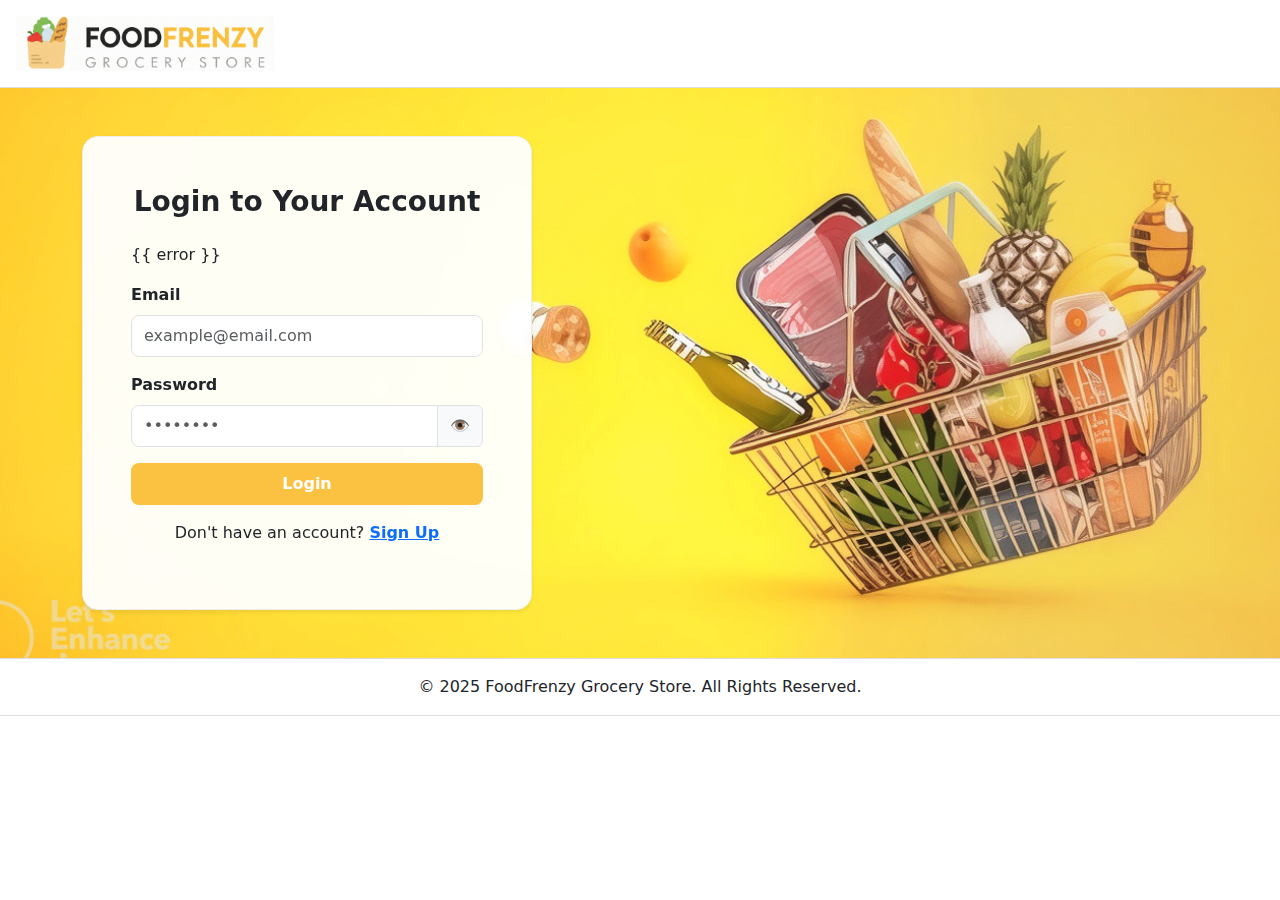
<file: templates/login.html>
<!DOCTYPE html>
<html lang="en">
<head>
    <meta charset="UTF-8">
    <title>Login - FoodFrenzy</title>

    <link rel="stylesheet" href="https://cdn.jsdelivr.net/npm/bootstrap@5.3.0/dist/css/bootstrap.min.css">

    <style>
        /* PAGE BACKGROUND IMAGE */
        body {
            background: url('/static/images/bg.jpg') no-repeat center center local;
            background-size: cover;
        }

        /* HEADER & FOOTER SHOULD NOT SHOW BACKGROUND IMAGE */
        .header, footer {
            background: white !important;
            border-bottom: 1px solid #ddd;
        }

        footer {
            border-top: 1px solid #ddd;
        }

        .logo {
            font-size: 26px;
            font-weight: 800;
            color: #ec9b22;
        }

        /* LOGIN CARD ONLY */
        .login-card {
            background: rgba(255, 255, 255, 0.95);
            border: 1px solid #eee;
            backdrop-filter: blur(4px);
        }
    </style>
</head>

<body>

    <!-- HEADER -->
    <header class="header d-flex justify-content-between align-items-center p-3">
        <div class="logo"><img src="/static/images/logo1.png" height="55px" /></div>
    </header>

    <!-- LOGIN FORM -->
    <section class="py-5">
        <div class="container d-flex">
            <div class="p-5 shadow-sm rounded-4 login-card" style="width: 450px;">

                <h3 class="fw-bold mb-4 text-center">Login to Your Account</h3>
                <p>{{ error }}</p>

                <form action="/log-in" method="post">

                    <div class="mb-3">
                        <label class="form-label fw-semibold">Email</label>
                        <input type="email" name="email" class="form-control rounded-3 py-2"
                               placeholder="example@email.com" required>
                    </div>

                    <div class="mb-3">
                        <label class="form-label fw-semibold">Password</label>

                        <div class="input-group">
                            <input 
                                type="password"
                                name="password"
                                id="password"
                                class="form-control rounded-start-3 py-2"
                                placeholder="••••••••"
                                required
                            >

                            <span class="input-group-text" style="cursor: pointer;" onclick="togglePassword()">
                                👁️
                            </span>
                        </div>
                    </div>


                    <button type="submit" style="background-color: #fbc241;color: #fff;" class="btn w-100 py-2 rounded-3 fw-semibold">
                        Login
                    </button>

                    <p class="mt-3 text-center">
                        Don't have an account?
                        <a href="/sign-up" class="text-primary fw-semibold">Sign Up</a>
                    </p>
                </form>

            </div>
        </div>
    </section>

    <!-- FOOTER -->
    <footer class="text-center p-3">
        © 2025 FoodFrenzy Grocery Store. All Rights Reserved.
    </footer>

    <script>
        function togglePassword() {
            const passwordInput = document.getElementById("password");

            if (passwordInput.type === "password") {
                passwordInput.type = "text";
            } else {
                passwordInput.type = "password";
            }
        }
    </script>

</body>
</html>
</file>
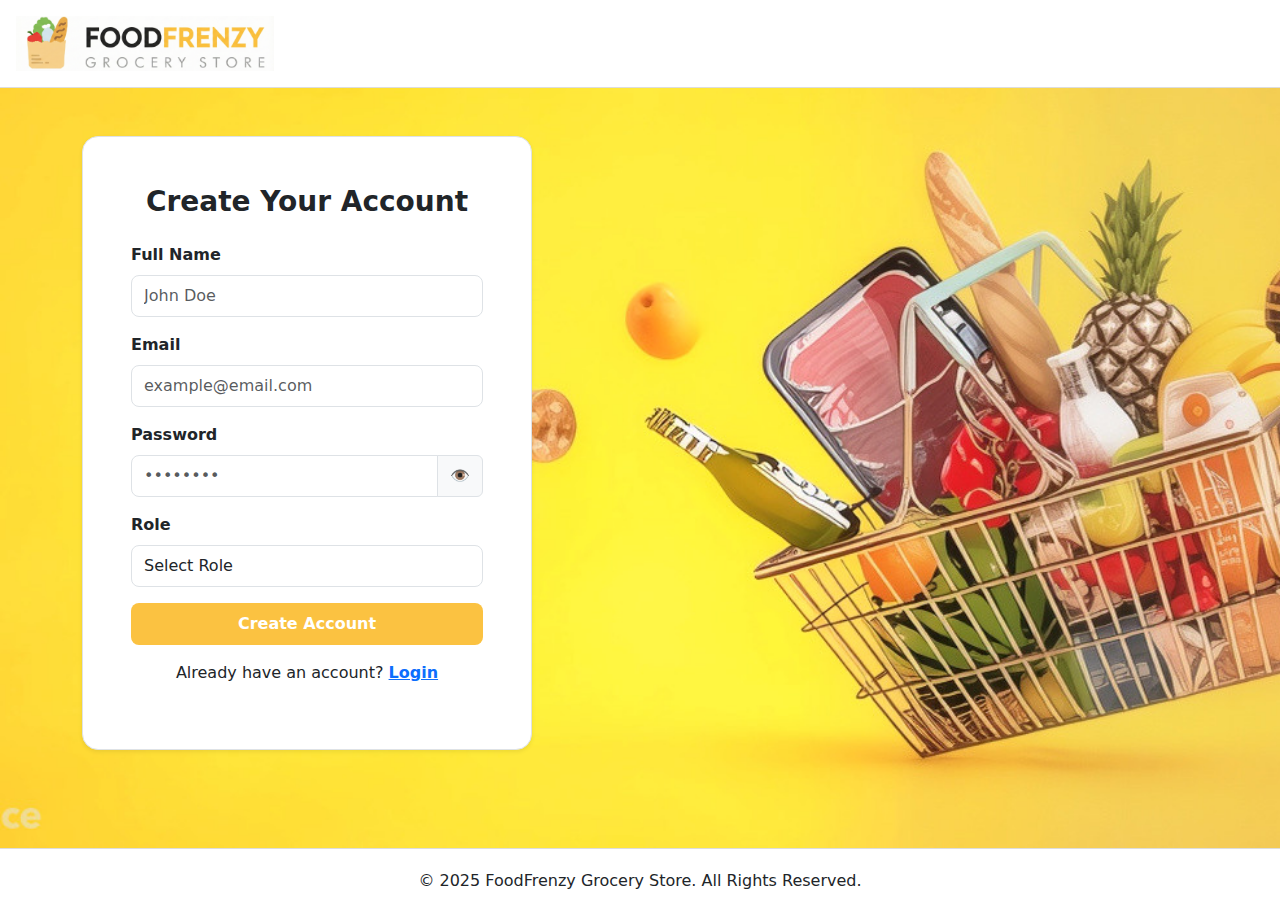
<file: templates/signup.html>
<!DOCTYPE html>
<html lang="en">
<head>
    <meta charset="UTF-8">
    <title>Signup - FoodFrenzy</title>

    <link rel="stylesheet" href="https://cdn.jsdelivr.net/npm/bootstrap@5.3.0/dist/css/bootstrap.min.css">

    <style>
        body {
    background-image: url('/static/images/bg.jpg');
    background-size: cover;
    background-repeat: no-repeat;
    background-position: center;
    background-attachment: local;
}
       .header {
            padding: 15px 30px;
            background: white;
            border-bottom: 1px solid #ddd;
        }
        .logo {
            font-size: 26px;
            font-weight: 800;
            color: #ec9b22;
        }
        footer {
            padding: 20px;
            background: #fff;
            border-top: 1px solid #ddd;
            margin-top: 50px;
            text-align: center;
        }
    </style>
</head>

<body>

    <!-- HEADER -->
    <header class="header d-flex justify-content-between align-items-center p-3">
        <div class="logo"><img src="/static/images/logo1.png" height="55px" /></div>
    </header>

    <div class="bg">
    <!-- SIGNUP FORM -->
    <section class="py-5">
        <div class="container d-flex ">
            <div class="p-5 bg-white shadow-sm rounded-4 border" style="width: 450px;">

                <h3 class="fw-bold mb-4 text-center">Create Your Account</h3>

                <form action="/sign-up" method="post">

                    <div class="mb-3">
                        <label class="form-label fw-semibold">Full Name</label>
                        <input type="text" name="username" class="form-control rounded-3 py-2"
                               placeholder="John Doe" required>
                    </div>

                    <div class="mb-3">
                        <label class="form-label fw-semibold">Email</label>
                        <input type="email" name="email" class="form-control rounded-3 py-2"
                               placeholder="example@email.com" required>
                    </div>
                    <div class="mb-3">
                        <label class="form-label fw-semibold">Password</label>

                        <div class="input-group">
                            <input 
                                type="password"
                                name="password"
                                id="password"
                                class="form-control rounded-start-3 py-2"
                                placeholder="••••••••"
                                required
                            >

                            <span class="input-group-text" style="cursor: pointer;" onclick="togglePassword()">
                                👁️
                            </span>
                        </div>
                    </div>

                    <div class="mb-3">
                        <label class="form-label fw-semibold">Role</label>
                        <select name="role" class="form-control rounded-3 py-2" required>
                            <option value="" disabled selected>Select Role</option>
                            <option value="user">User</option>
                            <option value="admin">Admin</option>
                        </select>
                    </div>

                    <button type="submit" style="background-color: #fbc241;color: #fff;" class="btn w-100 py-2 rounded-3 fw-semibold">
                        Create Account
                    </button>

                    <p class="mt-3 text-center">
                        Already have an account?
                        <a href="/login" class="text-primary fw-semibold">Login</a>
                    </p>

                </form>

            </div>
        </div>
    </section>
    </div>

    <!-- FOOTER -->
    <footer>
        © 2025 FoodFrenzy Grocery Store. All Rights Reserved.
    </footer>


    <script>
        function togglePassword() {
            const passwordInput = document.getElementById("password");

            if (passwordInput.type === "password") {
                passwordInput.type = "text";
            } else {
                passwordInput.type = "password";
            }
        }
    </script>
</body>
</html>
</file>
<file: FoodMart-1.0.0/style.css>
/*
Theme Name: FoodMart
Theme URI: https://templatesjungle.com/
Author: TemplatesJungle
Author URI: https://templatesjungle.com/
Description: FoodMart is specially designed product packaged for eCommerce store websites.
Version: 1.1
*/

/*--------------------------------------------------------------
This is main CSS file that contains custom style rules used in this template
--------------------------------------------------------------*/

/*------------------------------------*\
    Table of contents
\*------------------------------------*/

/*------------------------------------------------

CSS STRUCTURE:

1. VARIABLES

2. GENERAL TYPOGRAPHY
  2.1 General Styles
  2.2 Floating & Alignment
  2.3 Forms
  2.4 Lists
  2.5 Code
  2.6 Tables
  2.7 Spacing
  2.8 Utilities
  2.9 Misc
    - Row Border
    - Zoom Effect
  2.10 Buttons
    - Button Sizes
    - Button Shapes
    - Button Color Scheme
    - Button Aligns
  2.11 Section
    - Hero Section
    - Section Title
    - Section Paddings
    - Section Margins
    - Section Bg Colors
    - Content Colors
    - Content Borders

3. EXTENDED TYPOGRAPHY
  3.1 Blockquote / Pullquote
  3.2 Text Highlights

4. CONTENT ELEMENTS
  4.1 Tabs
  4.2 Accordions
  4.3 Brand Carousel
  4.4 Category Carousel

5. BLOG STYLES
  5.1 Blog Single Post
  5.2 About Author
  5.3 Comments List
  5.4 Comments Form3

6. SITE STRUCTURE
  6.1 Header
    - Header Menu
    - Nav Sidebar
  6.2 Billboard
  6.3 About Us Section
  6.4 Video Section
  6.5 Selling Products Section
  6.6 Quotation Section
  6.7 Latest Blogs Section
  6.8 Newsletter Section
  6.9 Instagram Section
  6.10 Footer
    - Footer Top
    - Footer Bottom

7. OTHER PAGES
  7.1 Product detail
  7.2 Shop page

    
/*--------------------------------------------------------------
/** 1. VARIABLES
--------------------------------------------------------------*/
:root {
    /* widths for rows and containers
     */
    --header-height       : 160px;
    --header-height-min   : 80px;
}
/* on mobile devices below 600px
 */
@media screen and (max-width: 600px) {
    :root {
        --header-height : 100px;
        --header-height-min   : 80px;
    }
}
/* Theme Colors */
:root {
    --accent-color       : #FFC43F;
    --dark-color         : #222222;
    --light-dark-color   : #727272;
    --light-color        : #fff;
    --grey-color         : #dbdbdb;
    --light-grey-color   : #fafafa;
    --primary-color      : #6995B1;
    --light-primary-color   : #eef1f3;
}

/* Fonts */
:root {
    --body-font           : "Open Sans", sans-serif;
    --heading-font        : "Nunito", sans-serif;
}

body {
  --bs-link-color: #333;
  --bs-link-hover-color:#333;

  --bs-link-color-rgb: 40,40,40;
  --bs-link-hover-color-rgb: 0,0,0;

  /* --bs-link-color: #FFC43F;
  --bs-link-hover-color: #FFC43F; */

  --bs-light-rgb: 248, 248, 248;

  --bs-font-sans-serif: "Open Sans", sans-serif;
  --bs-body-font-family: var(--bs-font-sans-serif);
  --bs-body-font-size: 1rem;
  --bs-body-font-weight: 400;
  --bs-body-line-height: 2;
  --bs-body-color: #747474;

  --bs-primary: #FFC43F;
  --bs-primary-rgb: 255, 196, 63;

  --bs-success: #a3be4c;
  --bs-success-rgb: 163, 190, 76;
  
  --bs-primary-bg-subtle: #FFF9EB;
  --bs-success-bg-subtle: #eef5e5;
  
  --bs-border-color: #F7F7F7;

  --bs-secondary-rgb: 230, 243, 251;
  /* --bs-success-rgb: 238, 245, 228; */
  --bs-danger-rgb: 249, 235, 231;
  --bs-warning-rgb: 255, 249, 235;
  --bs-info-rgb: 230, 243, 250;
}
.btn-primary {
  --bs-btn-color: #fff;
  --bs-btn-bg: #ffc43f;
  --bs-btn-border-color: transparent;
  --bs-btn-hover-color: #fff;
  --bs-btn-hover-bg: #f7a422;
  --bs-btn-hover-border-color: transparent;
  --bs-btn-focus-shadow-rgb: 49,132,253;
  --bs-btn-active-color: #fff;
  --bs-btn-active-bg: #ffc43f;
  --bs-btn-active-border-color: transparent;
  --bs-btn-active-shadow: inset 0 3px 5px rgba(0, 0, 0, 0.125);
  --bs-btn-disabled-color: #fff;
  --bs-btn-disabled-bg: #d3d7dd;
  --bs-btn-disabled-border-color: transparent;
}
.btn-outline-primary {
  --bs-btn-color: #ffc43f;
  --bs-btn-border-color: #ffc43f;
  --bs-btn-hover-color: #fff;
  --bs-btn-hover-bg: #ffc107;
  --bs-btn-hover-border-color: #ffc107;
  --bs-btn-focus-shadow-rgb: 13,110,253;
  --bs-btn-active-color: #fff;
  --bs-btn-active-bg: #ffc107;
  --bs-btn-active-border-color: #ffc107;
  --bs-btn-active-shadow: inset 0 3px 5px rgba(0, 0, 0, 0.125);
  --bs-btn-disabled-color: #fff3cd;
  --bs-btn-disabled-bg: transparent;
  --bs-btn-disabled-border-color: #fff3cd;
  --bs-gradient: none;
}
.btn-outline-light {
  --bs-btn-color: #747474;
  --bs-btn-border-color: #EFEFEF;
  --bs-btn-hover-color: #000;
  --bs-btn-hover-bg: #EFEFEF;
  --bs-btn-hover-border-color: #EFEFEF;
  --bs-btn-focus-shadow-rgb: 248,249,250;
  --bs-btn-active-color: #000;
  --bs-btn-active-bg: #EFEFEF;
  --bs-btn-active-border-color: #EFEFEF;
  --bs-btn-active-shadow: inset 0 3px 5px rgba(0, 0, 0, 0.125);
  --bs-btn-disabled-color: #EFEFEF;
  --bs-btn-disabled-bg: transparent;
  --bs-btn-disabled-border-color: #EFEFEF;
  --bs-gradient: none;
}
.btn-warning {
  --bs-btn-color: #747474;
  --bs-btn-bg: #FCF7EB;
  --bs-btn-border-color: #FCF7EB;
  --bs-btn-hover-color: #747474;
  --bs-btn-hover-bg: #FFECBE;
  --bs-btn-hover-border-color: #FFECBE;
  --bs-btn-focus-shadow-rgb: 217,164,6;
  --bs-btn-active-color: #000;
  --bs-btn-active-bg: #FFECBE;
  --bs-btn-active-border-color: #FFECBE;
  --bs-btn-active-shadow: inset 0 3px 5px rgba(0, 0, 0, 0.125);
  --bs-btn-disabled-color: #000;
  --bs-btn-disabled-bg: #FCF7EB;
  --bs-btn-disabled-border-color: #FCF7EB;
}
.btn-success {
  --bs-btn-color: #222;
  --bs-btn-bg: #EEF5E4;
  --bs-btn-border-color: #EEF5E4;
  --bs-btn-hover-color: #222;
  --bs-btn-hover-bg: #9de3c2;
  --bs-btn-hover-border-color: #9de3c2;
  --bs-btn-focus-shadow-rgb: 60,153,110;
  --bs-btn-active-color: #222;
  --bs-btn-active-bg: #9de3c2;
  --bs-btn-active-border-color: #9de3c2;
  --bs-btn-active-shadow: inset 0 3px 5px rgba(0, 0, 0, 0.125);
  --bs-btn-disabled-color: #222;
  --bs-btn-disabled-bg: #EEF5E4;
  --bs-btn-disabled-border-color: #EEF5E4;
}
.btn-danger {
  --bs-btn-color: #222;
  --bs-btn-bg: #FFEADA;
  --bs-btn-border-color: #FFEADA;
  --bs-btn-hover-color: #222;
  --bs-btn-hover-bg: #ecc9af;
  --bs-btn-hover-border-color: #ecc9af;
  --bs-btn-focus-shadow-rgb: 60,153,110;
  --bs-btn-active-color: #222;
  --bs-btn-active-bg: #ecc9af;
  --bs-btn-active-border-color: #ecc9af;
  --bs-btn-active-shadow: inset 0 3px 5px rgba(0, 0, 0, 0.125);
  --bs-btn-disabled-color: #222;
  --bs-btn-disabled-bg: #FFEADA;
  --bs-btn-disabled-border-color: #FFEADA;
}
body {
  letter-spacing: 0.03em;
}
h1,h2,h3,h4,h5,h6 {
  font-family: var(--heading-font);
  color: var(--dark-color);
  font-weight: 700;
}
.display-1,
.display-2,
.display-3,
.display-4,
.display-5,
.display-6 {
  font-weight: 700;
}
.breadcrumb.text-white {
  --bs-breadcrumb-divider-color: #fff;
  --bs-breadcrumb-item-active-color: var(--bs-primary);
}
.dropdown-menu {
  --bs-dropdown-link-active-bg: var(--bs-primary);
}
.nav-pills .nav-link {
  --bs-nav-pills-link-active-color: #111;
  --bs-nav-pills-link-active-bg: #f1f1f1;
}

.container, .container-fluid, .container-lg, .container-md, .container-sm, .container-xl, .container-xxl {
  --bs-gutter-x: 3rem;
}
/*----------------------------------------------*/
/* 6. SITE STRUCTURE */
/*----------------------------------------------*/
/* 6.1 Header
--------------------------------------------------------------*/
/* Preloader */
.preloader-wrapper {
  width: 100%;
  height: 100vh;
  margin: 0 auto;
  position: fixed;
  top: 0;
  left: 0;
  z-index: 111;
  background: #fff;
}

.preloader-wrapper .preloader {
  margin: 20% auto 0;
  transform: translateZ(0);
}

.preloader:before,
.preloader:after {
  content: '';
  position: absolute;
  top: 0;
}

.preloader:before,
.preloader:after,
.preloader {
  border-radius: 50%;
  width: 2em;
  height: 2em;
  animation: animation 1.2s infinite ease-in-out;
}

.preloader {
  animation-delay: -0.16s;
}

.preloader:before {
  left: -3.5em;
  animation-delay: -0.32s;
}

.preloader:after {
  left: 3.5em;
}

@keyframes animation {
  0%,
  80%,
  100% {
    box-shadow: 0 2em 0 -1em var(--accent-color);
  }
  40% {
    box-shadow: 0 2em 0 0 var(--accent-color);
  }
}

/* *** Start editing below this line *** */
.container-fluid {
  max-width: 1600px;
}
.banner-blocks {
  display: grid;
  grid-template-columns: repeat(12, 1fr);
  grid-template-rows: repeat(2, 1fr);
  grid-gap: 2rem;
}
.block-1 { grid-area: 1 / 1 / 3 / 8; }
.block-2 { grid-area: 1 / 8 / 2 / 13; }
.block-3 { grid-area: 2 / 8 / 3 / 13; }

@media screen and (max-width:1140px) {
  .banner-blocks {
    grid-template-columns: 1fr;
    grid-template-rows: repeat(4, 1fr);
  }
  .block-1 { grid-area: 1 / 1 / 3 / 2; }
  .block-2 { grid-area: 3 / 1 / 4 / 2; }
  .block-3 { grid-area: 4 / 1 / 5 / 2; }
  
}

/* banner ad */
.banner-ad {
  position: relative;
  overflow: hidden;
  border-radius: 12px;
}
.banner-ad.blue {
  background: #e6f3fb;
}
.banner-ad .swiper-pagination {
  bottom: 40px;
  left: 0;
  right: 0;
}
.banner-ad .swiper-pagination .swiper-pagination-bullet {
  width: 16px;
  height: 16px;
  margin: 4px;
  background: #FFF;
  opacity: 1;
  transition: background 0.3s ease-out;
}
.banner-ad .swiper-pagination .swiper-pagination-bullet.swiper-pagination-bullet-active{
  background: #FFC43F;
}
.banner-ad .swiper-slide {
  min-height: 630px;
  display: flex;
}
/* .banner-ad .banner-content {
  padding: 52px;
}
.banner-ad.large .banner-content {
  padding: 90px;
} */
.banner-ad .banner-content .categories {
  font-family: 'Garamond';
  font-size: 37px;
  text-transform: capitalize;
  color: var(--dark-color);
}
.banner-ad .banner-content .sale {
  position: relative;
  display: inline-block;
}
.banner-ad .banner-content .sale:before {
  content: '';
  width: 80px;
  border-bottom: 1px solid #111;
  position: absolute;
  bottom: 6px;
}
.banner-ad .banner-content .sale:after {
  content: 'SALE';
  font-family: var(--body-font);
  position: absolute;
  font-size: 11px;
  line-height: 15px;
  letter-spacing: 0.3em;
  text-transform: uppercase;
  color: #252525;
  bottom: 0;
  right: 0;
}
.banner-ad .banner-content .banner-title {
  letter-spacing: 0.02em;
  font-size: 33px;
}
.banner-ad.large .banner-content .categories {
  color: var(--accent-color);
}
.banner-ad.large .banner-content .banner-title {
  font-size: 54px;
}

/* Swiper carousel */
.swiper-prev,
.swiper-next {
  width: 38px;
  height: 38px;
  line-height: 38px;
  background: #F1F1F1;
  color: #222222;
  padding: 0;
  text-align: center;
  border-radius: 10px;
  --bs-btn-border-color: transparent;
  --bs-btn-active-bg: #ec9b22;
  --bs-btn-active-border-color: transparent;
  --bs-btn-hover-bg: #FFC43F;
  --bs-btn-hover-border-color: transparent;
  --bs-btn-disabled-color: #ccc;
  --bs-btn-disabled-bg: #eaeaea;
  --bs-btn-disabled-border-color: #eaeaea
}
.swiper-prev:hover,
.swiper-next:hover {
  background: #FFC43F;
}
.btn-link {
  margin-right: 30px;
  font-weight: 600;
  font-size: 16px;
  line-height: 22px;
  text-align: right;
  text-transform: capitalize;
  color: #787878;
}
/* category carousel */
.category-carousel .category-item {
  background: #FFFFFF;
  border: 1px solid #FBFBFB;
  box-shadow: 0px 5px 22px rgba(0, 0, 0, 0.04);
  border-radius: 16px;
  text-align: center;
  padding: 60px 20px;
  margin: 20px 0;
  transition: box-shadow 0.3s ease-out, transform 0.3s ease-out;
}
.category-carousel .category-item:hover {
  transform: translate3d(0,-10px,0);
  box-shadow: 0px 21px 44px rgba(0, 0, 0, 0.08);
}
.category-carousel .category-item .category-title {
  font-weight: 600;
  font-size: 20px;
  line-height: 27px;
  letter-spacing: 0.02em;
  text-transform: capitalize;
  color: #222222;
  margin-top: 20px;
}

/* brand carousel */
.brand-carousel .brand-item {
  background: #FFFFFF;
  border: 1px solid #FBFBFB;
  box-shadow: 0px 5px 22px rgba(0, 0, 0, 0.04);
  border-radius: 16px;
  padding: 16px;
}
.brand-carousel .brand-item img {
  width: 100%;
  border-radius: 12px;
}
.brand-carousel .brand-item .brand-details {
  margin-left: 15px;
}
.brand-carousel .brand-item .brand-title {
  margin: 0;
}

/* product tabs */
.product-tabs .nav-tabs {
  justify-content: flex-end;
  border: none;
  
  --bs-nav-link-hover-color: #111;
  --bs-nav-link-color: #555;
  --bs-nav-tabs-link-border-color: #fff;
  --bs-nav-tabs-link-hover-border-color: transparent;
  --bs-nav-tabs-link-active-border-color: #fff;
}
.product-tabs .nav-tabs .nav-link.active, 
.product-tabs .nav-tabs .nav-item.show .nav-link {
  /* border: none; */
  border-bottom: 3px solid var(--accent-color);
}

/* product-grid */
/* .product-grid {
  gap: 25px;
} */
.product-item {
  position: relative;
  padding: 16px;
  background: #FFFFFF;
  border: 1px solid #FBFBFB;
  box-shadow: 0px 5px 22px rgba(0, 0, 0, 0.04);
  border-radius: 16px;
  margin-bottom: 30px;
  transition: box-shadow 0.3s ease-out;
}
.product-item:hover {
  box-shadow: 0px 21px 44px rgba(0, 0, 0, 0.08);
}
.product-item h3 {
  display: block;
  width: 100%;
  font-weight: 600;
  font-size: 18px;
  line-height: 25px;
  text-transform: capitalize;
  color: #333333;
  margin: 0;
}
.product-item figure {
  background: #F9F9F9;
  border-radius: 12px;
  text-align: center;
}
.product-item figure img {
  max-height: 210px;
  height: auto;
}
.product-item .btn-wishlist {
  position: absolute;
  top: 20px;
  right: 20px;
  width: 50px;
  height: 50px;
  border-radius: 50px;
  display: flex;
  align-items: center;
  justify-content: center;
  background: #fff;
  border: 1px solid #d8d8d8;
  transition: all 0.3s ease-out;
}
.product-item .btn-wishlist:hover {
  background: rgb(240, 56, 56);
  color: #fff;
}
.product-item .qty {
  font-weight: 400;
  font-size: 13px;
  line-height: 18px;
  letter-spacing: 0.02em;
  text-transform: uppercase;
  color: #9D9D9D;
}
.product-item .rating {
  font-weight: 600;
  font-size: 13px;
  line-height: 18px;
  text-transform: capitalize;
  color: #222222;
}
.product-item .rating iconify-icon {
  color: #FFC43F;
}
.product-item .price {
  display: block;
  width: 100%;
  font-weight: 600;
  font-size: 22px;
  line-height: 30px;
  text-transform: capitalize;
  color: #222222;
}
.product-item .product-qty {
  width: 85px;
}
.product-item .btn-link {
  text-decoration: none;
}
.product-item #quantity {
  height: auto;
  width: 28px;
  text-align: center;
  border: none;
  margin: 0;
  padding: 0;
}
.product-item .btn-number {
  width: 26px;
  height: 26px;
  line-height: 1;
  text-align: center;
  background: #FFFFFF;
  border: 1px solid #E2E2E2;
  border-radius: 6px;
  color: #222;
  padding: 0;
}

/* cart */
.cart .product-qty {
  min-width: 130px;
}

/* floating image */
.image-float {
  margin-top: -140px;
  margin-bottom: -140px;
}
@media screen and (max-width:991px) {
  .image-float {
    margin: 0;
  }
}
 /* post item */
.post-item .post-meta {
  font-size: 0.8rem;
  line-height: 1;
}
.post-item .post-meta svg {
  margin-right: 5px;
}

@media screen and (max-width: 991px) {
  /* offcanvas menu */
  .offcanvas-body .nav-item {
    font-weight: 700;
    border-bottom: 1px solid #d1d1d1;
  }
  .offcanvas-body .filter-categories {
    width: 100%;
    margin-bottom: 20px !important;
    border: 1px solid #d1d1d1 !important;
    padding: 14px;
    border-radius: 8px;
  }
  /* dropdown-menu */
  .dropdown-menu {
    padding: 0;
    border: none;
    line-height: 1.4;
    font-size: 0.9em;
  }
  .dropdown-menu a {
    padding-left: 0;
  }
  .dropdown-toggle::after {
    position: absolute;
    right: 0;
    top: 21px;
  }
}

/* single product */
/* product-thumbnail-slider */
.product-thumbnail-slider {
  height: 740px;
}
@media screen and (max-width:992px) {
  .product-thumbnail-slider {
    margin-top: 20px;
    height: auto;
  }
}
@media screen and (min-width:992px) {
  .product-thumbnail-slider {
    height: 520px;
  }
}
@media screen and (min-width:1200px) {
  .product-thumbnail-slider {
    height: 740px;
  }
}
</file>
